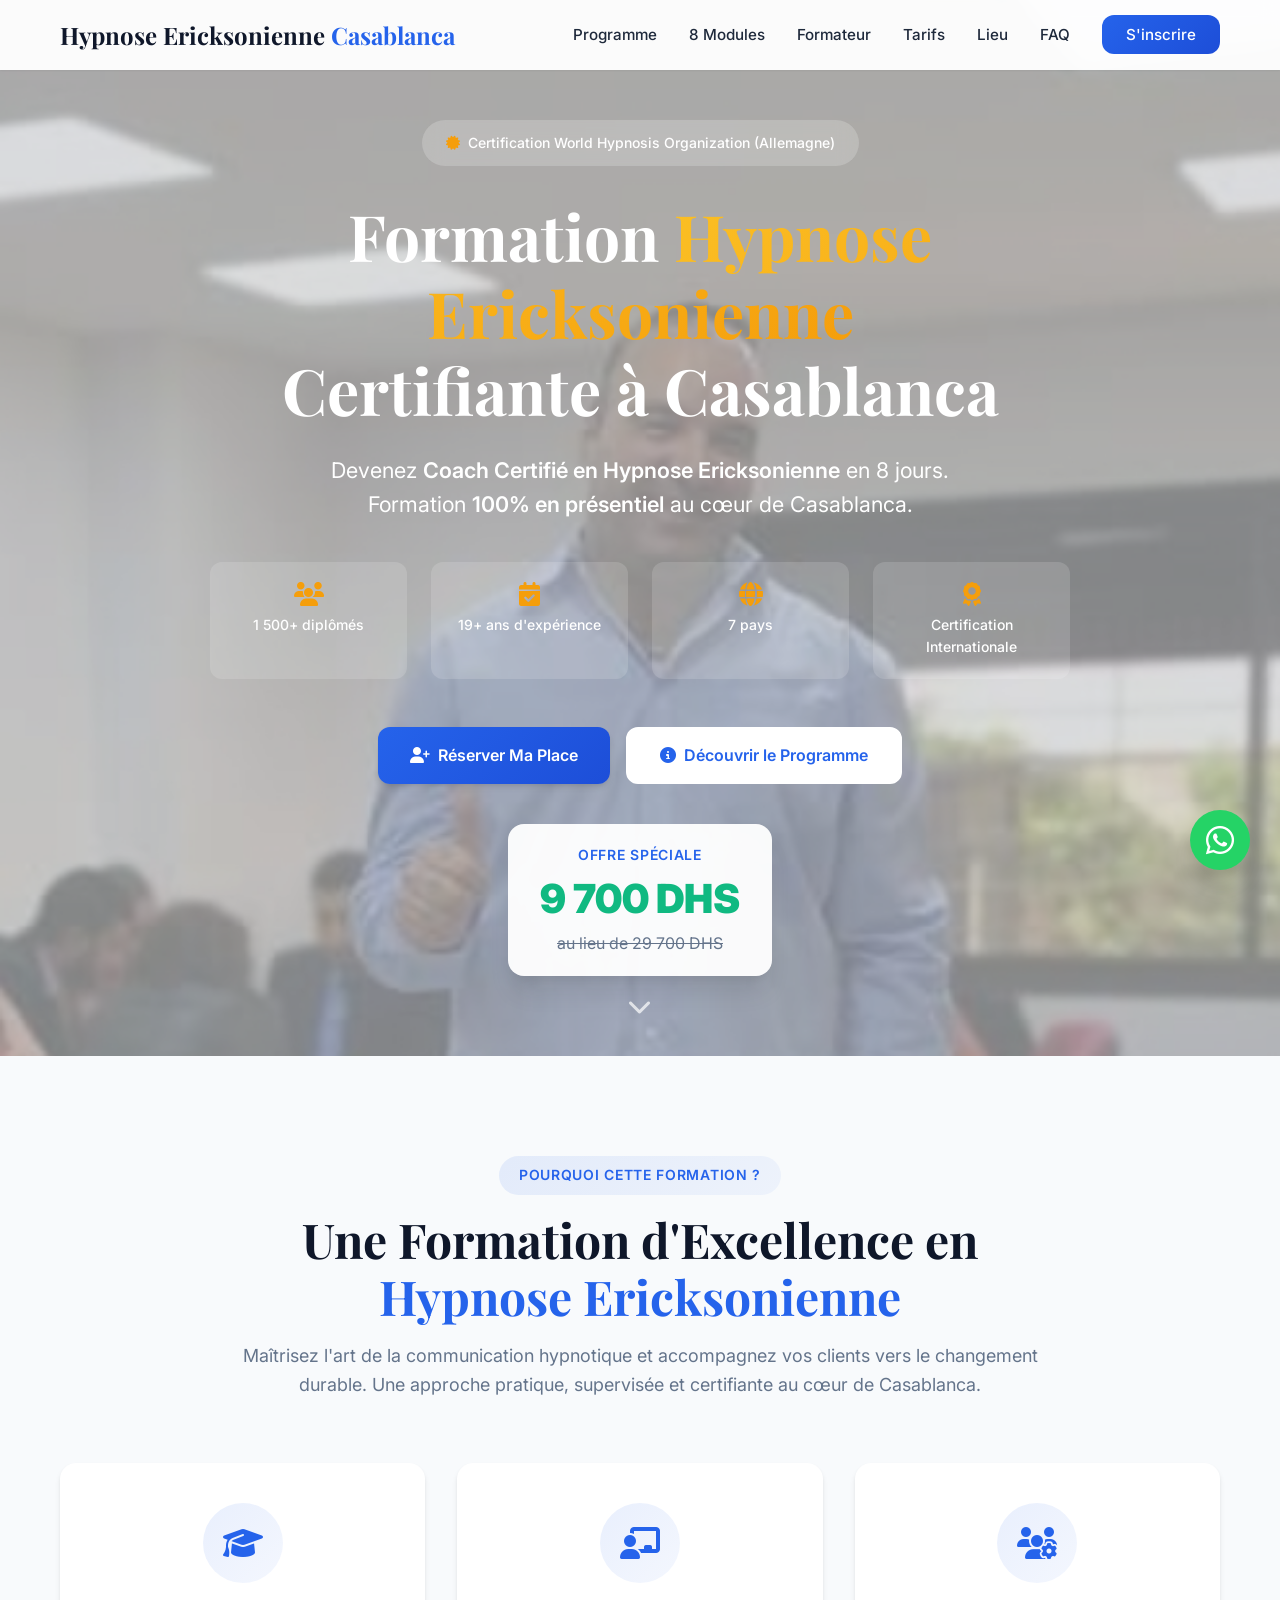
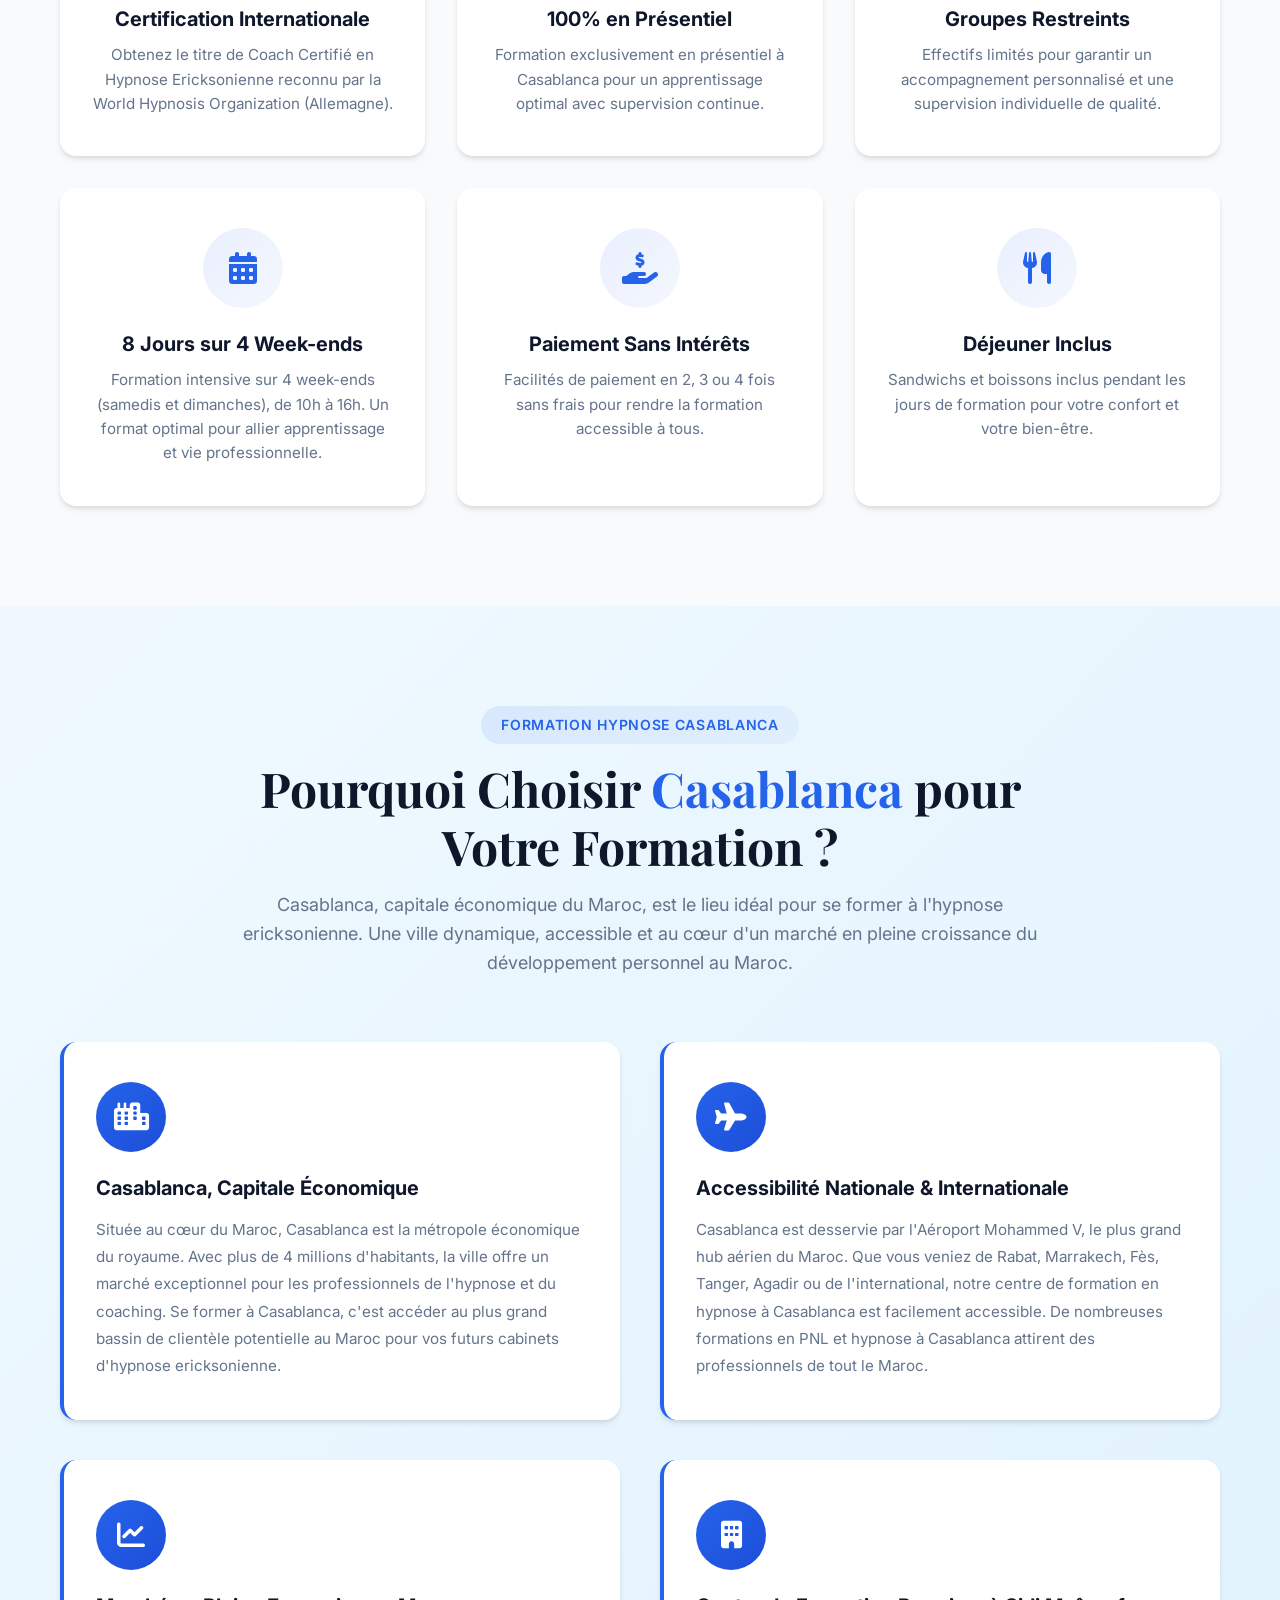
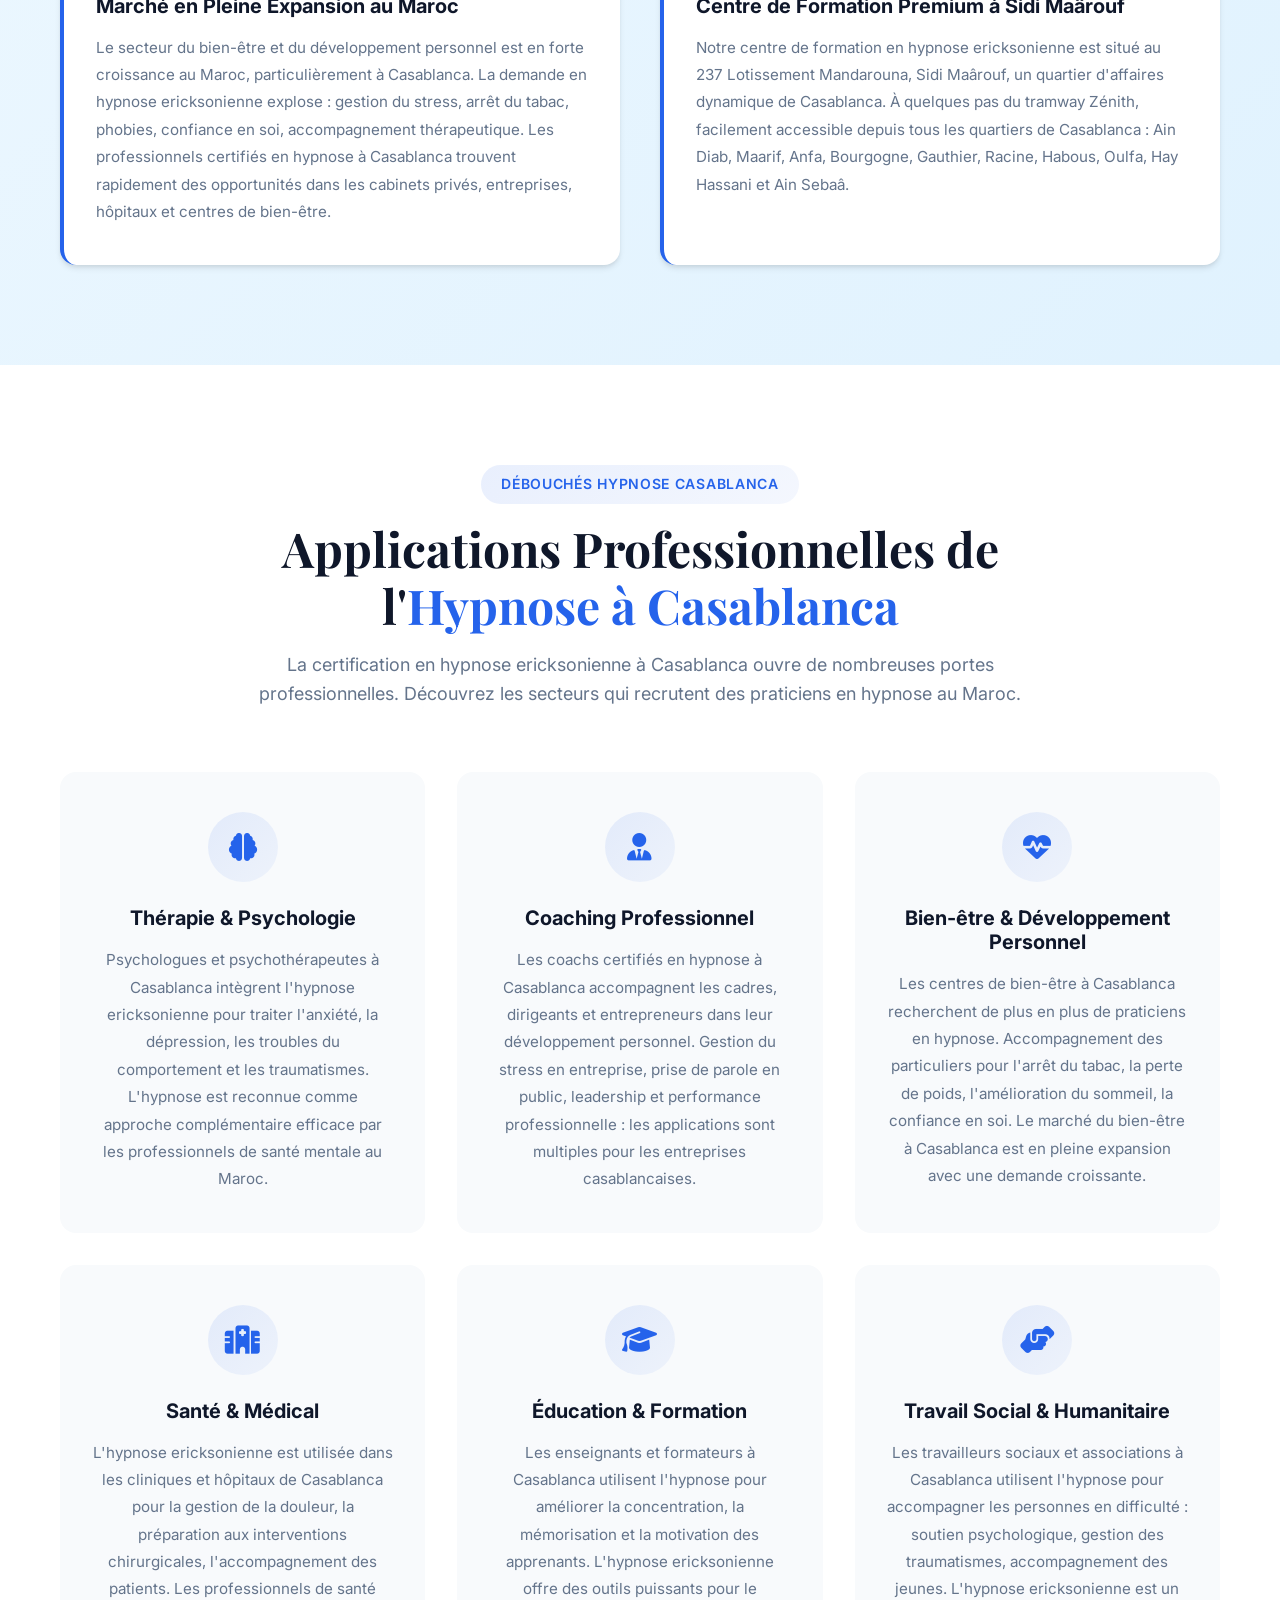
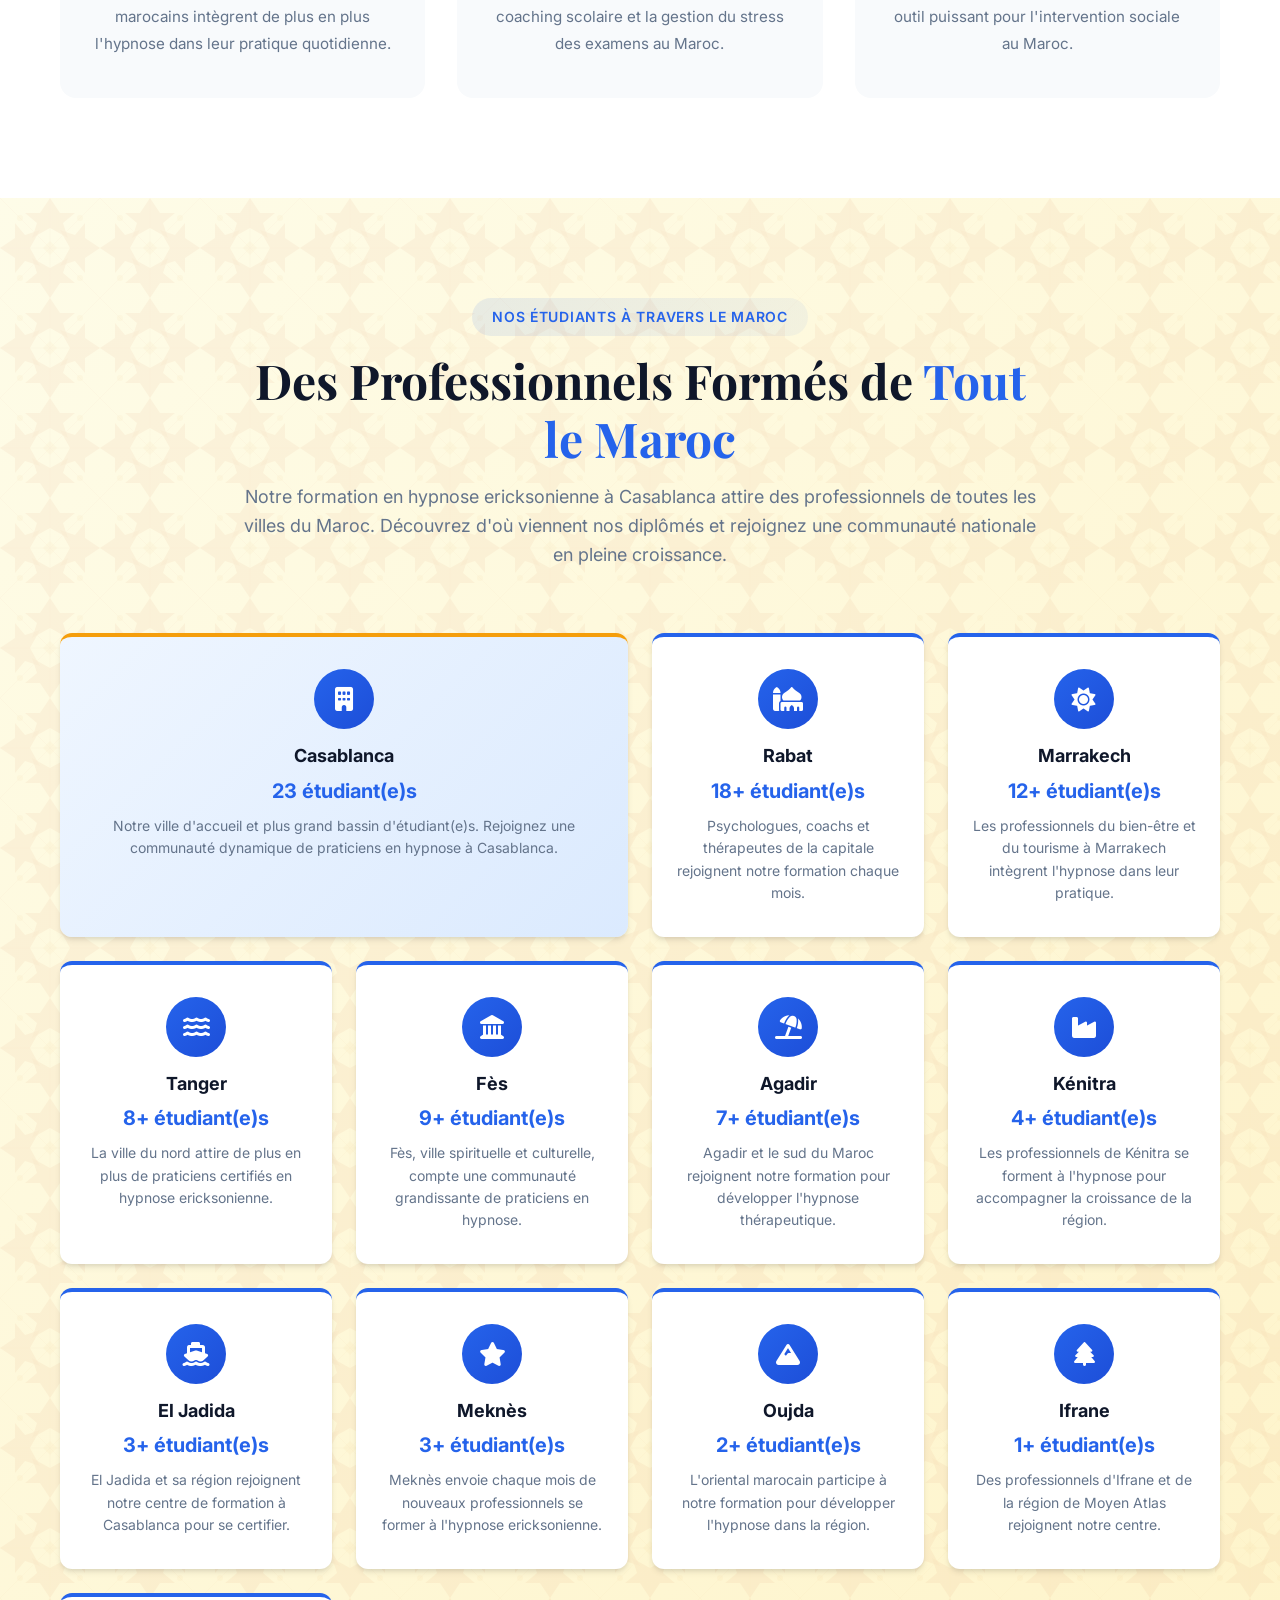
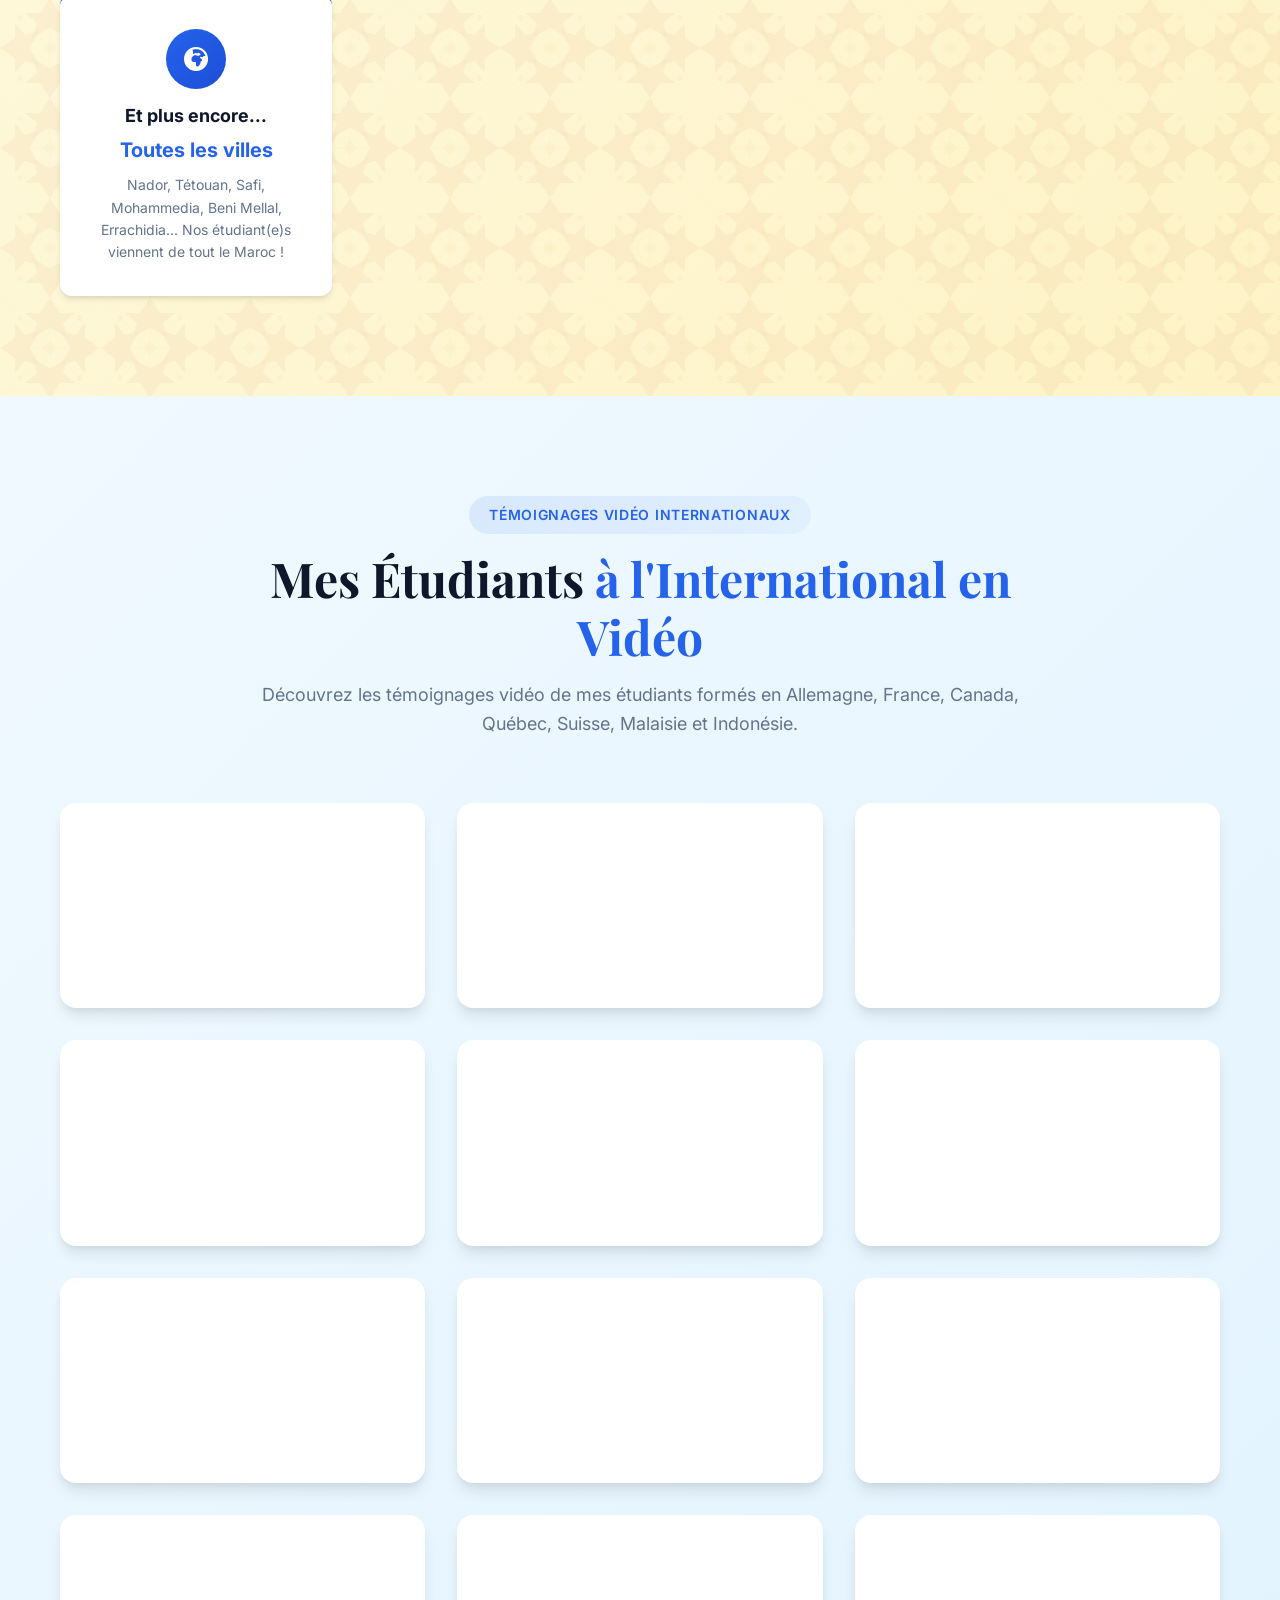
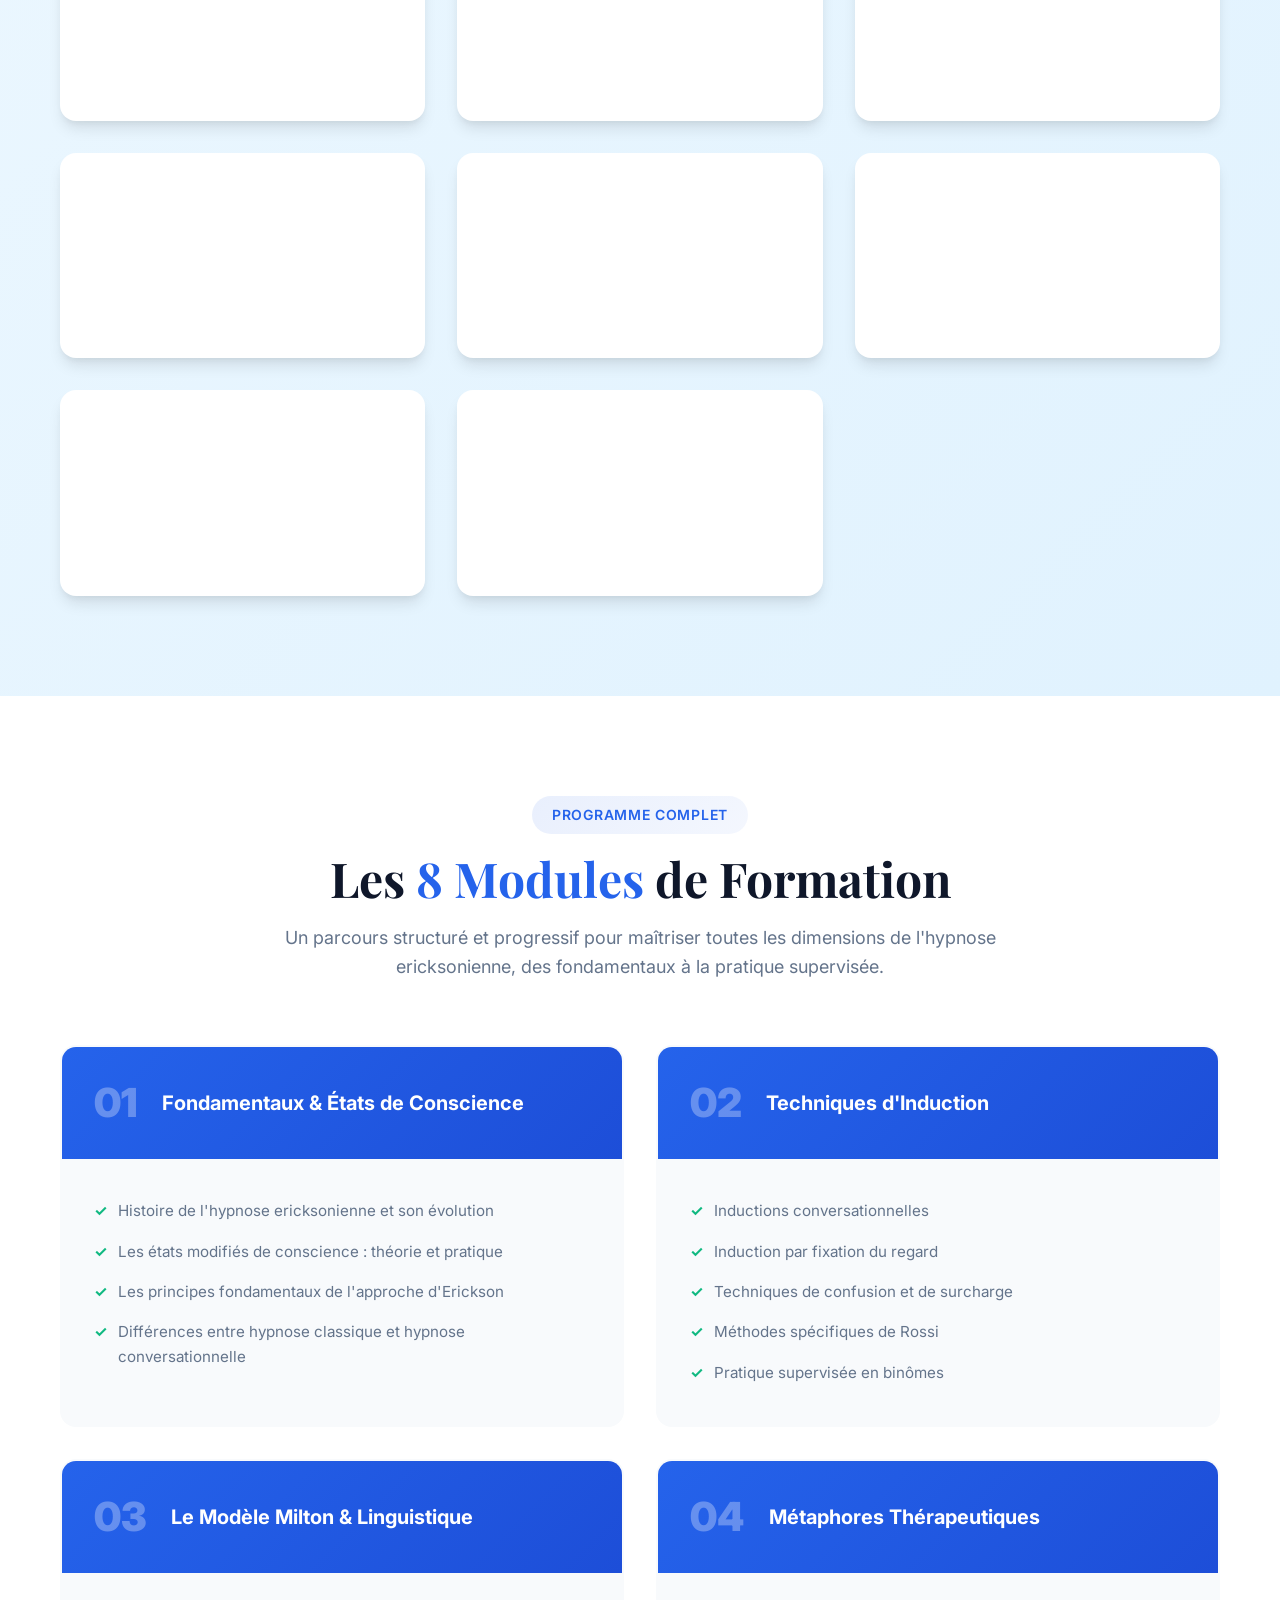
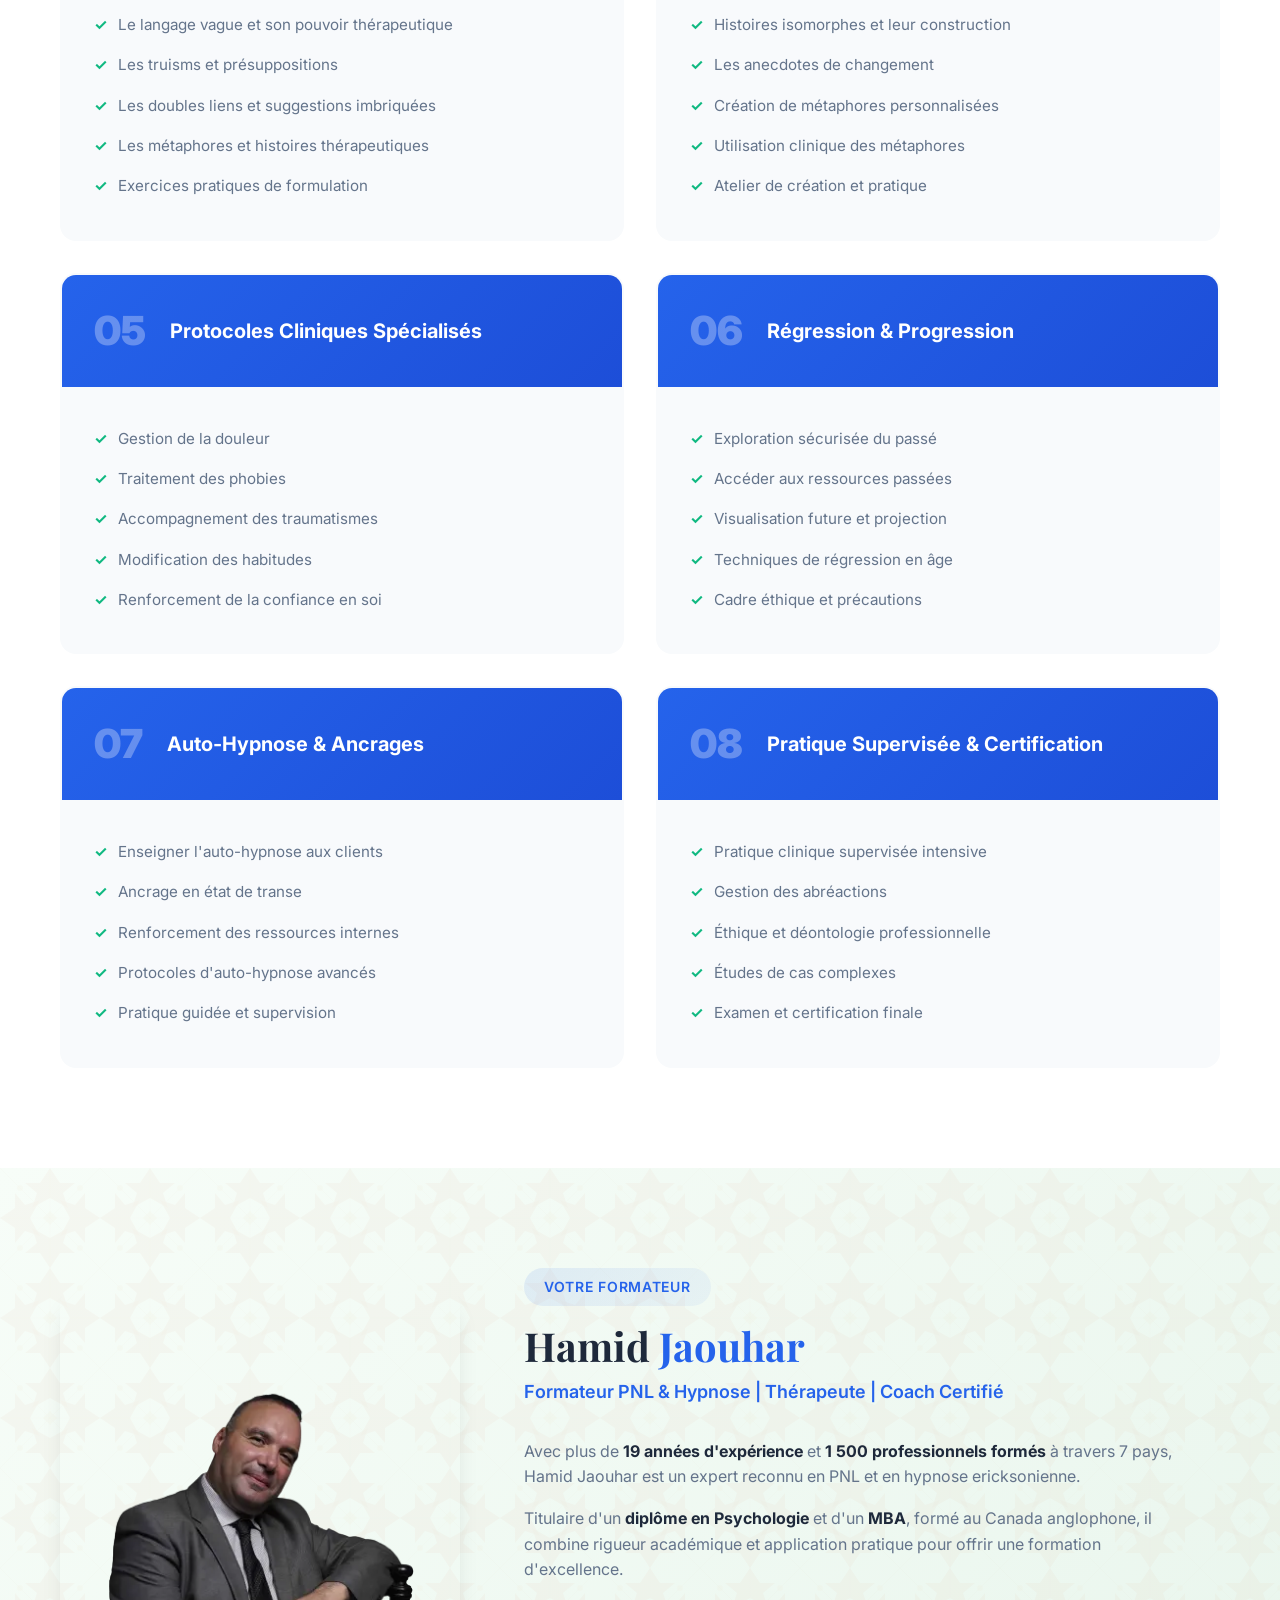
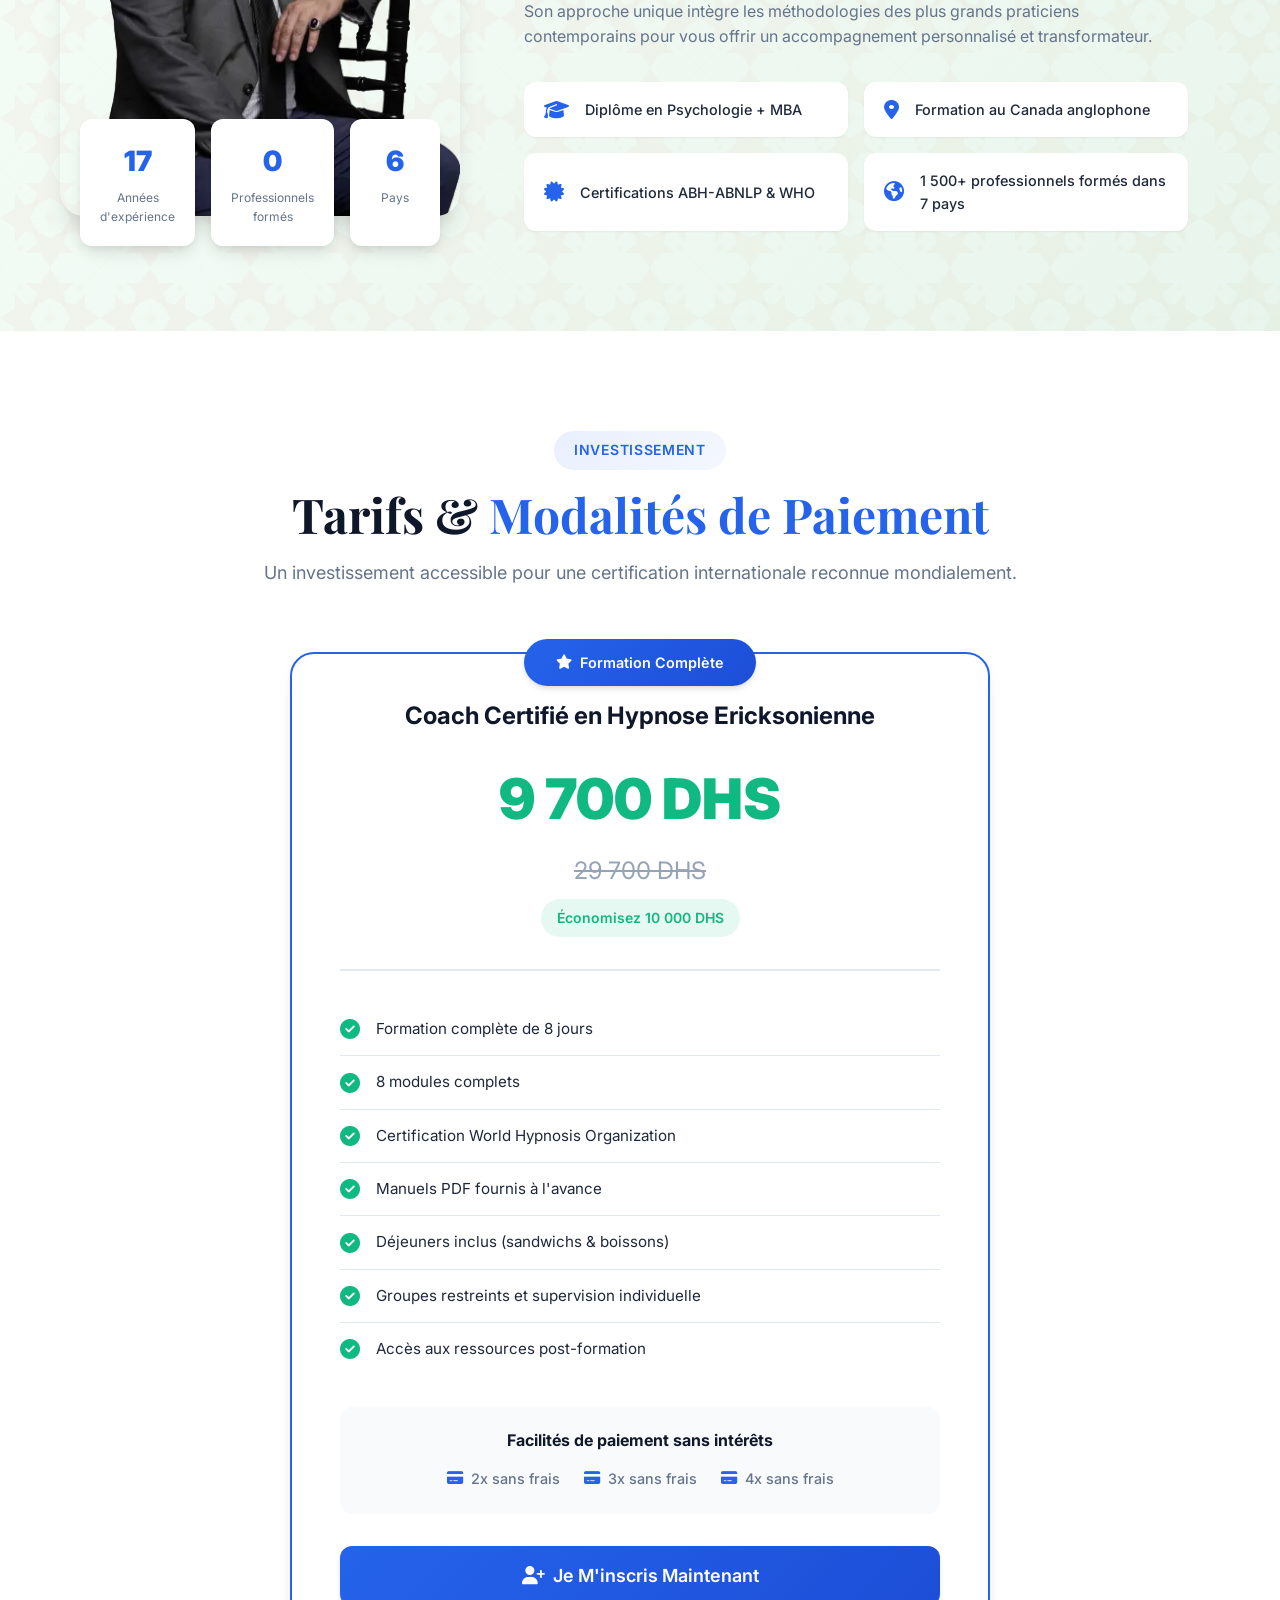
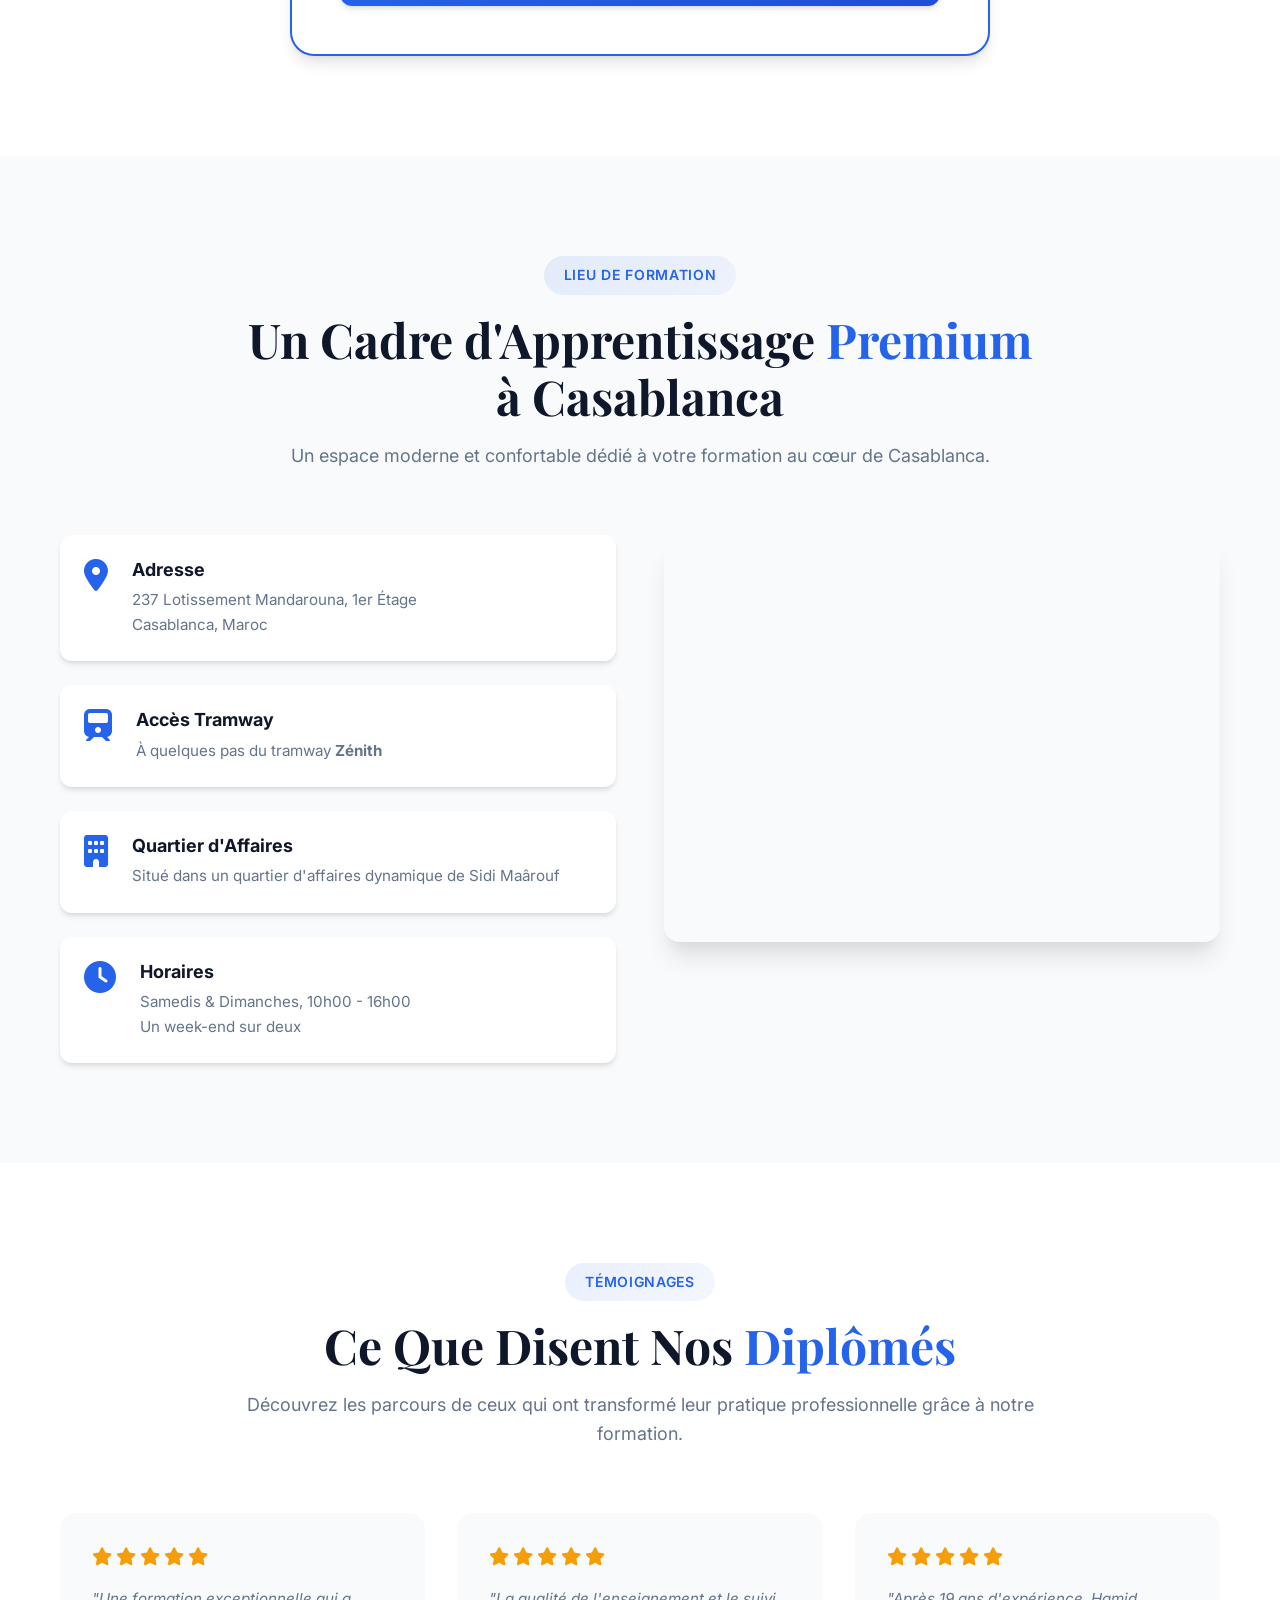
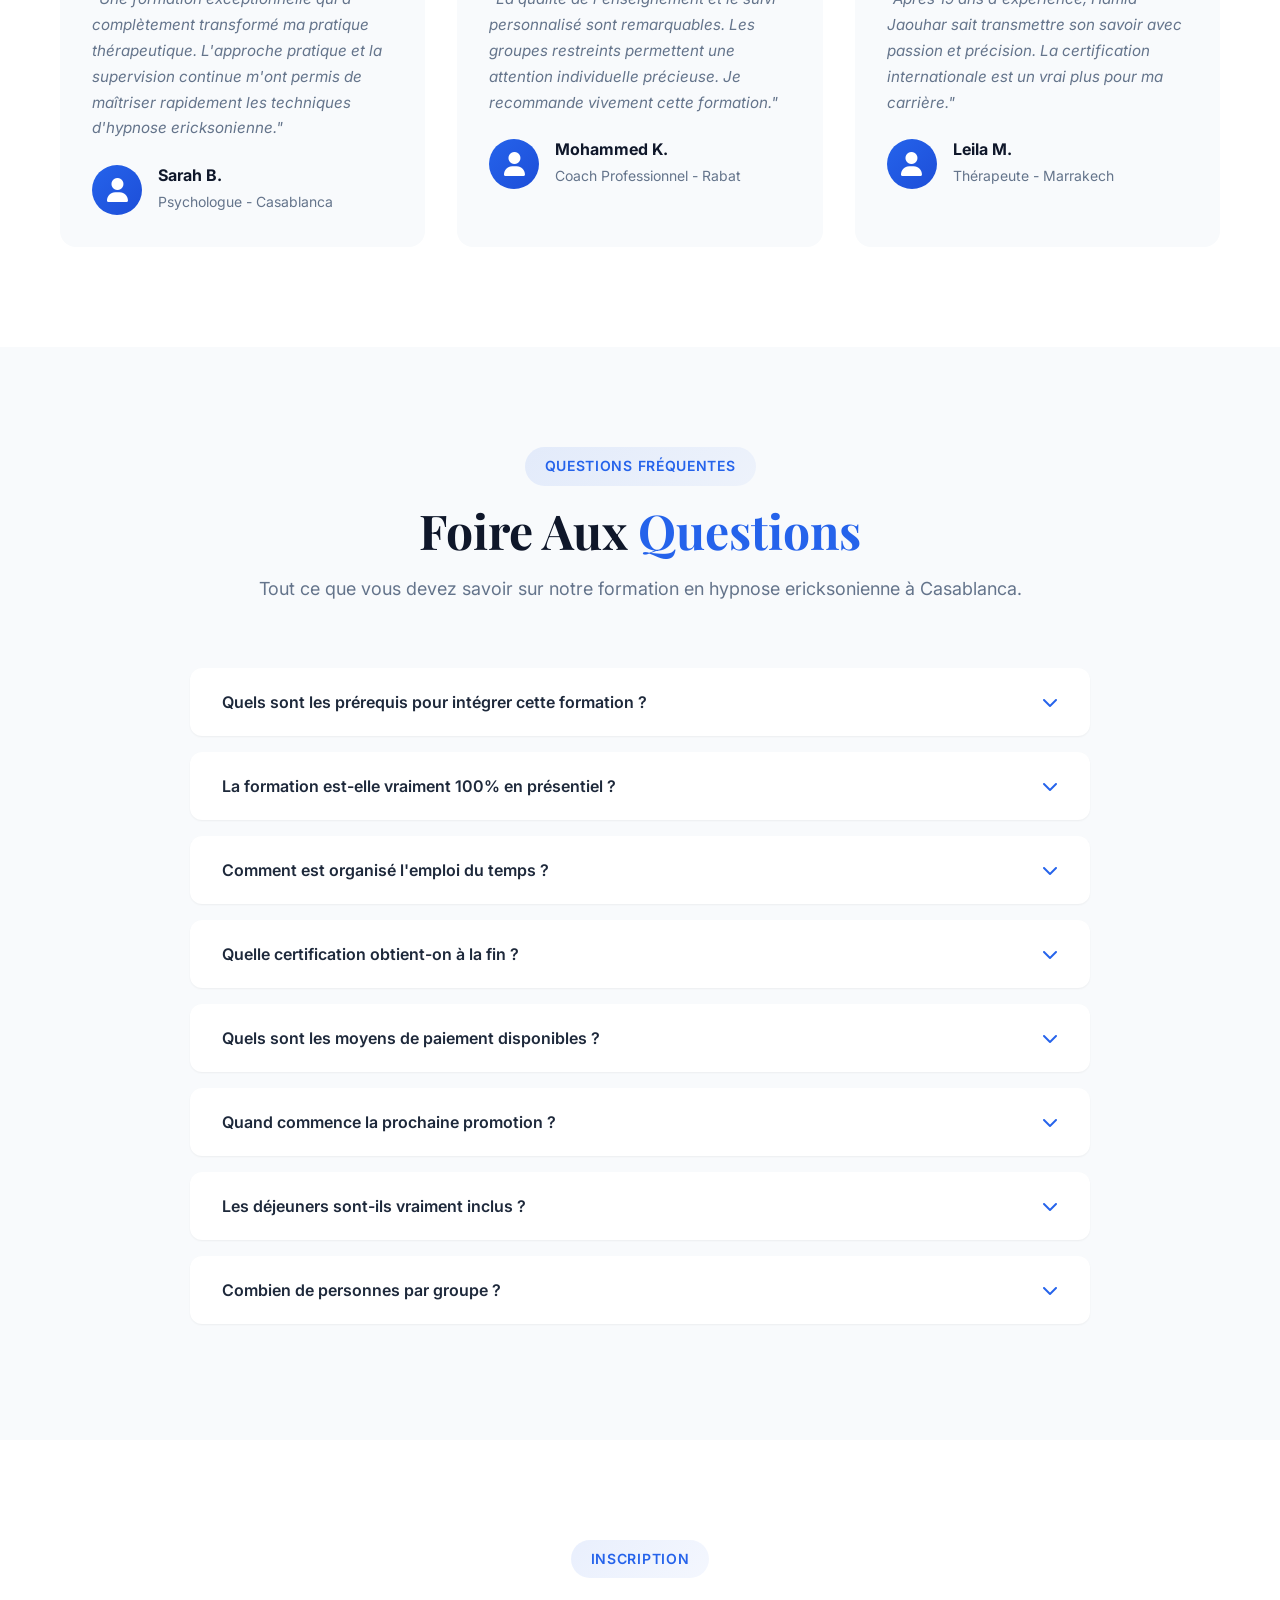
<file: index.html>
<!DOCTYPE html>
<html lang="fr" dir="ltr">
<head>
    <meta charset="UTF-8">
    <meta name="viewport" content="width=device-width, initial-scale=1.0">
    <meta name="description" content="Formation Certifiante en Hypnose Ericksonienne à Casablanca - 8 jours en présentiel. Certification World Hypnosis Organization. 9 700 DHS au lieu de 29 700 DHS. Inscription ouverte.">
    <meta name="keywords" content="formation hypnose ericksonienne casablanca, certification hypnose maroc, formation hypnose présentiel casablanca, hypnose ericksonienne formation certifiante, centre pnl casablanca, hamid jaouhar">
    <meta name="author" content="Hamid Jaouhar - Centre PNL Casablanca">
    <meta name="robots" content="index, follow">
    <meta name="geo.region" content="MA-06">
    <meta name="geo.placename" content="Casablanca">
    <meta name="geo.position" content="33.5138;-7.6653">
    <meta property="og:title" content="Formation Hypnose Ericksonienne Certifiante à Casablanca | 100% Présentiel">
    <meta property="og:description" content="Devenez Coach Certifié en Hypnose Ericksonienne en 8 jours. Formation en présentiel à Casablanca - Certification Internationale World Hypnosis Organization.">
    <meta property="og:type" content="website">
    <meta property="og:url" content="https://formationpnlcasablanca.com/hypnose-ericksonienne">
    <meta property="og:locale" content="fr_MA">
    <title>Formation Hypnose Ericksonienne Certifiante à Casablanca | 100% Présentiel</title>
    <link rel="canonical" href="https://formationpnlcasablanca.com/hypnose-ericksonienne">
    <link rel="preconnect" href="https://fonts.googleapis.com">
    <link rel="preconnect" href="https://fonts.gstatic.com" crossorigin>
    <link href="https://fonts.googleapis.com/css2?family=Inter:wght@300;400;500;600;700;800;900&family=Playfair+Display:wght@400;500;600;700&display=swap" rel="stylesheet">
    <link rel="stylesheet" href="https://cdnjs.cloudflare.com/ajax/libs/font-awesome/6.5.1/css/all.min.css">
    <link rel="stylesheet" href="style.css">
    
    <!-- Schema.org Structured Data -->
    <script type="application/ld+json">
    {
      "@context": "https://schema.org",
      "@type": "Course",
      "name": "Formation Hypnose Ericksonienne Certifiante",
      "description": "Formation complète de 8 jours en Hypnose Ericksonienne menant au titre de Coach Certifié en Hypnose Ericksonienne. Formation 100% en présentiel à Casablanca.",
      "provider": {
        "@type": "Organization",
        "name": "Centre PNL Casablanca - Hamid Jaouhar",
        "address": {
          "@type": "PostalAddress",
          "streetAddress": "237 Lotissement Mandarouna, 1er Étage",
          "addressLocality": "Casablanca",
          "addressCountry": "MA"
        },
        "telephone": "+212600601878"
      },
      "courseMode": "Présentiel",
      "educationalLevel": "Certification Professionnelle",
      "inLanguage": "fr",
      "offers": {
        "@type": "Offer",
        "category": "Formation Hypnose Ericksonienne",
        "price": "9700",
        "priceCurrency": "MAD",
        "availability": "https://schema.org/InStock",
        "validFrom": "2026-04-01"
      }
    }
    </script>
    <script type="application/ld+json">
    {
      "@context": "https://schema.org",
      "@type": "LocalBusiness",
      "name": "Centre PNL Casablanca - Formation Hypnose Ericksonienne",
      "image": "https://formationpnlcasablanca.com/logo.png",
      "address": {
        "@type": "PostalAddress",
        "streetAddress": "237 Lotissement Mandarouna, 1er Étage",
        "addressLocality": "Casablanca",
        "addressCountry": "MA"
      },
      "geo": {
        "@type": "GeoCoordinates",
        "latitude": 33.5138,
        "longitude": -7.6653
      },
      "url": "https://formationpnlcasablanca.com",
      "telephone": "+212600601878",
      "openingHoursSpecification": {
        "@type": "OpeningHoursSpecification",
        "dayOfWeek": ["Saturday", "Sunday"],
        "opens": "10:00",
        "closes": "16:00"
      },
      "eventSchedule": [
        {
          "@type": "Schedule",
          "name": "Session Janvier 2026",
          "startDate": "2026-01-03",
          "endDate": "2026-01-25",
          "scheduleTimezone": "Africa/Casablanca",
          "repeatFrequency": "weekly",
          "byDay": ["Saturday", "Sunday"]
        },
        {
          "@type": "Schedule",
          "name": "Session Février 2026",
          "startDate": "2026-02-07",
          "endDate": "2026-03-01",
          "scheduleTimezone": "Africa/Casablanca"
        },
        {
          "@type": "Schedule",
          "name": "Session Mars 2026",
          "startDate": "2026-03-07",
          "endDate": "2026-03-29",
          "scheduleTimezone": "Africa/Casablanca"
        }
      ],
      "aggregateRating": {
        "@type": "AggregateRating",
        "ratingValue": "4.9",
        "reviewCount": "38",
        "bestRating": "5"
      },
      "priceRange": "9700 MAD"
    }
    </script>
    <script type="application/ld+json">
    {
      "@context": "https://schema.org",
      "@type": "FAQPage",
      "mainEntity": [
        {
          "@type": "Question",
          "name": "Quels sont les prérequis pour intégrer cette formation hypnose à Casablanca ?",
          "acceptedAnswer": {
            "@type": "Answer",
            "text": "Aucun prérequis spécifique n'est nécessaire. Cette formation en hypnose ericksonienne à Casablanca est ouverte à tous les professionnels souhaitant développer leurs compétences."
          }
        },
        {
          "@type": "Question",
          "name": "La formation est-elle vraiment 100% en présentiel à Casablanca ?",
          "acceptedAnswer": {
            "@type": "Answer",
            "text": "Oui, absolument. La formation se déroule entièrement en présentiel au cœur de Casablanca, au 237 Lotissement Mandarouna, 1er Étage, Sidi Maârouf."
          }
        },
        {
          "@type": "Question",
          "name": "Comment est organisé l'emploi du temps de la formation hypnose ?",
          "acceptedAnswer": {
            "@type": "Answer",
            "text": "La formation de 8 jours est organisée sur 4 week-ends consécutifs (samedis et dimanches), de 10h00 à 16h00 à Casablanca."
          }
        }
      ]
    }
    </script>
</head>
<body>
    <!-- Navigation -->
    <nav class="navbar" id="navbar">
        <div class="container nav-container">
            <div class="nav-brand">
                <a href="#">Hypnose Ericksonienne <span>Casablanca</span></a>
            </div>
            <button class="mobile-menu-btn" aria-label="Menu">
                <span></span>
                <span></span>
                <span></span>
            </button>
            <ul class="nav-menu">
                <li><a href="#programme">Programme</a></li>
                <li><a href="#modules">8 Modules</a></li>
                <li><a href="#formateur">Formateur</a></li>
                <li><a href="#tarifs">Tarifs</a></li>
                <li><a href="#lieu">Lieu</a></li>
                <li><a href="#faq">FAQ</a></li>
                <li><a href="#contact" class="btn-nav">S'inscrire</a></li>
            </ul>
        </div>
    </nav>

    <!-- Hero Section -->
    <section class="hero" id="hero">
        <div class="hero-bg">
            <div class="hero-gradient"></div>
            <div class="hero-pattern"></div>
        </div>
        <div class="container hero-content">
            <div class="hero-badge">
                <i class="fas fa-certificate"></i>
                <span>Certification World Hypnosis Organization (Allemagne)</span>
            </div>
            <h1>
                Formation <span class="highlight">Hypnose Ericksonienne</span><br>
                Certifiante à Casablanca
            </h1>
            <p class="hero-subtitle">
                Devenez <strong>Coach Certifié en Hypnose Ericksonienne</strong> en 8 jours.<br>
                Formation <strong>100% en présentiel</strong> au cœur de Casablanca.
            </p>
            <div class="hero-features">
                <div class="hero-feature">
                    <i class="fas fa-users"></i>
                    <span>1 500+ diplômés</span>
                </div>
                <div class="hero-feature">
                    <i class="fas fa-calendar-check"></i>
                    <span>19+ ans d'expérience</span>
                </div>
                <div class="hero-feature">
                    <i class="fas fa-globe"></i>
                    <span>7 pays</span>
                </div>
                <div class="hero-feature">
                    <i class="fas fa-award"></i>
                    <span>Certification Internationale</span>
                </div>
            </div>
            <div class="hero-cta">
                <a href="#contact" class="btn btn-primary">
                    <i class="fas fa-user-plus"></i>
                    Réserver Ma Place
                </a>
                <a href="#programme" class="btn btn-secondary">
                    <i class="fas fa-info-circle"></i>
                    Découvrir le Programme
                </a>
            </div>
            <div class="hero-promo">
                <div class="promo-badge">
                    <span class="promo-label">Offre Spéciale</span>
                    <span class="promo-price">9 700 DHS</span>
                    <span class="promo-original">au lieu de 29 700 DHS</span>
                </div>
            </div>
        </div>
        <div class="hero-scroll">
            <a href="#programme">
                <i class="fas fa-chevron-down"></i>
            </a>
        </div>
    </section>

    <!-- Programme Overview -->
    <section class="programme" id="programme">
        <div class="container">
            <div class="section-header">
                <span class="section-tag">Pourquoi Cette Formation ?</span>
                <h2>Une Formation d'Excellence en <span>Hypnose Ericksonienne</span></h2>
                <p>
                    Maîtrisez l'art de la communication hypnotique et accompagnez vos clients vers le changement durable.
                    Une approche pratique, supervisée et certifiante au cœur de Casablanca.
                </p>
            </div>
            <div class="programme-grid">
                <div class="programme-card">
                    <div class="programme-icon">
                        <i class="fas fa-graduation-cap"></i>
                    </div>
                    <h3>Certification Internationale</h3>
                    <p>Obtenez le titre de Coach Certifié en Hypnose Ericksonienne reconnu par la World Hypnosis Organization (Allemagne).</p>
                </div>
                <div class="programme-card">
                    <div class="programme-icon">
                        <i class="fas fa-chalkboard-teacher"></i>
                    </div>
                    <h3>100% en Présentiel</h3>
                    <p>Formation exclusivement en présentiel à Casablanca pour un apprentissage optimal avec supervision continue.</p>
                </div>
                <div class="programme-card">
                    <div class="programme-icon">
                        <i class="fas fa-users-cog"></i>
                    </div>
                    <h3>Groupes Restreints</h3>
                    <p>Effectifs limités pour garantir un accompagnement personnalisé et une supervision individuelle de qualité.</p>
                </div>
                <div class="programme-card">
                    <div class="programme-icon">
                        <i class="fas fa-calendar-alt"></i>
                    </div>
                    <h3>8 Jours sur 4 Week-ends</h3>
                    <p>Formation intensive sur 4 week-ends (samedis et dimanches), de 10h à 16h. Un format optimal pour allier apprentissage et vie professionnelle.</p>
                </div>
                <div class="programme-card">
                    <div class="programme-icon">
                        <i class="fas fa-hand-holding-usd"></i>
                    </div>
                    <h3>Paiement Sans Intérêts</h3>
                    <p>Facilités de paiement en 2, 3 ou 4 fois sans frais pour rendre la formation accessible à tous.</p>
                </div>
                <div class="programme-card">
                    <div class="programme-icon">
                        <i class="fas fa-utensils"></i>
                    </div>
                    <h3>Déjeuner Inclus</h3>
                    <p>Sandwichs et boissons inclus pendant les jours de formation pour votre confort et votre bien-être.</p>
                </div>
            </div>
        </div>
    </section>

    <!-- Pourquoi Casablanca Section -->
    <section class="pourquoi-casablanca" id="pourquoi-casablanca">
        <div class="container">
            <div class="section-header">
                <span class="section-tag">Formation Hypnose Casablanca</span>
                <h2>Pourquoi Choisir <span>Casablanca</span> pour Votre Formation ?</h2>
                <p>
                    Casablanca, capitale économique du Maroc, est le lieu idéal pour se former à l'hypnose ericksonienne. 
                    Une ville dynamique, accessible et au cœur d'un marché en pleine croissance du développement personnel au Maroc.
                </p>
            </div>
            <div class="avantages-grid">
                <div class="avantage-card">
                    <div class="avantage-icon">
                        <i class="fas fa-city"></i>
                    </div>
                    <h3>Casablanca, Capitale Économique</h3>
                    <p>
                        Située au cœur du Maroc, Casablanca est la métropole économique du royaume. 
                        Avec plus de 4 millions d'habitants, la ville offre un marché exceptionnel pour les professionnels 
                        de l'hypnose et du coaching. Se former à Casablanca, c'est accéder au plus grand bassin de clientèle 
                        potentielle au Maroc pour vos futurs cabinets d'hypnose ericksonienne.
                    </p>
                </div>
                <div class="avantage-card">
                    <div class="avantage-icon">
                        <i class="fas fa-plane"></i>
                    </div>
                    <h3>Accessibilité Nationale & Internationale</h3>
                    <p>
                        Casablanca est desservie par l'Aéroport Mohammed V, le plus grand hub aérien du Maroc. 
                        Que vous veniez de Rabat, Marrakech, Fès, Tanger, Agadir ou de l'international, 
                        notre centre de formation en hypnose à Casablanca est facilement accessible. 
                        De nombreuses formations en PNL et hypnose à Casablanca attirent des professionnels de tout le Maroc.
                    </p>
                </div>
                <div class="avantage-card">
                    <div class="avantage-icon">
                        <i class="fas fa-chart-line"></i>
                    </div>
                    <h3>Marché en Pleine Expansion au Maroc</h3>
                    <p>
                        Le secteur du bien-être et du développement personnel est en forte croissance au Maroc, 
                        particulièrement à Casablanca. La demande en hypnose ericksonienne explose : gestion du stress, 
                        arrêt du tabac, phobies, confiance en soi, accompagnement thérapeutique. 
                        Les professionnels certifiés en hypnose à Casablanca trouvent rapidement des opportunités 
                        dans les cabinets privés, entreprises, hôpitaux et centres de bien-être.
                    </p>
                </div>
                <div class="avantage-card">
                    <div class="avantage-icon">
                        <i class="fas fa-building"></i>
                    </div>
                    <h3>Centre de Formation Premium à Sidi Maârouf</h3>
                    <p>
                        Notre centre de formation en hypnose ericksonienne est situé au 237 Lotissement Mandarouna, 
                        Sidi Maârouf, un quartier d'affaires dynamique de Casablanca. À quelques pas du tramway Zénith, 
                        facilement accessible depuis tous les quartiers de Casablanca : Ain Diab, Maarif, Anfa, 
                        Bourgogne, Gauthier, Racine, Habous, Oulfa, Hay Hassani et Ain Sebaâ.
                    </p>
                </div>
            </div>
        </div>
    </section>

    <!-- Applications Professionnelles Section -->
    <section class="applications" id="applications">
        <div class="container">
            <div class="section-header">
                <span class="section-tag">Débouchés Hypnose Casablanca</span>
                <h2>Applications Professionnelles de l'<span>Hypnose à Casablanca</span></h2>
                <p>
                    La certification en hypnose ericksonienne à Casablanca ouvre de nombreuses portes professionnelles. 
                    Découvrez les secteurs qui recrutent des praticiens en hypnose au Maroc.
                </p>
            </div>
            <div class="applications-grid">
                <div class="application-item">
                    <div class="application-icon">
                        <i class="fas fa-brain"></i>
                    </div>
                    <h3>Thérapie & Psychologie</h3>
                    <p>
                        Psychologues et psychothérapeutes à Casablanca intègrent l'hypnose ericksonienne pour traiter 
                        l'anxiété, la dépression, les troubles du comportement et les traumatismes. 
                        L'hypnose est reconnue comme approche complémentaire efficace par les professionnels 
                        de santé mentale au Maroc.
                    </p>
                </div>
                <div class="application-item">
                    <div class="application-icon">
                        <i class="fas fa-user-tie"></i>
                    </div>
                    <h3>Coaching Professionnel</h3>
                    <p>
                        Les coachs certifiés en hypnose à Casablanca accompagnent les cadres, dirigeants et entrepreneurs 
                        dans leur développement personnel. Gestion du stress en entreprise, prise de parole en public, 
                        leadership et performance professionnelle : les applications sont multiples pour les entreprises 
                        casablancaises.
                    </p>
                </div>
                <div class="application-item">
                    <div class="application-icon">
                        <i class="fas fa-heartbeat"></i>
                    </div>
                    <h3>Bien-être & Développement Personnel</h3>
                    <p>
                        Les centres de bien-être à Casablanca recherchent de plus en plus de praticiens en hypnose. 
                        Accompagnement des particuliers pour l'arrêt du tabac, la perte de poids, 
                        l'amélioration du sommeil, la confiance en soi. Le marché du bien-être à Casablanca 
                        est en pleine expansion avec une demande croissante.
                    </p>
                </div>
                <div class="application-item">
                    <div class="application-icon">
                        <i class="fas fa-hospital"></i>
                    </div>
                    <h3>Santé & Médical</h3>
                    <p>
                        L'hypnose ericksonienne est utilisée dans les cliniques et hôpitaux de Casablanca pour la gestion 
                        de la douleur, la préparation aux interventions chirurgicales, l'accompagnement des patients. 
                        Les professionnels de santé marocains intègrent de plus en plus l'hypnose dans leur pratique 
                        quotidienne.
                    </p>
                </div>
                <div class="application-item">
                    <div class="application-icon">
                        <i class="fas fa-graduation-cap"></i>
                    </div>
                    <h3>Éducation & Formation</h3>
                    <p>
                        Les enseignants et formateurs à Casablanca utilisent l'hypnose pour améliorer la concentration, 
                        la mémorisation et la motivation des apprenants. L'hypnose ericksonienne offre des outils 
                        puissants pour le coaching scolaire et la gestion du stress des examens au Maroc.
                    </p>
                </div>
                <div class="application-item">
                    <div class="application-icon">
                        <i class="fas fa-hands-helping"></i>
                    </div>
                    <h3>Travail Social & Humanitaire</h3>
                    <p>
                        Les travailleurs sociaux et associations à Casablanca utilisent l'hypnose pour accompagner 
                        les personnes en difficulté : soutien psychologique, gestion des traumatismes, 
                        accompagnement des jeunes. L'hypnose ericksonienne est un outil puissant 
                        pour l'intervention sociale au Maroc.
                    </p>
                </div>
            </div>
        </div>
    </section>

    <!-- Villes du Maroc Section -->
    <section class="villes-maroc" id="villes">
        <div class="villes-bg-overlay"></div>
        <div class="container">
            <div class="section-header">
                <span class="section-tag">Nos Étudiants à Travers le Maroc</span>
                <h2>Des Professionnels Formés de <span>Tout le Maroc</span></h2>
                <p>
                    Notre formation en hypnose ericksonienne à Casablanca attire des professionnels de toutes les villes du Maroc. 
                    Découvrez d'où viennent nos diplômés et rejoignez une communauté nationale en pleine croissance.
                </p>
            </div>
            <div class="villes-grid">
                <div class="ville-card featured">
                    <div class="ville-icon">
                        <i class="fas fa-building"></i>
                    </div>
                    <h3>Casablanca</h3>
                    <p class="ville-count">23 étudiant(e)s</p>
                    <p class="ville-desc">Notre ville d'accueil et plus grand bassin d'étudiant(e)s. Rejoignez une communauté dynamique de praticiens en hypnose à Casablanca.</p>
                </div>
                <div class="ville-card">
                    <div class="ville-icon">
                        <i class="fas fa-mosque"></i>
                    </div>
                    <h3>Rabat</h3>
                    <p class="ville-count">18+ étudiant(e)s</p>
                    <p class="ville-desc">Psychologues, coachs et thérapeutes de la capitale rejoignent notre formation chaque mois.</p>
                </div>
                <div class="ville-card">
                    <div class="ville-icon">
                        <i class="fas fa-sun"></i>
                    </div>
                    <h3>Marrakech</h3>
                    <p class="ville-count">12+ étudiant(e)s</p>
                    <p class="ville-desc">Les professionnels du bien-être et du tourisme à Marrakech intègrent l'hypnose dans leur pratique.</p>
                </div>
                <div class="ville-card">
                    <div class="ville-icon">
                        <i class="fas fa-water"></i>
                    </div>
                    <h3>Tanger</h3>
                    <p class="ville-count">8+ étudiant(e)s</p>
                    <p class="ville-desc">La ville du nord attire de plus en plus de praticiens certifiés en hypnose ericksonienne.</p>
                </div>
                <div class="ville-card">
                    <div class="ville-icon">
                        <i class="fas fa-landmark"></i>
                    </div>
                    <h3>Fès</h3>
                    <p class="ville-count">9+ étudiant(e)s</p>
                    <p class="ville-desc">Fès, ville spirituelle et culturelle, compte une communauté grandissante de praticiens en hypnose.</p>
                </div>
                <div class="ville-card">
                    <div class="ville-icon">
                        <i class="fas fa-umbrella-beach"></i>
                    </div>
                    <h3>Agadir</h3>
                    <p class="ville-count">7+ étudiant(e)s</p>
                    <p class="ville-desc">Agadir et le sud du Maroc rejoignent notre formation pour développer l'hypnose thérapeutique.</p>
                </div>
                <div class="ville-card">
                    <div class="ville-icon">
                        <i class="fas fa-industry"></i>
                    </div>
                    <h3>Kénitra</h3>
                    <p class="ville-count">4+ étudiant(e)s</p>
                    <p class="ville-desc">Les professionnels de Kénitra se forment à l'hypnose pour accompagner la croissance de la région.</p>
                </div>
                <div class="ville-card">
                    <div class="ville-icon">
                        <i class="fas fa-ship"></i>
                    </div>
                    <h3>El Jadida</h3>
                    <p class="ville-count">3+ étudiant(e)s</p>
                    <p class="ville-desc">El Jadida et sa région rejoignent notre centre de formation à Casablanca pour se certifier.</p>
                </div>
                <div class="ville-card">
                    <div class="ville-icon">
                        <i class="fas fa-star"></i>
                    </div>
                    <h3>Meknès</h3>
                    <p class="ville-count">3+ étudiant(e)s</p>
                    <p class="ville-desc">Meknès envoie chaque mois de nouveaux professionnels se former à l'hypnose ericksonienne.</p>
                </div>
                <div class="ville-card">
                    <div class="ville-icon">
                        <i class="fas fa-mountain"></i>
                    </div>
                    <h3>Oujda</h3>
                    <p class="ville-count">2+ étudiant(e)s</p>
                    <p class="ville-desc">L'oriental marocain participe à notre formation pour développer l'hypnose dans la région.</p>
                </div>
                <div class="ville-card">
                    <div class="ville-icon">
                        <i class="fas fa-tree"></i>
                    </div>
                    <h3>Ifrane</h3>
                    <p class="ville-count">1+ étudiant(e)s</p>
                    <p class="ville-desc">Des professionnels d'Ifrane et de la région de Moyen Atlas rejoignent notre centre.</p>
                </div>
                <div class="ville-card">
                    <div class="ville-icon">
                        <i class="fas fa-globe-africa"></i>
                    </div>
                    <h3>Et plus encore...</h3>
                    <p class="ville-count">Toutes les villes</p>
                    <p class="ville-desc">Nador, Tétouan, Safi, Mohammedia, Beni Mellal, Errachidia... Nos étudiant(e)s viennent de tout le Maroc !</p>
                </div>
            </div>
        </div>
    </section>

    <!-- Video Testimonials Section -->
    <section class="video-testimonials" id="video-testimonials">
        <div class="container">
            <div class="section-header">
                <span class="section-tag">Témoignages Vidéo Internationaux</span>
                <h2>Mes Étudiants <span>à l'International en Vidéo</span></h2>
                <p>
                    Découvrez les témoignages vidéo de mes étudiants formés en Allemagne, France, Canada, Québec, Suisse, Malaisie et Indonésie.
                </p>
            </div>
            <div class="video-grid">
                <div class="video-card">
                    <div class="video-wrapper">
                        <iframe src="https://www.youtube.com/embed/vPYKyMyGriE" title="Témoignage 1" frameborder="0" allow="accelerometer; autoplay; clipboard-write; encrypted-media; gyroscope; picture-in-picture" allowfullscreen loading="lazy"></iframe>
                    </div>
                </div>
                <div class="video-card">
                    <div class="video-wrapper">
                        <iframe src="https://www.youtube.com/embed/opI9ad4N2IU" title="Témoignage 2" frameborder="0" allow="accelerometer; autoplay; clipboard-write; encrypted-media; gyroscope; picture-in-picture" allowfullscreen loading="lazy"></iframe>
                    </div>
                </div>
                <div class="video-card">
                    <div class="video-wrapper">
                        <iframe src="https://www.youtube.com/embed/MW0EKQz_O5w" title="Témoignage 3" frameborder="0" allow="accelerometer; autoplay; clipboard-write; encrypted-media; gyroscope; picture-in-picture" allowfullscreen loading="lazy"></iframe>
                    </div>
                </div>
                <div class="video-card">
                    <div class="video-wrapper">
                        <iframe src="https://www.youtube.com/embed/-FgFlmJxOrI" title="Témoignage 4" frameborder="0" allow="accelerometer; autoplay; clipboard-write; encrypted-media; gyroscope; picture-in-picture" allowfullscreen loading="lazy"></iframe>
                    </div>
                </div>
                <div class="video-card">
                    <div class="video-wrapper">
                        <iframe src="https://www.youtube.com/embed/2oMXvyr_JtU" title="Témoignage 5" frameborder="0" allow="accelerometer; autoplay; clipboard-write; encrypted-media; gyroscope; picture-in-picture" allowfullscreen loading="lazy"></iframe>
                    </div>
                </div>
                <div class="video-card">
                    <div class="video-wrapper">
                        <iframe src="https://www.youtube.com/embed/Hw59e7m0EgU" title="Témoignage 6" frameborder="0" allow="accelerometer; autoplay; clipboard-write; encrypted-media; gyroscope; picture-in-picture" allowfullscreen loading="lazy"></iframe>
                    </div>
                </div>
                <div class="video-card">
                    <div class="video-wrapper">
                        <iframe src="https://www.youtube.com/embed/FcEeb1U8Bck" title="Témoignage 7" frameborder="0" allow="accelerometer; autoplay; clipboard-write; encrypted-media; gyroscope; picture-in-picture" allowfullscreen loading="lazy"></iframe>
                    </div>
                </div>
                <div class="video-card">
                    <div class="video-wrapper">
                        <iframe src="https://www.youtube.com/embed/wi_W5SNUm8w" title="Témoignage 8" frameborder="0" allow="accelerometer; autoplay; clipboard-write; encrypted-media; gyroscope; picture-in-picture" allowfullscreen loading="lazy"></iframe>
                    </div>
                </div>
                <div class="video-card">
                    <div class="video-wrapper">
                        <iframe src="https://www.youtube.com/embed/1tluXkQLT98" title="Témoignage 9" frameborder="0" allow="accelerometer; autoplay; clipboard-write; encrypted-media; gyroscope; picture-in-picture" allowfullscreen loading="lazy"></iframe>
                    </div>
                </div>
                <div class="video-card">
                    <div class="video-wrapper">
                        <iframe src="https://www.youtube.com/embed/-LnKjvgPzCY" title="Témoignage 10" frameborder="0" allow="accelerometer; autoplay; clipboard-write; encrypted-media; gyroscope; picture-in-picture" allowfullscreen loading="lazy"></iframe>
                    </div>
                </div>
                <div class="video-card">
                    <div class="video-wrapper">
                        <iframe src="https://www.youtube.com/embed/tUNRmTyQ1OM" title="Témoignage 11" frameborder="0" allow="accelerometer; autoplay; clipboard-write; encrypted-media; gyroscope; picture-in-picture" allowfullscreen loading="lazy"></iframe>
                    </div>
                </div>
                <div class="video-card">
                    <div class="video-wrapper">
                        <iframe src="https://www.youtube.com/embed/BJrzNlBqXyQ" title="Témoignage 12" frameborder="0" allow="accelerometer; autoplay; clipboard-write; encrypted-media; gyroscope; picture-in-picture" allowfullscreen loading="lazy"></iframe>
                    </div>
                </div>
                <div class="video-card">
                    <div class="video-wrapper">
                        <iframe src="https://www.youtube.com/embed/DwCEYZN6EYg" title="Témoignage 13" frameborder="0" allow="accelerometer; autoplay; clipboard-write; encrypted-media; gyroscope; picture-in-picture" allowfullscreen loading="lazy"></iframe>
                    </div>
                </div>
                <div class="video-card">
                    <div class="video-wrapper">
                        <iframe src="https://www.youtube.com/embed/G3-fQFQ4Er8" title="Témoignage 14" frameborder="0" allow="accelerometer; autoplay; clipboard-write; encrypted-media; gyroscope; picture-in-picture" allowfullscreen loading="lazy"></iframe>
                    </div>
                </div>
                <div class="video-card">
                    <div class="video-wrapper">
                        <iframe src="https://www.youtube.com/embed/WteKaxR4fI0" title="Témoignage 15" frameborder="0" allow="accelerometer; autoplay; clipboard-write; encrypted-media; gyroscope; picture-in-picture" allowfullscreen loading="lazy"></iframe>
                    </div>
                </div>
                <div class="video-card">
                    <div class="video-wrapper">
                        <iframe src="https://www.youtube.com/embed/prcL0M6v1Tk" title="Témoignage 16" frameborder="0" allow="accelerometer; autoplay; clipboard-write; encrypted-media; gyroscope; picture-in-picture" allowfullscreen loading="lazy"></iframe>
                    </div>
                </div>
                <div class="video-card">
                    <div class="video-wrapper">
                        <iframe src="https://www.youtube.com/embed/UPo8GZUgpA8" title="Témoignage 17" frameborder="0" allow="accelerometer; autoplay; clipboard-write; encrypted-media; gyroscope; picture-in-picture" allowfullscreen loading="lazy"></iframe>
                    </div>
                </div>
            </div>
        </div>
    </section>

    <!-- Modules Section -->
    <section class="modules" id="modules">
        <div class="container">
            <div class="section-header">
                <span class="section-tag">Programme Complet</span>
                <h2>Les <span>8 Modules</span> de Formation</h2>
                <p>
                    Un parcours structuré et progressif pour maîtriser toutes les dimensions de l'hypnose ericksonienne,
                    des fondamentaux à la pratique supervisée.
                </p>
            </div>
            <div class="modules-grid">
                <div class="module-card" data-module="1">
                    <div class="module-header">
                        <div class="module-number">01</div>
                        <h3>Fondamentaux & États de Conscience</h3>
                    </div>
                    <div class="module-content">
                        <ul>
                            <li> Histoire de l'hypnose ericksonienne et son évolution</li>
                            <li> Les états modifiés de conscience : théorie et pratique</li>
                            <li> Les principes fondamentaux de l'approche d'Erickson</li>
                            <li> Différences entre hypnose classique et hypnose conversationnelle</li>
                        </ul>
                    </div>
                </div>
                <div class="module-card" data-module="2">
                    <div class="module-header">
                        <div class="module-number">02</div>
                        <h3>Techniques d'Induction</h3>
                    </div>
                    <div class="module-content">
                        <ul>
                            <li> Inductions conversationnelles</li>
                            <li> Induction par fixation du regard</li>
                            <li> Techniques de confusion et de surcharge</li>
                            <li> Méthodes spécifiques de Rossi</li>
                            <li> Pratique supervisée en binômes</li>
                        </ul>
                    </div>
                </div>
                <div class="module-card" data-module="3">
                    <div class="module-header">
                        <div class="module-number">03</div>
                        <h3>Le Modèle Milton & Linguistique</h3>
                    </div>
                    <div class="module-content">
                        <ul>
                            <li> Le langage vague et son pouvoir thérapeutique</li>
                            <li> Les truisms et présuppositions</li>
                            <li> Les doubles liens et suggestions imbriquées</li>
                            <li> Les métaphores et histoires thérapeutiques</li>
                            <li> Exercices pratiques de formulation</li>
                        </ul>
                    </div>
                </div>
                <div class="module-card" data-module="4">
                    <div class="module-header">
                        <div class="module-number">04</div>
                        <h3>Métaphores Thérapeutiques</h3>
                    </div>
                    <div class="module-content">
                        <ul>
                            <li> Histoires isomorphes et leur construction</li>
                            <li> Les anecdotes de changement</li>
                            <li> Création de métaphores personnalisées</li>
                            <li> Utilisation clinique des métaphores</li>
                            <li> Atelier de création et pratique</li>
                        </ul>
                    </div>
                </div>
                <div class="module-card" data-module="5">
                    <div class="module-header">
                        <div class="module-number">05</div>
                        <h3>Protocoles Cliniques Spécialisés</h3>
                    </div>
                    <div class="module-content">
                        <ul>
                            <li> Gestion de la douleur</li>
                            <li> Traitement des phobies</li>
                            <li> Accompagnement des traumatismes</li>
                            <li> Modification des habitudes</li>
                            <li> Renforcement de la confiance en soi</li>
                        </ul>
                    </div>
                </div>
                <div class="module-card" data-module="6">
                    <div class="module-header">
                        <div class="module-number">06</div>
                        <h3>Régression & Progression</h3>
                    </div>
                    <div class="module-content">
                        <ul>
                            <li> Exploration sécurisée du passé</li>
                            <li> Accéder aux ressources passées</li>
                            <li> Visualisation future et projection</li>
                            <li> Techniques de régression en âge</li>
                            <li> Cadre éthique et précautions</li>
                        </ul>
                    </div>
                </div>
                <div class="module-card" data-module="7">
                    <div class="module-header">
                        <div class="module-number">07</div>
                        <h3>Auto-Hypnose & Ancrages</h3>
                    </div>
                    <div class="module-content">
                        <ul>
                            <li> Enseigner l'auto-hypnose aux clients</li>
                            <li> Ancrage en état de transe</li>
                            <li> Renforcement des ressources internes</li>
                            <li> Protocoles d'auto-hypnose avancés</li>
                            <li> Pratique guidée et supervision</li>
                        </ul>
                    </div>
                </div>
                <div class="module-card" data-module="8">
                    <div class="module-header">
                        <div class="module-number">08</div>
                        <h3>Pratique Supervisée & Certification</h3>
                    </div>
                    <div class="module-content">
                        <ul>
                            <li> Pratique clinique supervisée intensive</li>
                            <li> Gestion des abréactions</li>
                            <li> Éthique et déontologie professionnelle</li>
                            <li> Études de cas complexes</li>
                            <li> Examen et certification finale</li>
                        </ul>
                    </div>
                </div>
            </div>
        </div>
    </section>

    <!-- Formateur Section -->
    <section class="formateur" id="formateur">
        <div class="formateur-bg-overlay"></div>
        <div class="container">
            <div class="formateur-wrapper">
                <div class="formateur-image">
                    <div class="image-frame">
                        <img src="photo-hamid-jaouhar.webp" alt="Hamid Jaouhar - Formateur en Hypnose Ericksonienne à Casablanca" loading="lazy">
                    </div>
                    <div class="formateur-stats">
                        <div class="stat">
                            <span class="stat-number">19+</span>
                            <span class="stat-label">Années d'expérience</span>
                        </div>
                        <div class="stat">
                            <span class="stat-number">1 500+</span>
                            <span class="stat-label">Professionnels formés</span>
                        </div>
                        <div class="stat">
                            <span class="stat-number">7</span>
                            <span class="stat-label">Pays</span>
                        </div>
                    </div>
                </div>
                <div class="formateur-content">
                    <span class="section-tag">Votre Formateur</span>
                    <h2>Hamid <span>Jaouhar</span></h2>
                    <p class="formateur-title">
                        Formateur PNL & Hypnose | Thérapeute | Coach Certifié
                    </p>
                    <div class="formateur-bio">
                        <p>
                            Avec plus de <strong>19 années d'expérience</strong> et <strong>1 500 professionnels formés</strong> 
                            à travers 7 pays, Hamid Jaouhar est un expert reconnu en PNL et en hypnose ericksonienne.
                        </p>
                        <p>
                            Titulaire d'un <strong>diplôme en Psychologie</strong> et d'un <strong>MBA</strong>, formé au Canada anglophone, 
                            il combine rigueur académique et application pratique pour offrir une formation d'excellence.
                        </p>
                        <p>
                            Son approche unique intègre les méthodologies des plus grands praticiens contemporains 
                            pour vous offrir un accompagnement personnalisé et transformateur.
                        </p>
                    </div>
                    <div class="formateur-credentials">
                        <div class="credential">
                            <i class="fas fa-graduation-cap"></i>
                            <span>Diplôme en Psychologie + MBA</span>
                        </div>
                        <div class="credential">
                            <i class="fas fa-map-marker-alt"></i>
                            <span>Formation au Canada anglophone</span>
                        </div>
                        <div class="credential">
                            <i class="fas fa-certificate"></i>
                            <span>Certifications ABH-ABNLP & WHO</span>
                        </div>
                        <div class="credential">
                            <i class="fas fa-globe-americas"></i>
                            <span>1 500+ professionnels formés dans 7 pays</span>
                        </div>
                    </div>
                </div>
            </div>
        </div>
    </section>

    <!-- Tarifs Section -->
    <section class="tarifs" id="tarifs">
        <div class="container">
            <div class="section-header">
                <span class="section-tag">Investissement</span>
                <h2>Tarifs & <span>Modalités de Paiement</span></h2>
                <p>
                    Un investissement accessible pour une certification internationale reconnue mondialement.
                </p>
            </div>
            <div class="tarifs-wrapper">
                <div class="tarif-card featured">
                    <div class="tarif-badge">
                        <i class="fas fa-star"></i>
                        <span>Formation Complète</span>
                    </div>
                    <div class="tarif-header">
                        <h3>Coach Certifié en Hypnose Ericksonienne</h3>
                        <div class="tarif-price">
                            <span class="prix-reduit">9 700 DHS</span>
                            <span class="prix-original">29 700 DHS</span>
                            <span class="economie">Économisez 10 000 DHS</span>
                        </div>
                    </div>
                    <div class="tarif-features">
                        <div class="feature-item">
                            <i class="fas fa-check-circle"></i>
                            <span>Formation complète de 8 jours</span>
                        </div>
                        <div class="feature-item">
                            <i class="fas fa-check-circle"></i>
                            <span>8 modules complets</span>
                        </div>
                        <div class="feature-item">
                            <i class="fas fa-check-circle"></i>
                            <span>Certification World Hypnosis Organization</span>
                        </div>
                        <div class="feature-item">
                            <i class="fas fa-check-circle"></i>
                            <span>Manuels PDF fournis à l'avance</span>
                        </div>
                        <div class="feature-item">
                            <i class="fas fa-check-circle"></i>
                            <span>Déjeuners inclus (sandwichs & boissons)</span>
                        </div>
                        <div class="feature-item">
                            <i class="fas fa-check-circle"></i>
                            <span>Groupes restreints et supervision individuelle</span>
                        </div>
                        <div class="feature-item">
                            <i class="fas fa-check-circle"></i>
                            <span>Accès aux ressources post-formation</span>
                        </div>
                    </div>
                    <div class="tarif-payment">
                        <h4>Facilités de paiement sans intérêts</h4>
                        <div class="payment-options">
                            <div class="payment-option">
                                <i class="fas fa-credit-card"></i>
                                <span>2x sans frais</span>
                            </div>
                            <div class="payment-option">
                                <i class="fas fa-credit-card"></i>
                                <span>3x sans frais</span>
                            </div>
                            <div class="payment-option">
                                <i class="fas fa-credit-card"></i>
                                <span>4x sans frais</span>
                            </div>
                        </div>
                    </div>
                    <a href="#contact" class="btn btn-primary btn-large">
                        <i class="fas fa-user-plus"></i>
                        Je M'inscris Maintenant
                    </a>
                </div>
            </div>
        </div>
    </section>

    <!-- Lieu Section -->
    <section class="lieu" id="lieu">
        <div class="container">
            <div class="section-header">
                <span class="section-tag">Lieu de Formation</span>
                <h2>Un Cadre d'Apprentissage <span>Premium</span> à Casablanca</h2>
                <p>
                    Un espace moderne et confortable dédié à votre formation au cœur de Casablanca.
                </p>
            </div>
            <div class="lieu-wrapper">
                <div class="lieu-details">
                    <div class="lieu-address">
                        <i class="fas fa-map-marker-alt"></i>
                        <div>
                            <h3>Adresse</h3>
                            <p>237 Lotissement Mandarouna, 1er Étage<br>Casablanca, Maroc</p>
                        </div>
                    </div>
                    <div class="lieu-tram">
                        <i class="fas fa-train"></i>
                        <div>
                            <h3>Accès Tramway</h3>
                            <p>À quelques pas du tramway <strong>Zénith</strong></p>
                        </div>
                    </div>
                    <div class="lieu-quartier">
                        <i class="fas fa-building"></i>
                        <div>
                            <h3>Quartier d'Affaires</h3>
                            <p>Situé dans un quartier d'affaires dynamique de Sidi Maârouf</p>
                        </div>
                    </div>
                    <div class="lieu-horaires">
                        <i class="fas fa-clock"></i>
                        <div>
                            <h3>Horaires</h3>
                            <p>Samedis & Dimanches, 10h00 - 16h00<br>Un week-end sur deux</p>
                        </div>
                    </div>
                </div>
                <div class="lieu-map">
                    <iframe 
                        src="https://www.google.com/maps/embed?pb=!1m18!1m12!1m3!1d3323.846!2d-7.6653!3d33.5138!2m3!1f0!2f0!3f0!3m2!1i1024!2i768!4f13.1!3m3!1m2!1s0x0%3A0x0!2zMzPCsDMwJzQ5LjciTiA3wrAzOSc1NS4xIlc!5e0!3m2!1sfr!2sma!4v1234567890" 
                        width="100%" 
                        height="100%" 
                        style="border:0;" 
                        allowfullscreen="" 
                        loading="lazy" 
                        referrerpolicy="no-referrer-when-downgrade">
                    </iframe>
                </div>
            </div>
        </div>
    </section>

    <!-- Testimonials -->
    <section class="testimonials" id="temoignages">
        <div class="container">
            <div class="section-header">
                <span class="section-tag">Témoignages</span>
                <h2>Ce Que Disent Nos <span>Diplômés</span></h2>
                <p>
                    Découvrez les parcours de ceux qui ont transformé leur pratique professionnelle grâce à notre formation.
                </p>
            </div>
            <div class="testimonials-grid">
                <div class="testimonial-card">
                    <div class="testimonial-stars">
                        <i class="fas fa-star"></i>
                        <i class="fas fa-star"></i>
                        <i class="fas fa-star"></i>
                        <i class="fas fa-star"></i>
                        <i class="fas fa-star"></i>
                    </div>
                    <p class="testimonial-text">
                        "Une formation exceptionnelle qui a complètement transformé ma pratique thérapeutique. 
                        L'approche pratique et la supervision continue m'ont permis de maîtriser rapidement les techniques d'hypnose ericksonienne."
                    </p>
                    <div class="testimonial-author">
                        <div class="author-avatar">
                            <i class="fas fa-user"></i>
                        </div>
                        <div class="author-info">
                            <h4>Sarah B.</h4>
                            <span>Psychologue - Casablanca</span>
                        </div>
                    </div>
                </div>
                <div class="testimonial-card">
                    <div class="testimonial-stars">
                        <i class="fas fa-star"></i>
                        <i class="fas fa-star"></i>
                        <i class="fas fa-star"></i>
                        <i class="fas fa-star"></i>
                        <i class="fas fa-star"></i>
                    </div>
                    <p class="testimonial-text">
                        "La qualité de l'enseignement et le suivi personnalisé sont remarquables. 
                        Les groupes restreints permettent une attention individuelle précieuse. Je recommande vivement cette formation."
                    </p>
                    <div class="testimonial-author">
                        <div class="author-avatar">
                            <i class="fas fa-user"></i>
                        </div>
                        <div class="author-info">
                            <h4>Mohammed K.</h4>
                            <span>Coach Professionnel - Rabat</span>
                        </div>
                    </div>
                </div>
                <div class="testimonial-card">
                    <div class="testimonial-stars">
                        <i class="fas fa-star"></i>
                        <i class="fas fa-star"></i>
                        <i class="fas fa-star"></i>
                        <i class="fas fa-star"></i>
                        <i class="fas fa-star"></i>
                    </div>
                    <p class="testimonial-text">
                        "Après 19 ans d'expérience, Hamid Jaouhar sait transmettre son savoir avec passion et précision. 
                        La certification internationale est un vrai plus pour ma carrière."
                    </p>
                    <div class="testimonial-author">
                        <div class="author-avatar">
                            <i class="fas fa-user"></i>
                        </div>
                        <div class="author-info">
                            <h4>Leila M.</h4>
                            <span>Thérapeute - Marrakech</span>
                        </div>
                    </div>
                </div>
            </div>
        </div>
    </section>

    <!-- FAQ Section -->
    <section class="faq" id="faq">
        <div class="container">
            <div class="section-header">
                <span class="section-tag">Questions Fréquentes</span>
                <h2>Foire Aux <span>Questions</span></h2>
                <p>
                    Tout ce que vous devez savoir sur notre formation en hypnose ericksonienne à Casablanca.
                </p>
            </div>
            <div class="faq-list">
                <div class="faq-item">
                    <button class="faq-question">
                        <span>Quels sont les prérequis pour intégrer cette formation ?</span>
                        <i class="fas fa-chevron-down"></i>
                    </button>
                    <div class="faq-answer">
                        <p>Aucun prérequis spécifique n'est nécessaire. Cette formation est ouverte à tous les professionnels souhaitant développer leurs compétences en hypnose ericksonienne : coachs, psychologues, psychothérapeutes, professionnels de l'accompagnement, communicateurs, et toute personne intéressée par la dimension humaine du changement.</p>
                    </div>
                </div>
                <div class="faq-item">
                    <button class="faq-question">
                        <span>La formation est-elle vraiment 100% en présentiel ?</span>
                        <i class="fas fa-chevron-down"></i>
                    </button>
                    <div class="faq-answer">
                        <p>Oui, absolument. La formation se déroule entièrement en présentiel au cœur de Casablanca, au 237 Lotissement Mandarouna, 1er Étage, Sidi Maârouf. Cela permet une interaction directe, une supervision continue et un apprentissage optimal des techniques hypnotiques.</p>
                    </div>
                </div>
                <div class="faq-item">
                    <button class="faq-question">
                        <span>Comment est organisé l'emploi du temps ?</span>
                        <i class="fas fa-chevron-down"></i>
                    </button>
                    <div class="faq-answer">
                        <p>La formation de 8 jours est organisée sur 4 week-ends consécutifs (samedis et dimanches), de 10h00 à 16h00. Ce format intensif permet aux professionnels en activité de se former rapidement tout en ayant le temps d'assimiler les connaissances entre chaque session.</p>
                    </div>
                </div>
                <div class="faq-item">
                    <button class="faq-question">
                        <span>Quelle certification obtient-on à la fin ?</span>
                        <i class="fas fa-chevron-down"></i>
                    </button>
                    <div class="faq-answer">
                        <p>À l'issue de la formation et après validation des compétences, vous obtenez le titre de <strong>Coach Certifié en Hypnose Ericksonienne</strong> délivré par la <strong>World Hypnosis Organization</strong> (Allemagne), une certification reconnue internationalement.</p>
                    </div>
                </div>
                <div class="faq-item">
                    <button class="faq-question">
                        <span>Quels sont les moyens de paiement disponibles ?</span>
                        <i class="fas fa-chevron-down"></i>
                    </button>
                    <div class="faq-answer">
                        <p>Le tarif de la formation est de <strong>9 700 DHS</strong> (au lieu de 29 700 DHS). Nous proposons des facilités de paiement sans intérêts en 2, 3 ou 4 fois. Vous pouvez nous contacter pour discuter des modalités de paiement qui vous conviennent le mieux.</p>
                    </div>
                </div>
                <div class="faq-item">
                    <button class="faq-question">
                        <span>Quand commence la prochaine promotion ?</span>
                        <i class="fas fa-chevron-down"></i>
                    </button>
                    <div class="faq-answer">
                        <p>Les nouvelles promotions démarrent le <strong>premier samedi de chaque mois</strong>. Contactez-nous dès maintenant pour réserver votre place et bénéficier de l'offre spéciale à 9 700 DHS au lieu de 29 700 DHS.</p>
                    </div>
                </div>
                <div class="faq-item">
                    <button class="faq-question">
                        <span>Les déjeuners sont-ils vraiment inclus ?</span>
                        <i class="fas fa-chevron-down"></i>
                    </button>
                    <div class="faq-answer">
                        <p>Oui, les sandwichs et les boissons sont inclus pendant tous les jours de formation. Votre confort et votre bien-être sont notre priorité pour que vous puissiez vous concentrer pleinement sur votre apprentissage.</p>
                    </div>
                </div>
                <div class="faq-item">
                    <button class="faq-question">
                        <span>Combien de personnes par groupe ?</span>
                        <i class="fas fa-chevron-down"></i>
                    </button>
                    <div class="faq-answer">
                        <p>Nous maintenons des effectifs limités pour garantir un accompagnement personnalisé et une supervision continue de qualité. Cela permet à chaque participant de bénéficier d'une attention individuelle et de progresser à son rythme.</p>
                    </div>
                </div>
            </div>
        </div>
    </section>

    <!-- Contact Section -->
    <section class="contact" id="contact">
        <div class="container">
            <div class="section-header">
                <span class="section-tag">Inscription</span>
                <h2>Réservez Votre <span>Place Maintenant</span></h2>
                <p>
                    Ne manquez pas cette opportunité de devenir Coach Certifié en Hypnose Ericksonienne.
                    Les places sont limitées.
                </p>
            </div>
            <div class="contact-wrapper">
                <div class="contact-info">
                    <div class="contact-card">
                        <div class="contact-icon">
                            <i class="fab fa-whatsapp"></i>
                        </div>
                        <h3>WhatsApp</h3>
                        <p>Contactez-nous directement sur WhatsApp pour plus d'informations et inscription.</p>
                        <a href="https://wa.me/212600601878" class="contact-link" target="_blank">
                            <i class="fas fa-external-link-alt"></i>
                            Envoyer un message
                        </a>
                    </div>
                    <div class="contact-card">
                        <div class="contact-icon">
                            <i class="fas fa-phone-alt"></i>
                        </div>
                        <h3>Téléphone</h3>
                        <p>Appelez-nous pour discuter de la formation et des modalités d'inscription.</p>
                        <a href="tel:+212600601878" class="contact-link">
                            <i class="fas fa-phone"></i>
                            Appeler maintenant
                        </a>
                    </div>
                </div>
                <div class="contact-form-wrapper">
                    <h3>Envoyez-nous un message</h3>
                    <p>Remplissez le formulaire ci-dessous et nous vous répondrons rapidement.</p>
                    <form class="contact-form" action="https://formsubmit.co/h.jaouhar@gmail.com" method="POST">
                        <!-- FormSubmit Configuration -->
                        <input type="hidden" name="_subject" value="Nouvelle demande de contact - Formation Hypnose Ericksonienne">
                        <input type="hidden" name="_captcha" value="false">
                        <input type="hidden" name="_template" value="table">
                        <input type="text" name="_honey" style="display:none">
                        <input type="hidden" name="_next" value="https://hjaouhar.github.io/formation-hypnose-casablanca">
                        
                        <div class="form-group">
                            <label for="name">Nom complet</label>
                            <input type="text" id="name" name="name" placeholder="Votre nom" required>
                        </div>
                        <div class="form-group">
                            <label for="email">Email</label>
                            <input type="email" id="email" name="email" placeholder="votre@email.com" required>
                        </div>
                        <div class="form-group">
                            <label for="phone">Téléphone</label>
                            <input type="tel" id="phone" name="phone" placeholder="+212 6XX XXX XXX">
                        </div>
                        <div class="form-group">
                            <label for="message">Message</label>
                            <textarea id="message" name="message" rows="5" placeholder="Votre message..." required></textarea>
                        </div>
                        <button type="submit" class="btn btn-primary btn-large btn-full">
                            <i class="fas fa-paper-plane"></i>
                            Envoyer le message
                        </button>
                    </form>
                </div>
                <div class="contact-cta">
                    <div class="cta-content">
                        <h3>Offre Spéciale Limitée</h3>
                        <div class="cta-price">
                            <span class="price-current">9 700 DHS</span>
                            <span class="price-original">29 700 DHS</span>
                        </div>
                        <ul class="cta-benefits">
                            <li><i class="fas fa-check"></i> Formation complète 8 jours</li>
                            <li><i class="fas fa-check"></i> Certification internationale</li>
                            <li><i class="fas fa-check"></i> Groupes restreints</li>
                            <li><i class="fas fa-check"></i> Déjeuners inclus</li>
                            <li><i class="fas fa-check"></i> Paiement 2x, 3x, 4x sans frais</li>
                        </ul>
                        <a href="https://wa.me/212600601878" class="btn btn-primary btn-large" target="_blank">
                            <i class="fab fa-whatsapp"></i>
                            S'inscrire via WhatsApp
                        </a>
                        <p class="cta-note">
                            <i class="fas fa-info-circle"></i>
                            Prochaine promotion : Premier samedi du mois
                        </p>
                    </div>
                </div>
            </div>
        </div>
    </section>

    <!-- Footer -->
    <footer class="footer">
        <div class="container">
            <!-- Google Reviews Widget -->
            <div class="google-reviews-section">
                <div class="section-header">
                    <h2>Ce Que Disent Nos <span>Étudiants sur Google</span></h2>
                    <div class="google-rating">
                        <div class="rating-score">
                            <span class="score">4.9</span>
                            <div class="stars">
                                <i class="fas fa-star"></i>
                                <i class="fas fa-star"></i>
                                <i class="fas fa-star"></i>
                                <i class="fas fa-star"></i>
                                <i class="fas fa-star"></i>
                            </div>
                            <span class="review-count">38 avis Google</span>
                        </div>
                        <a href="https://g.page/r/your-review-link" target="_blank" rel="noopener" class="btn btn-secondary btn-small">
                            <i class="fab fa-google"></i>
                            Voir tous les avis
                        </a>
                    </div>
                </div>
                <div class="reviews-carousel">
                    <div class="review-item">
                        <div class="review-header">
                            <div class="reviewer-avatar">
                                <span>S</span>
                            </div>
                            <div class="reviewer-info">
                                <h4>Sara M.</h4>
                                <div class="review-stars">
                                    <i class="fas fa-star"></i><i class="fas fa-star"></i><i class="fas fa-star"></i><i class="fas fa-star"></i><i class="fas fa-star"></i>
                                </div>
                            </div>
                            <span class="review-date">il y a 2 semaines</span>
                        </div>
                        <p class="review-text">"Formation exceptionnelle à Casablanca ! Hamid Jaouhar est un formateur passionné. J'ai obtenu ma certification en hypnose ericksonienne et j'ai pu ouvrir mon cabinet à Rabat. Je recommande vivement !"</p>
                        <div class="review-source">
                            <i class="fab fa-google"></i>
                            <span>Avis Google vérifié</span>
                        </div>
                    </div>
                    <div class="review-item">
                        <div class="review-header">
                            <div class="reviewer-avatar">
                                <span>K</span>
                            </div>
                            <div class="reviewer-info">
                                <h4>Karim B.</h4>
                                <div class="review-stars">
                                    <i class="fas fa-star"></i><i class="fas fa-star"></i><i class="fas fa-star"></i><i class="fas fa-star"></i><i class="fas fa-star"></i>
                                </div>
                            </div>
                            <span class="review-date">il y a 1 mois</span>
                        </div>
                        <p class="review-text">"Excellent centre de formation à Casablanca. Les modules sont bien structurés, la pratique est supervisée. J'ai appris énormément en 8 jours. Merci pour cette certification en hypnose !"</p>
                        <div class="review-source">
                            <i class="fab fa-google"></i>
                            <span>Avis Google vérifié</span>
                        </div>
                    </div>
                    <div class="review-item">
                        <div class="review-header">
                            <div class="reviewer-avatar">
                                <span>L</span>
                            </div>
                            <div class="reviewer-info">
                                <h4>Leila T.</h4>
                                <div class="review-stars">
                                    <i class="fas fa-star"></i><i class="fas fa-star"></i><i class="fas fa-star"></i><i class="fas fa-star"></i><i class="fas fa-star"></i>
                                </div>
                            </div>
                            <span class="review-date">il y a 1 mois</span>
                        </div>
                        <p class="review-text">"Je viens de Marrakech pour cette formation et ça en valait vraiment la peine. Hamid Jaouhar est un expert reconnu. La certification World Hypnosis Organization est un vrai plus. Top !"</p>
                        <div class="review-source">
                            <i class="fab fa-google"></i>
                            <span>Avis Google vérifié</span>
                        </div>
                    </div>
                </div>
            </div>
        </div>
        <div class="container footer-container">
            <div class="footer-grid">
                <div class="footer-col">
                    <h4>Hypnose Ericksonienne Casablanca</h4>
                    <p>
                        Centre de formation certifiant en Hypnose Ericksonienne à Casablanca.
                        19+ ans d'expérience, 1 500+ diplômés, 7 pays.
                    </p>
                    <div class="footer-certifications">
                        <div class="certification">
                            <i class="fas fa-certificate"></i>
                            <span>ABH-ABNLP</span>
                        </div>
                        <div class="certification">
                            <i class="fas fa-certificate"></i>
                            <span>World Hypnosis Organization</span>
                        </div>
                    </div>
                </div>
                <div class="footer-col">
                    <h4>Formations</h4>
                    <ul>
                        <li><a href="#">Hypnose Ericksonienne</a></li>
                        <li><a href="#">PNL Practitioner</a></li>
                        <li><a href="#">PNL Master Practitioner</a></li>
                        <li><a href="#">Coaching Professionnel</a></li>
                    </ul>
                </div>
                <div class="footer-col">
                    <h4>Liens Utiles</h4>
                    <ul>
                        <li><a href="#programme">Programme</a></li>
                        <li><a href="#tarifs">Tarifs</a></li>
                        <li><a href="#faq">FAQ</a></li>
                        <li><a href="#contact">Contact</a></li>
                    </ul>
                </div>
                <div class="footer-col">
                    <h4>Contact</h4>
                    <ul class="footer-contact">
                        <li>
                            <i class="fas fa-map-marker-alt"></i>
                            <span>237 Lotissement Mandarouna, 1er Étage, Casablanca</span>
                        </li>
                        <li>
                            <i class="fas fa-phone"></i>
                            <a href="tel:+212600601878">+212 6 00 60 18 78</a>
                        </li>
                    </ul>
                    <div class="footer-social">
                        <a href="https://www.facebook.com/share/1CfU5HurgD/" target="_blank" rel="noopener noreferrer" aria-label="Facebook"><i class="fab fa-facebook-f"></i></a>
                    </div>
                </div>
            </div>
            <!-- Mentions Légales en Arabe -->
            <div class="footer-arabic" dir="rtl" lang="ar">
                <h4>الإشارات القانونية</h4>
                <div class="legal-grid">
                    <div class="legal-item">
                        <h5>معلومات الشركة</h5>
                        <p>مركز التكوين في التنويم بالإيحاء - الدار البيضاء<br>
                        237 حي المنارونة، الطابق الأول، سيدي معروف<br>
                        الدار البيضاء، المغرب</p>
                    </div>
                    <div class="legal-item">
                        <h5>المدير المسؤول</h5>
                        <p>حميد جوهر<br>
                        مدرب معتمد في التنويم بالإيحاء والبرمجة اللغوية العصبية<br>
                        شهادة في علم النفس + ماجستير إدارة الأعمال</p>
                    </div>
                    <div class="legal-item">
                        <h5>التكوين المعتمد</h5>
                        <p>تكوين معتمد من المنظمة العالمية للتنويم بالإيحاء (ألمانيا)<br>
                        شهادة مدرب معتمد في التنويم بالإيحاء الإريكسوني<br>
                        8 أيام على 4 عطل نهاية أسبوع</p>
                    </div>
                    <div class="legal-item">
                        <h5>اتصل بنا</h5>
                        <p>هاتف: 212600601878+<br>
                        واتساب: متاح 7/7<br>
                        أوقات العمل: السبت والأحد، 10:00 - 16:00</p>
                    </div>
                </div>
            </div>
            <div class="footer-bottom">
                <p>&copy; 2026 Hypnose Ericksonienne Casablanca - Hamid Jaouhar. Tous droits réservés. | Genseo</p>
            </div>
        </div>
    </footer>

    <!-- Floating WhatsApp Button -->
    <a href="https://wa.me/212600601878" class="whatsapp-float" target="_blank" aria-label="WhatsApp">
        <i class="fab fa-whatsapp"></i>
    </a>

    <script src="script.js"></script>
</body>
</html>
</file>
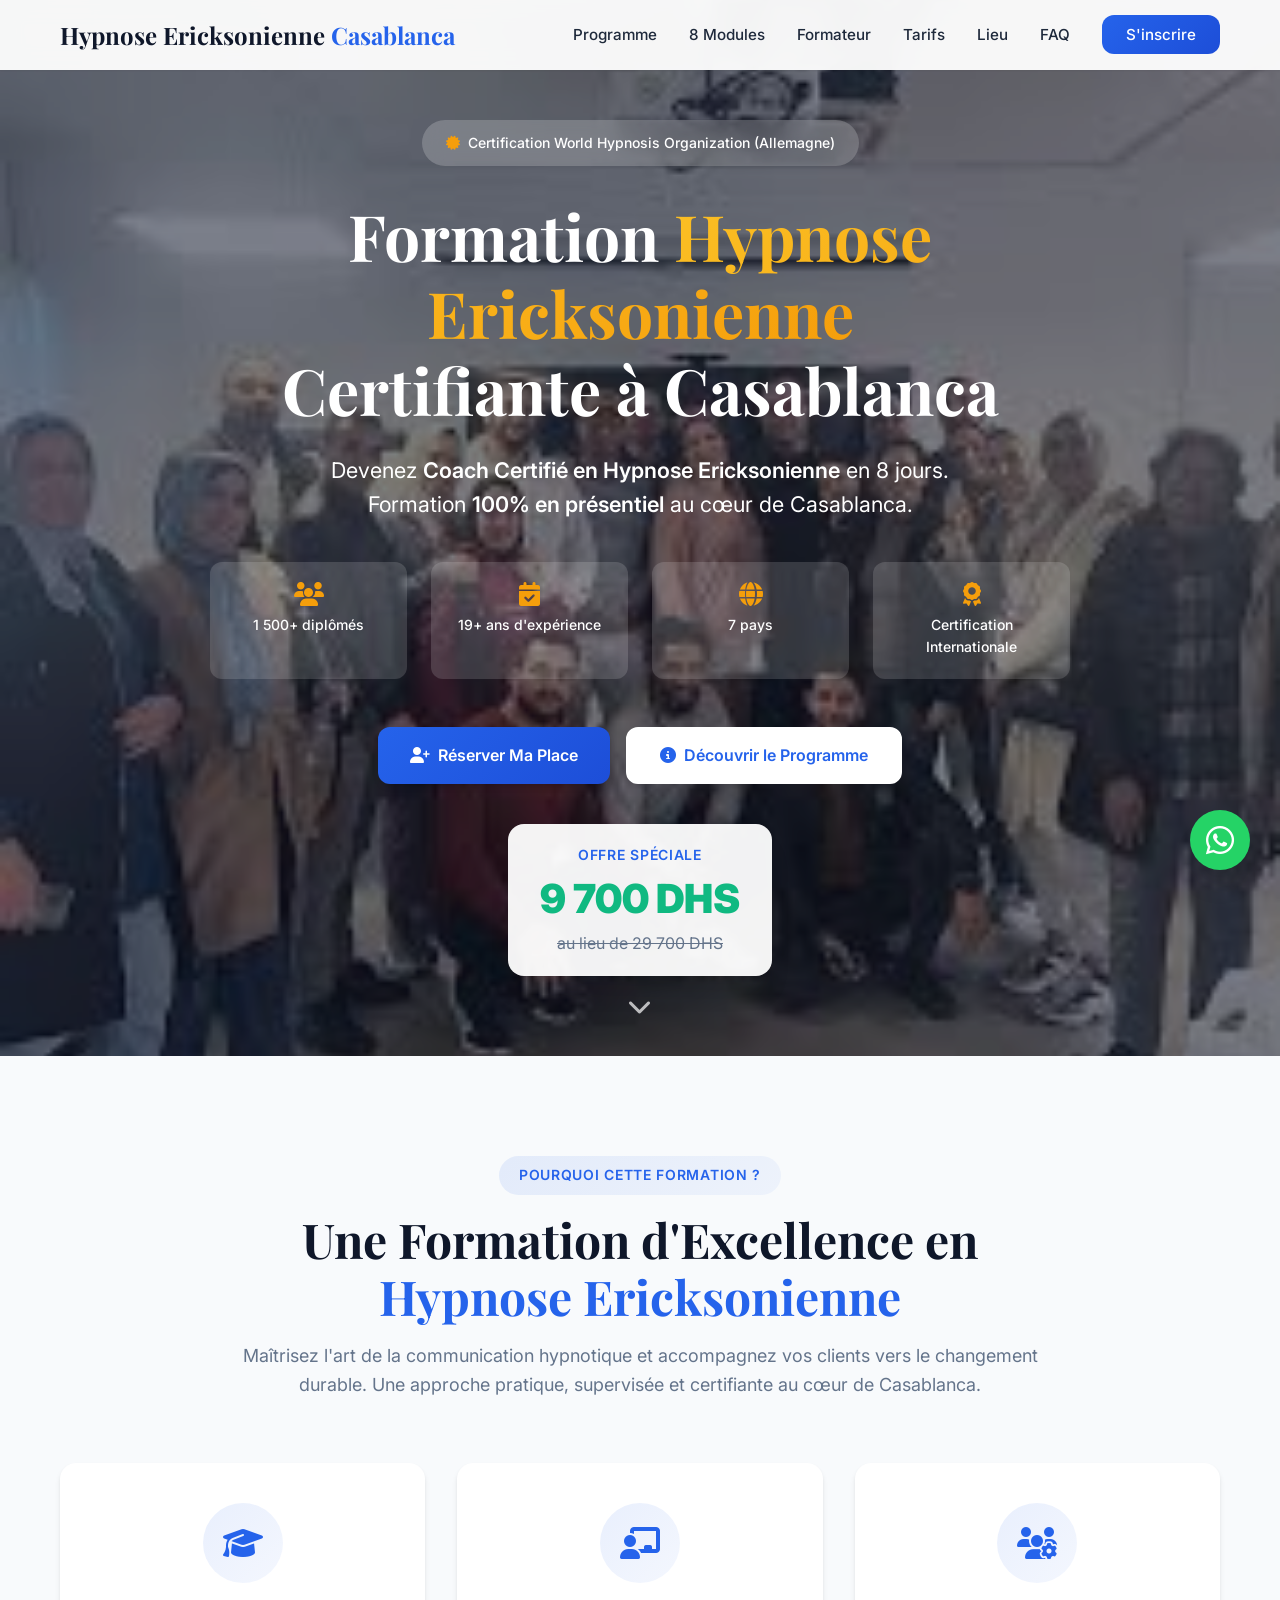
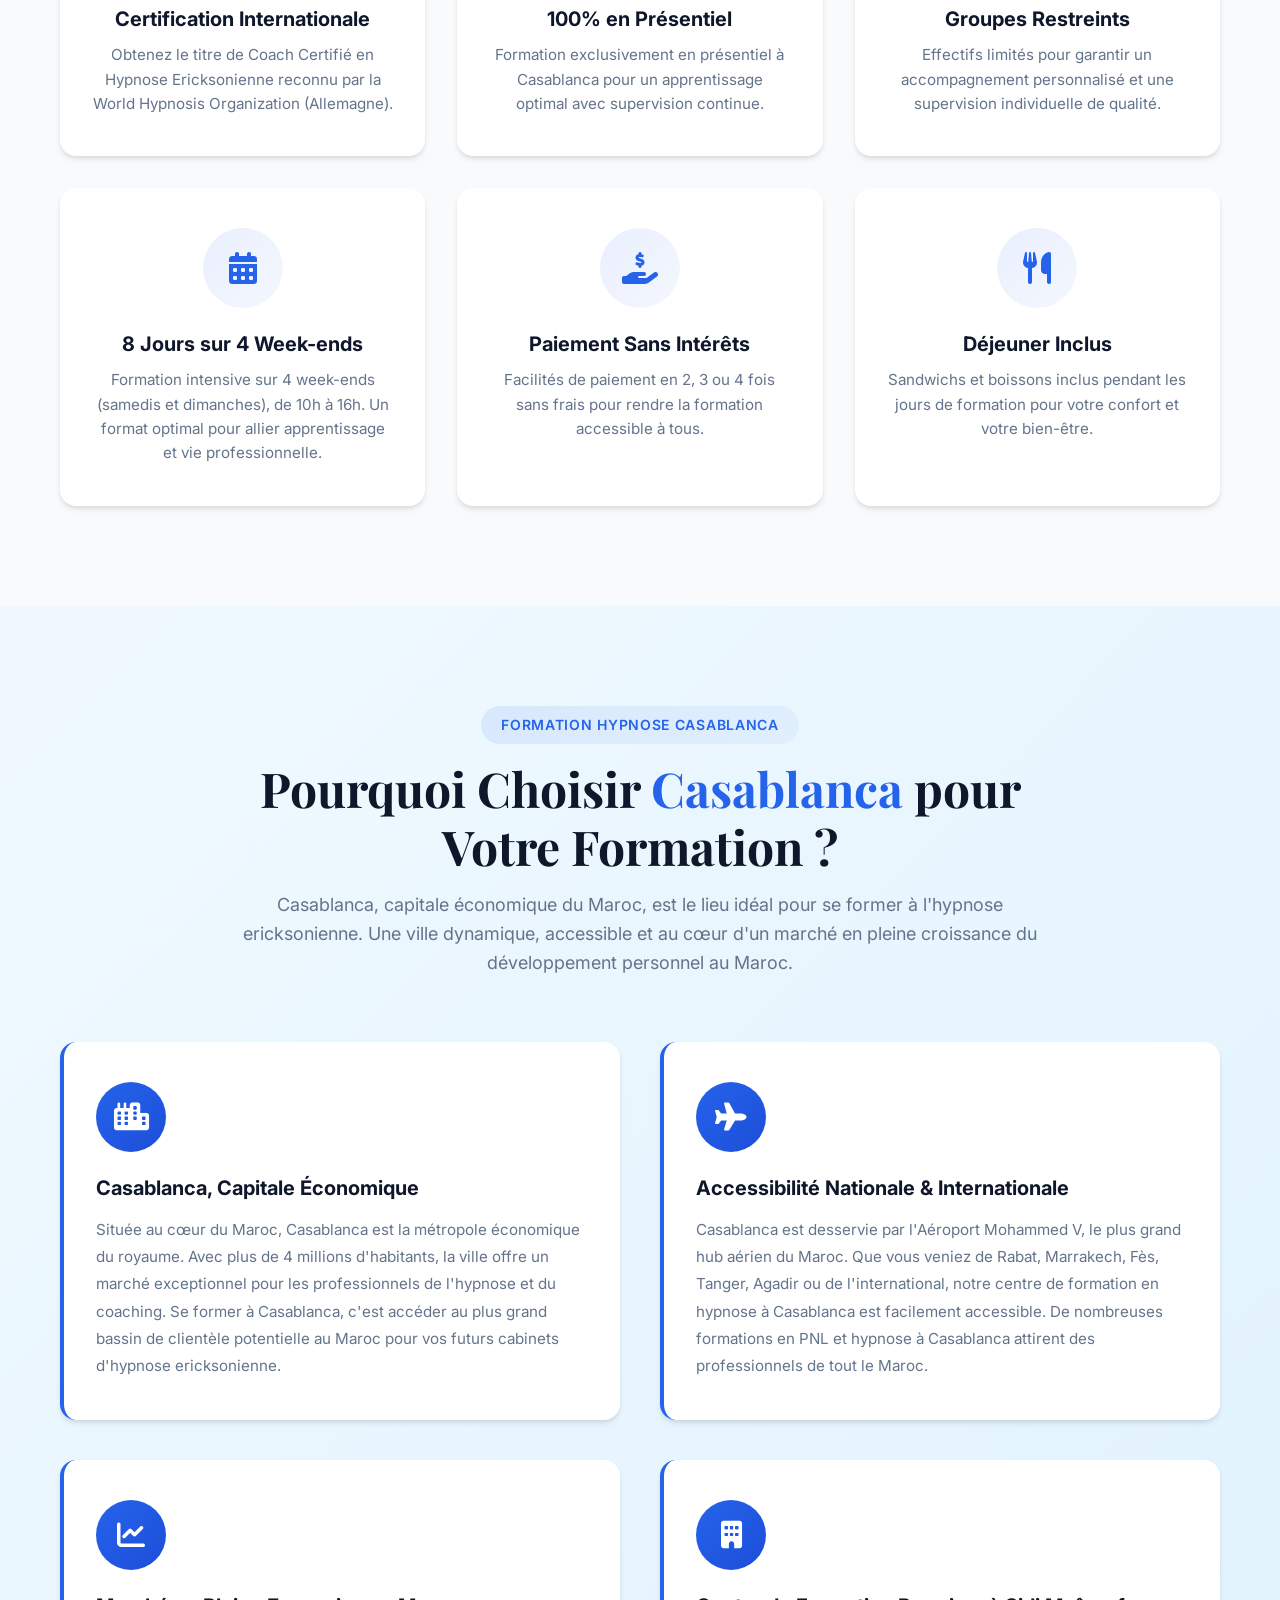
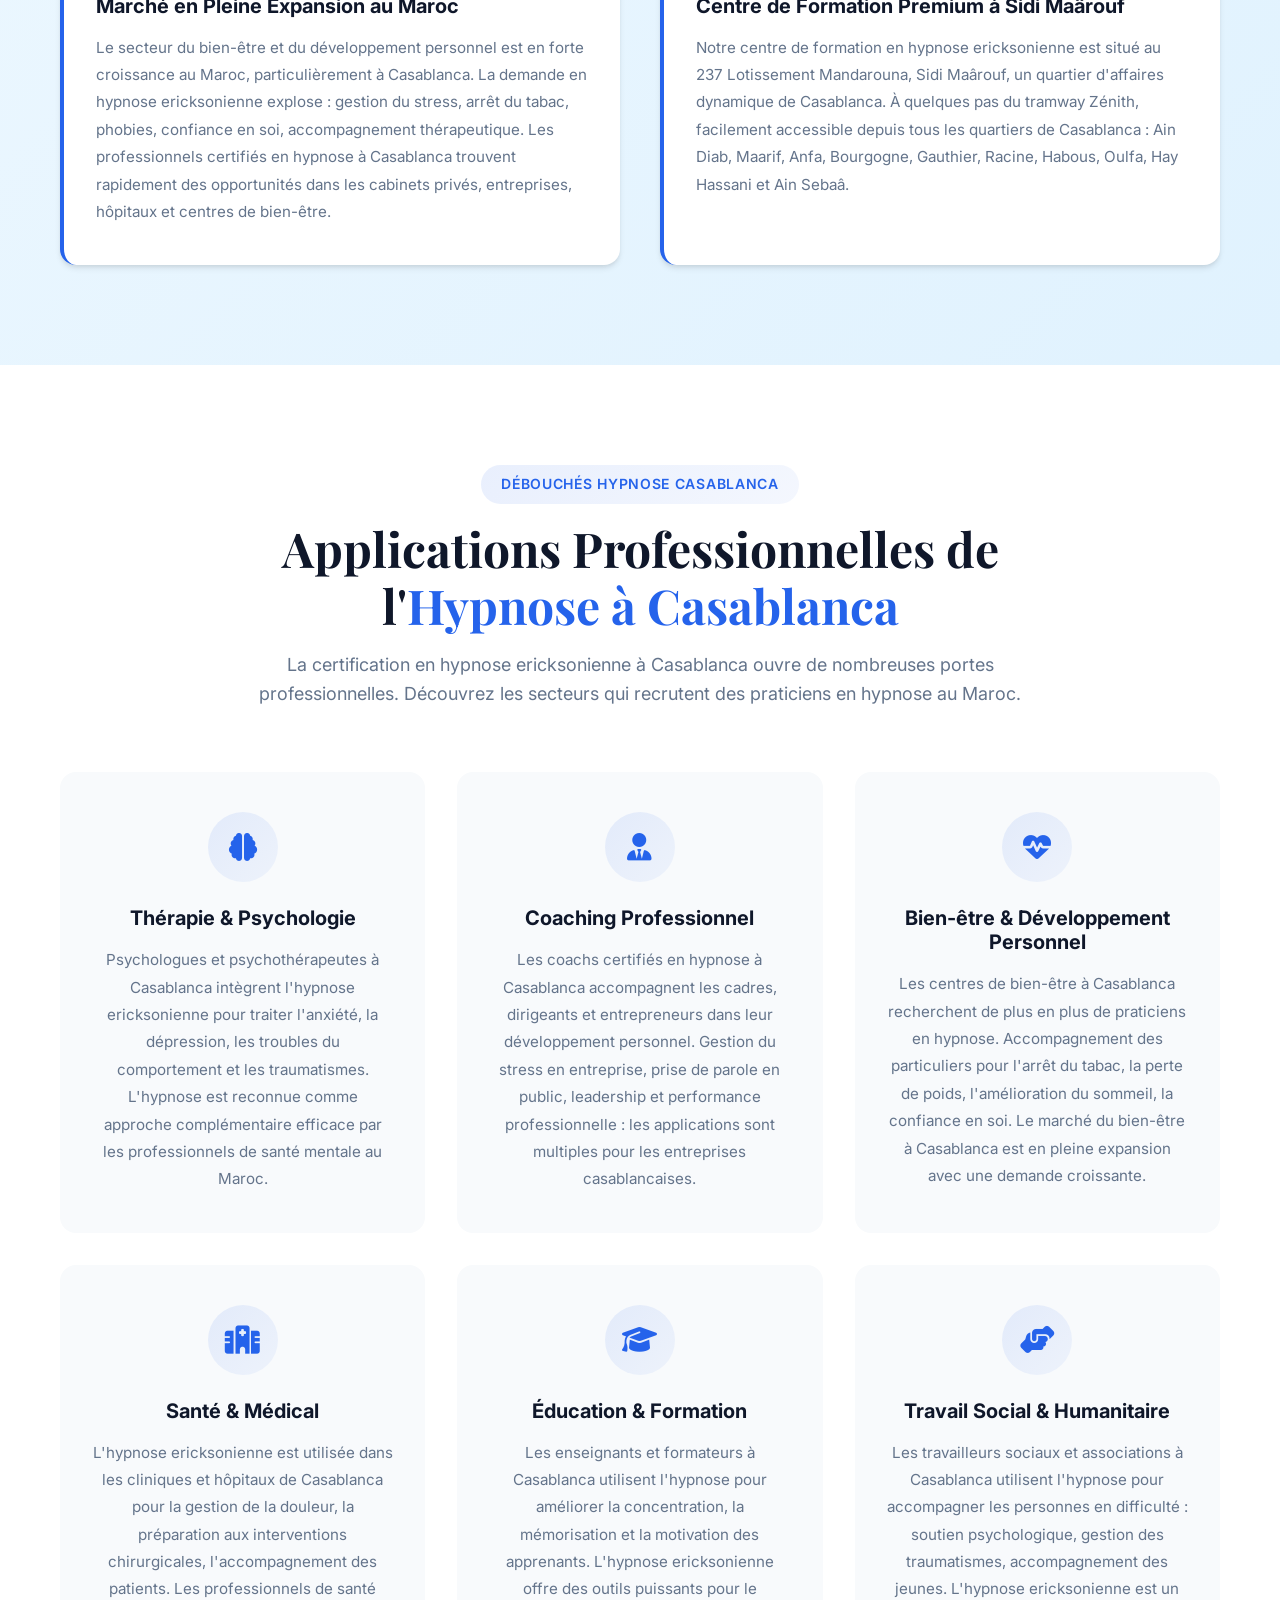
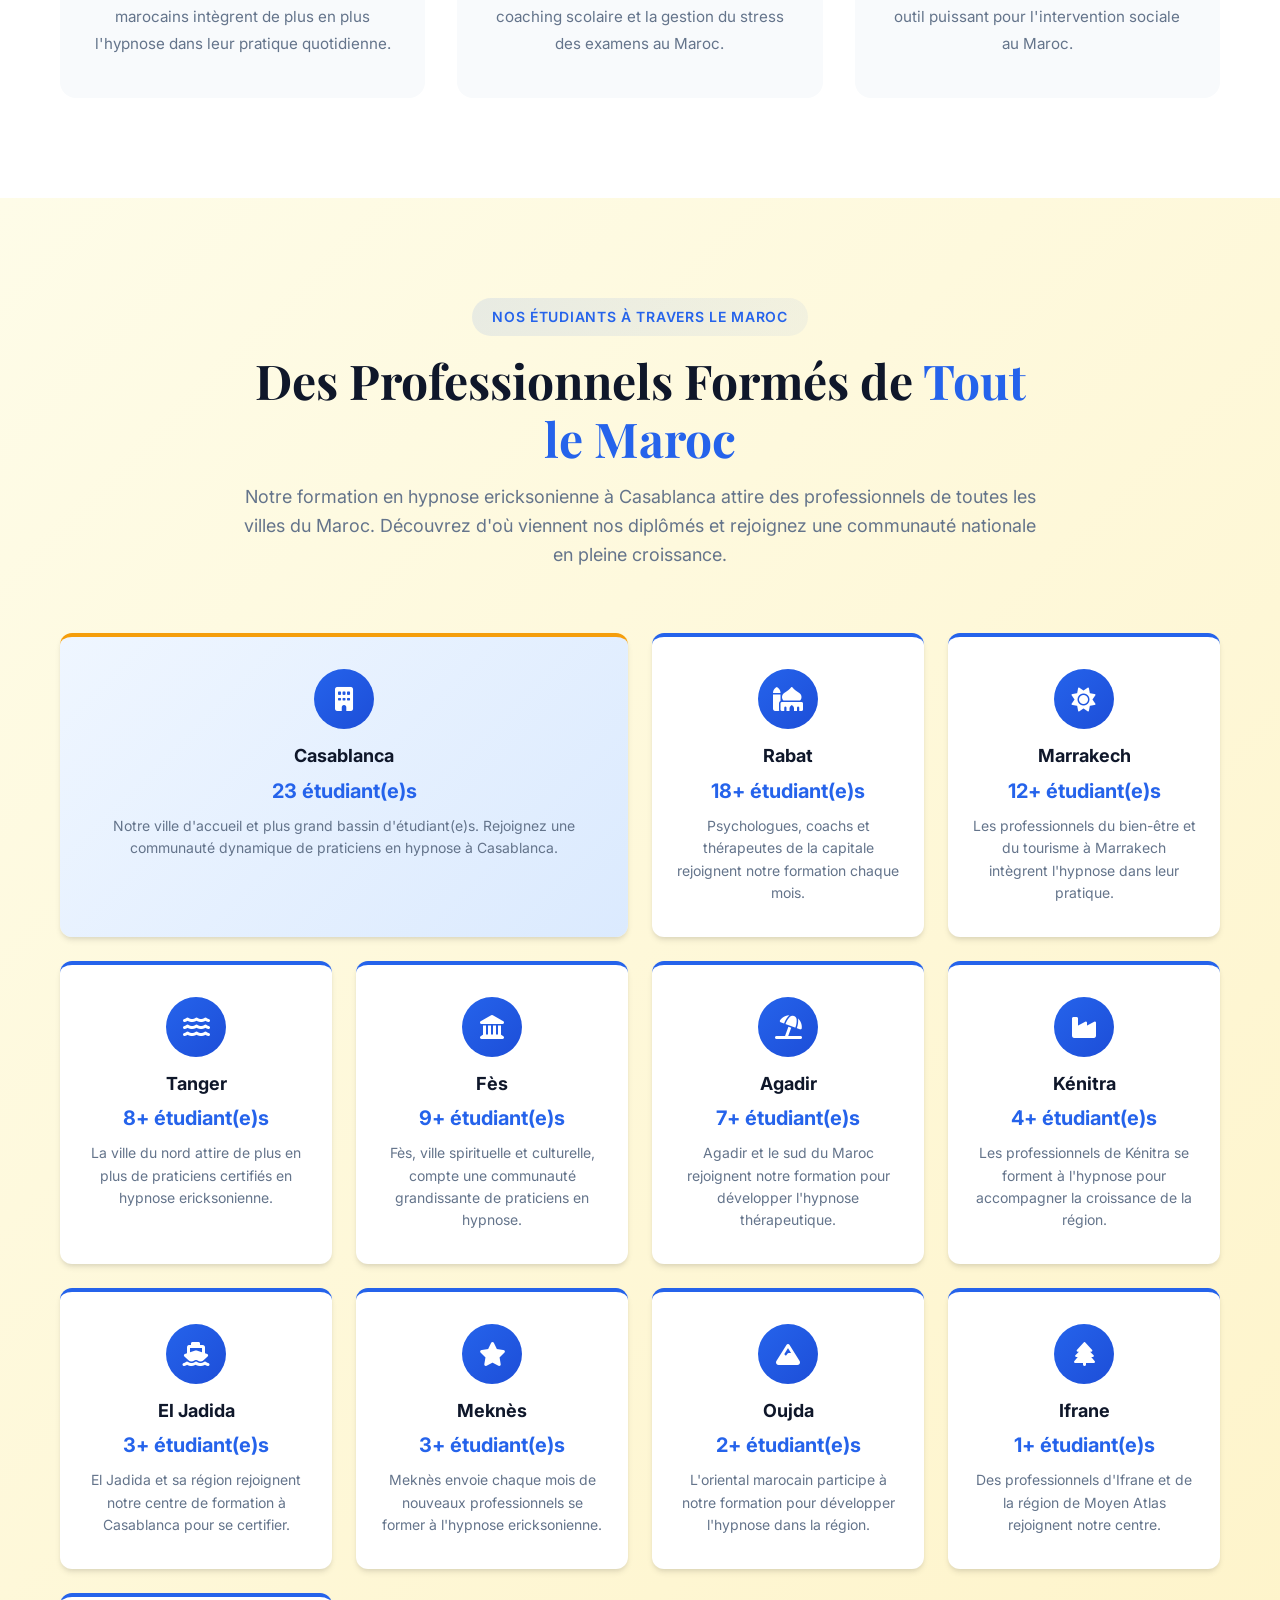
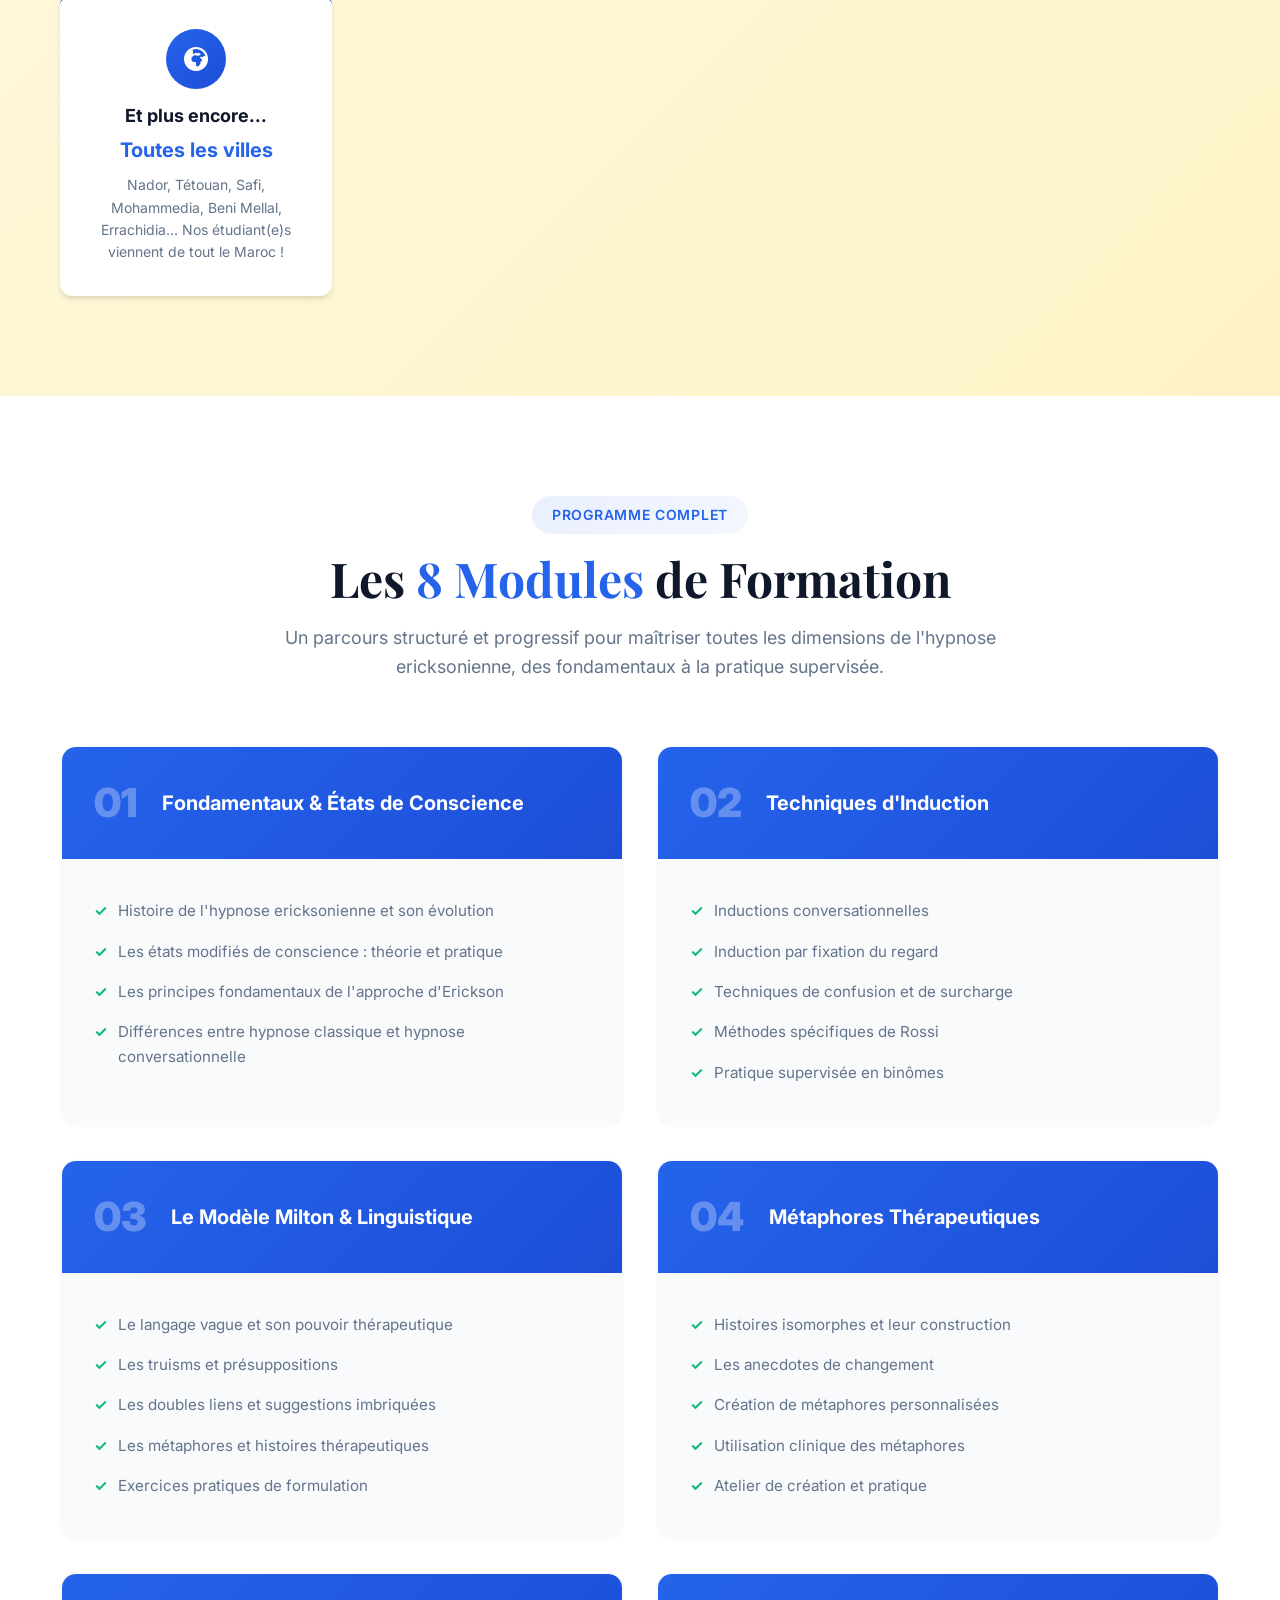
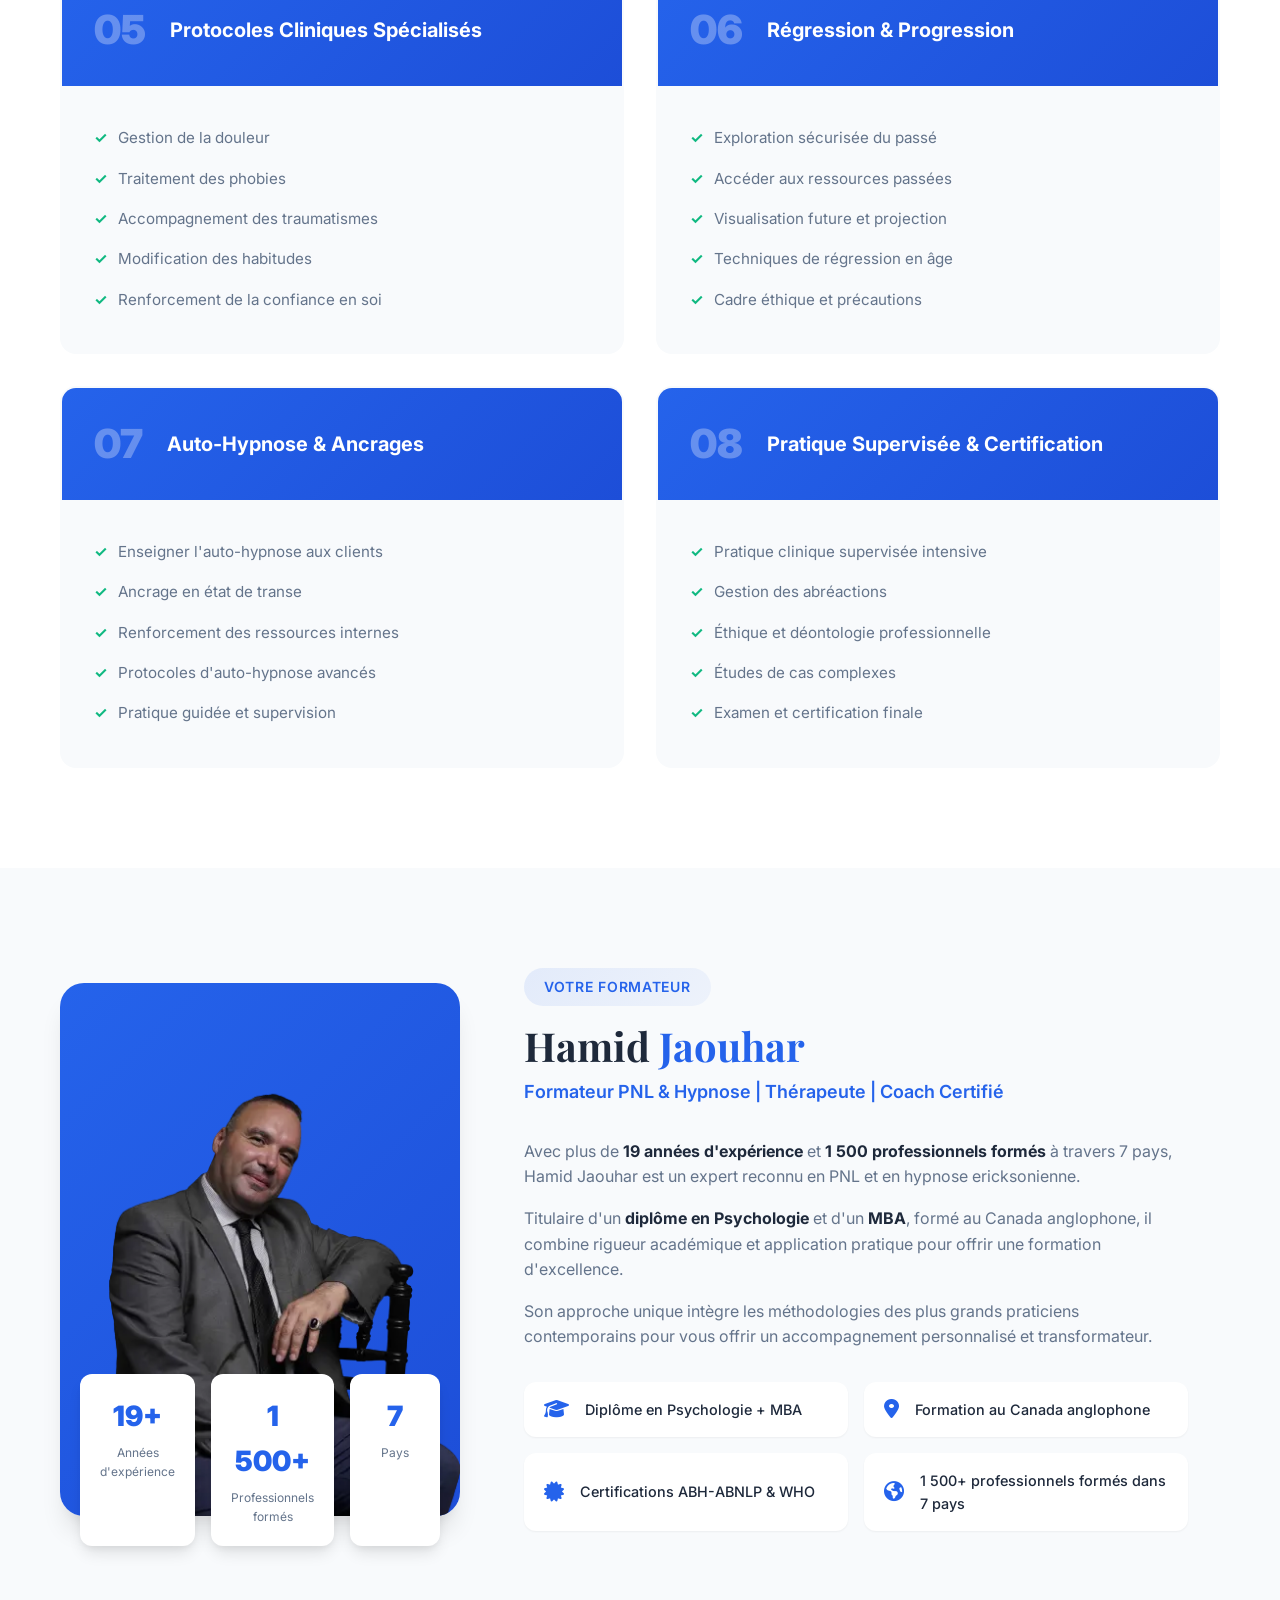
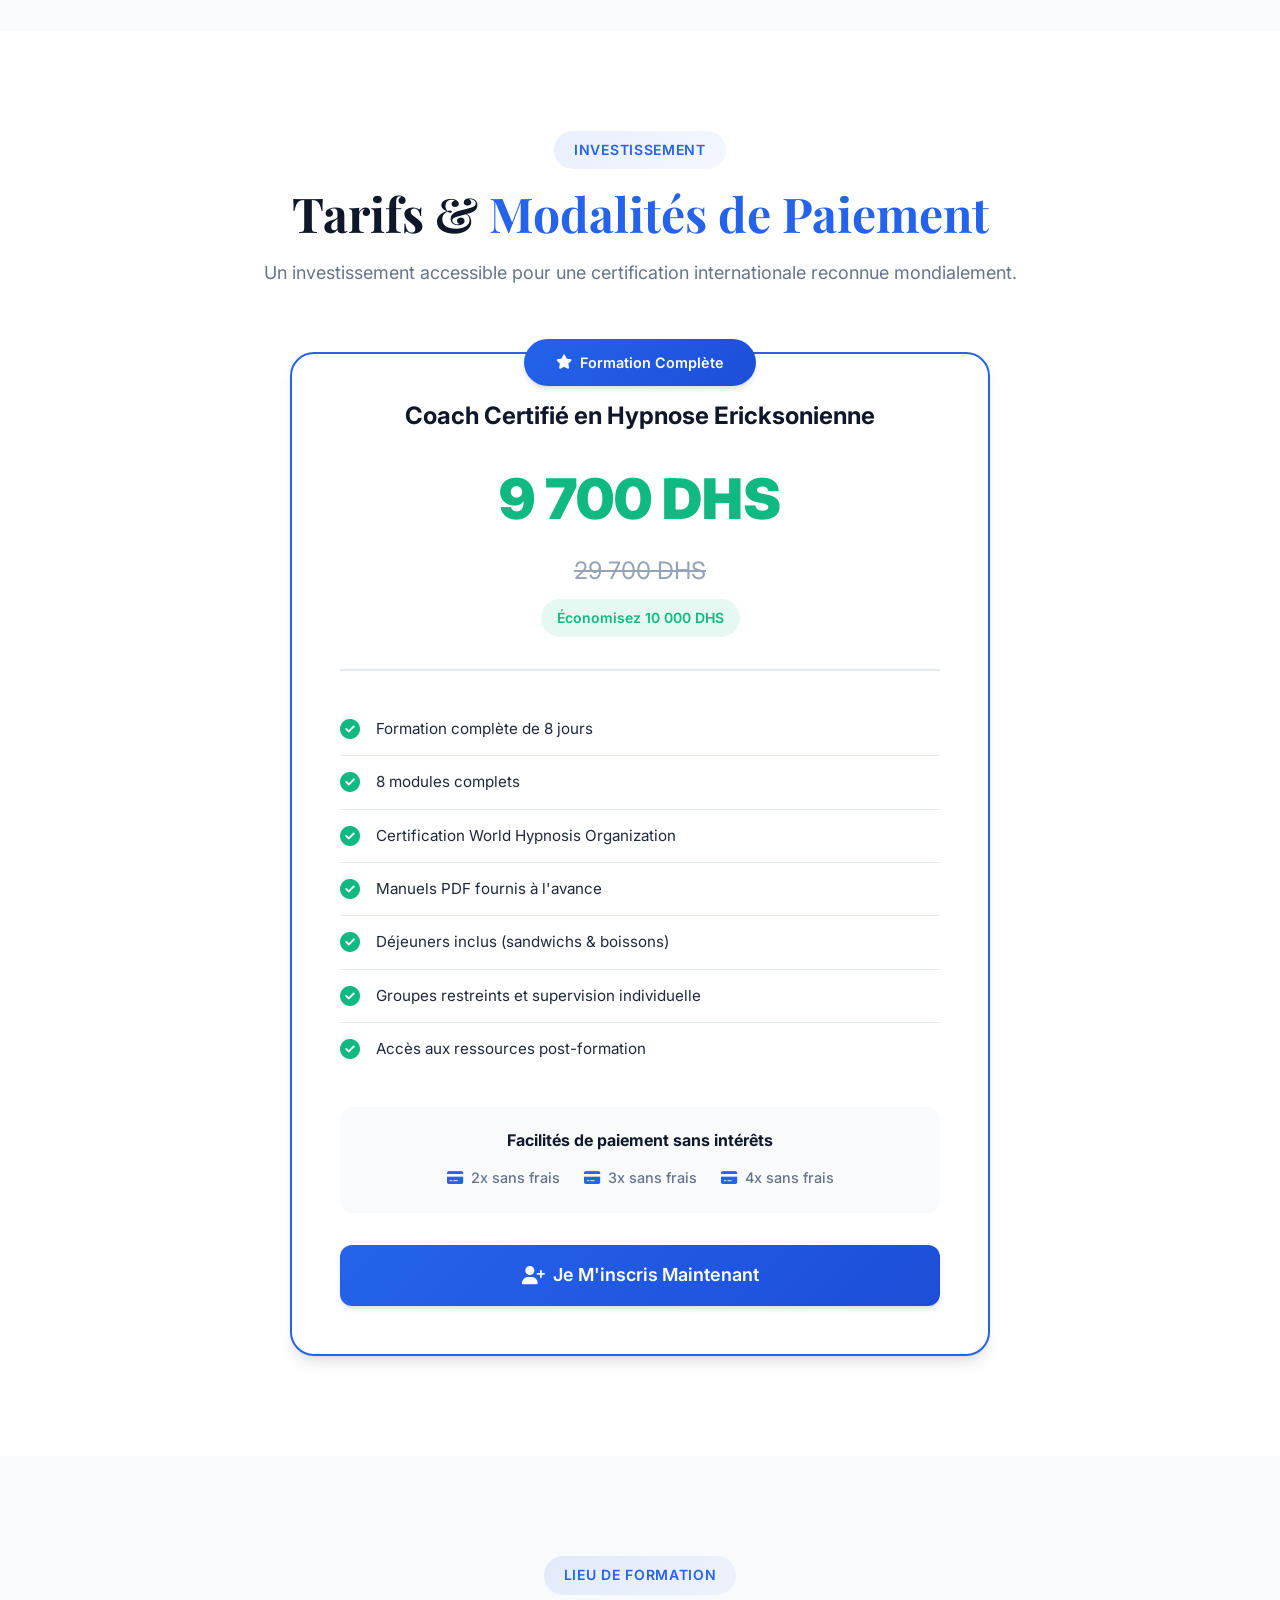
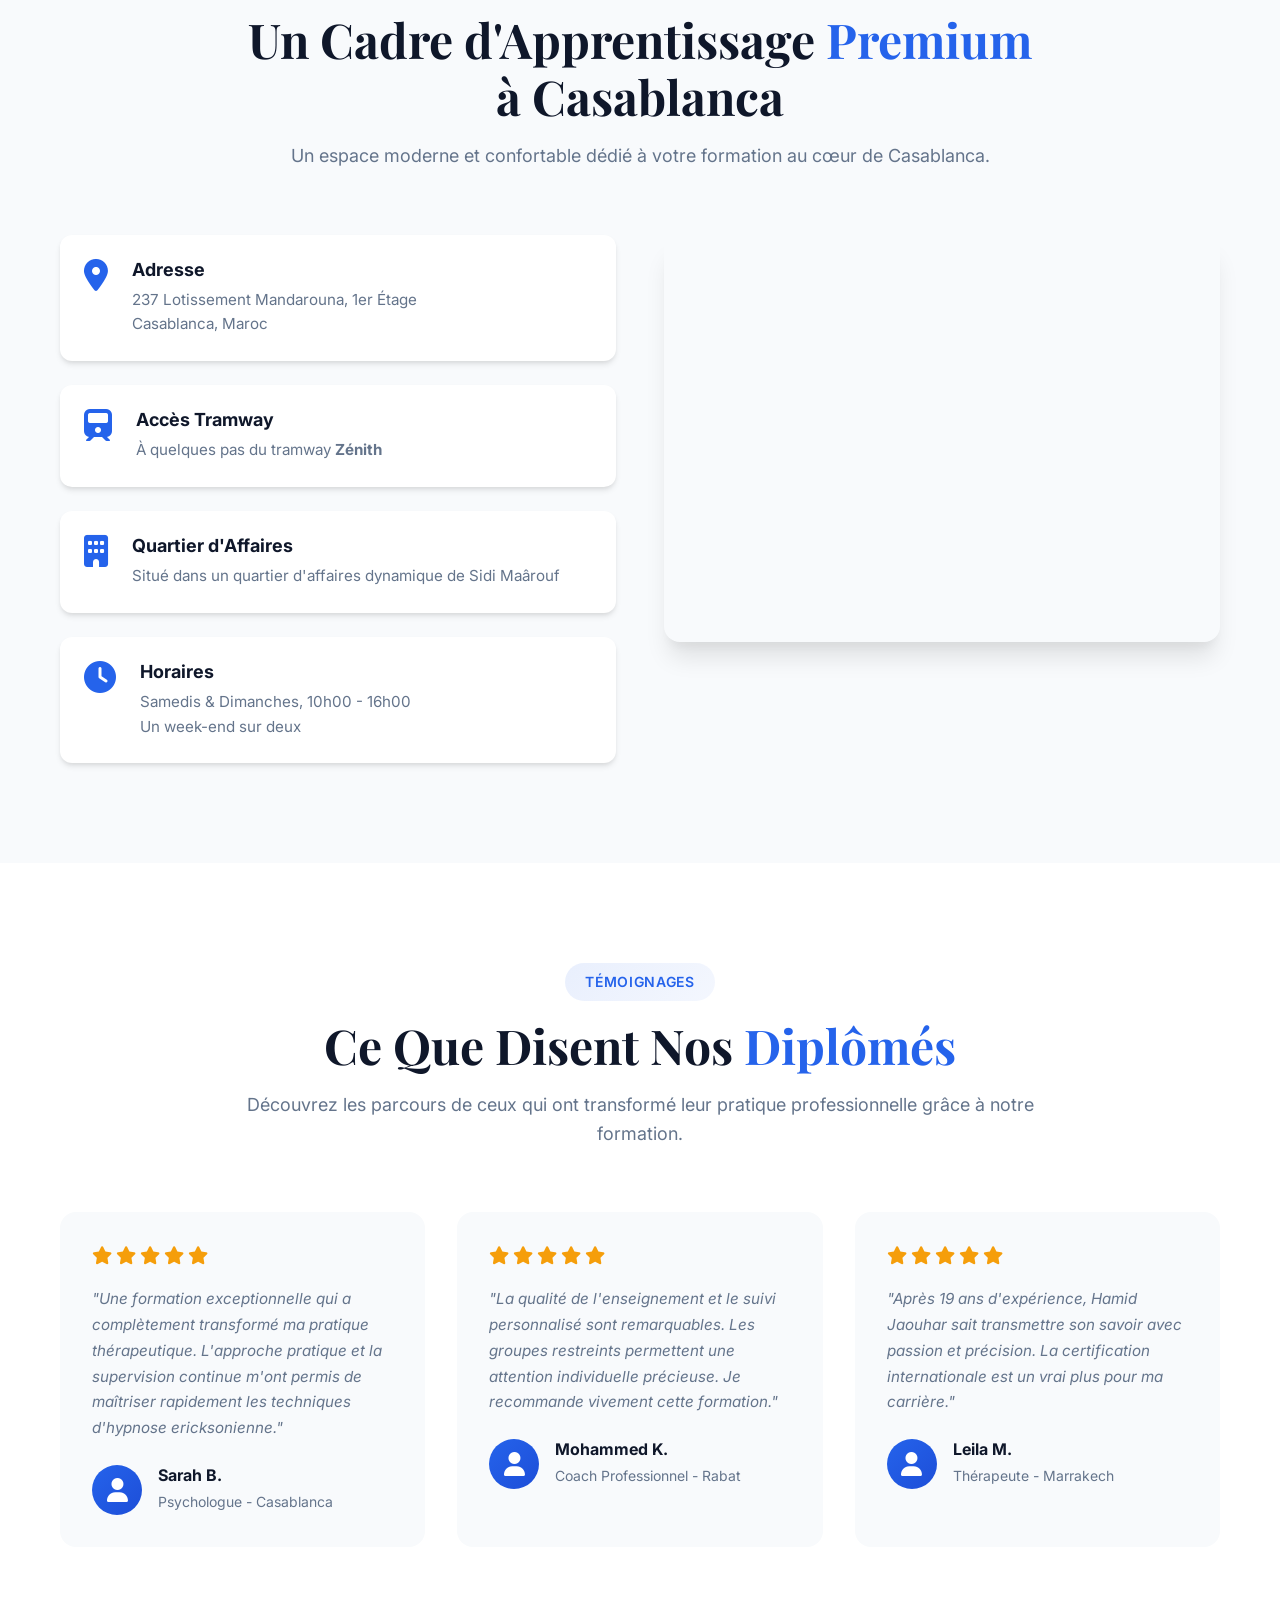
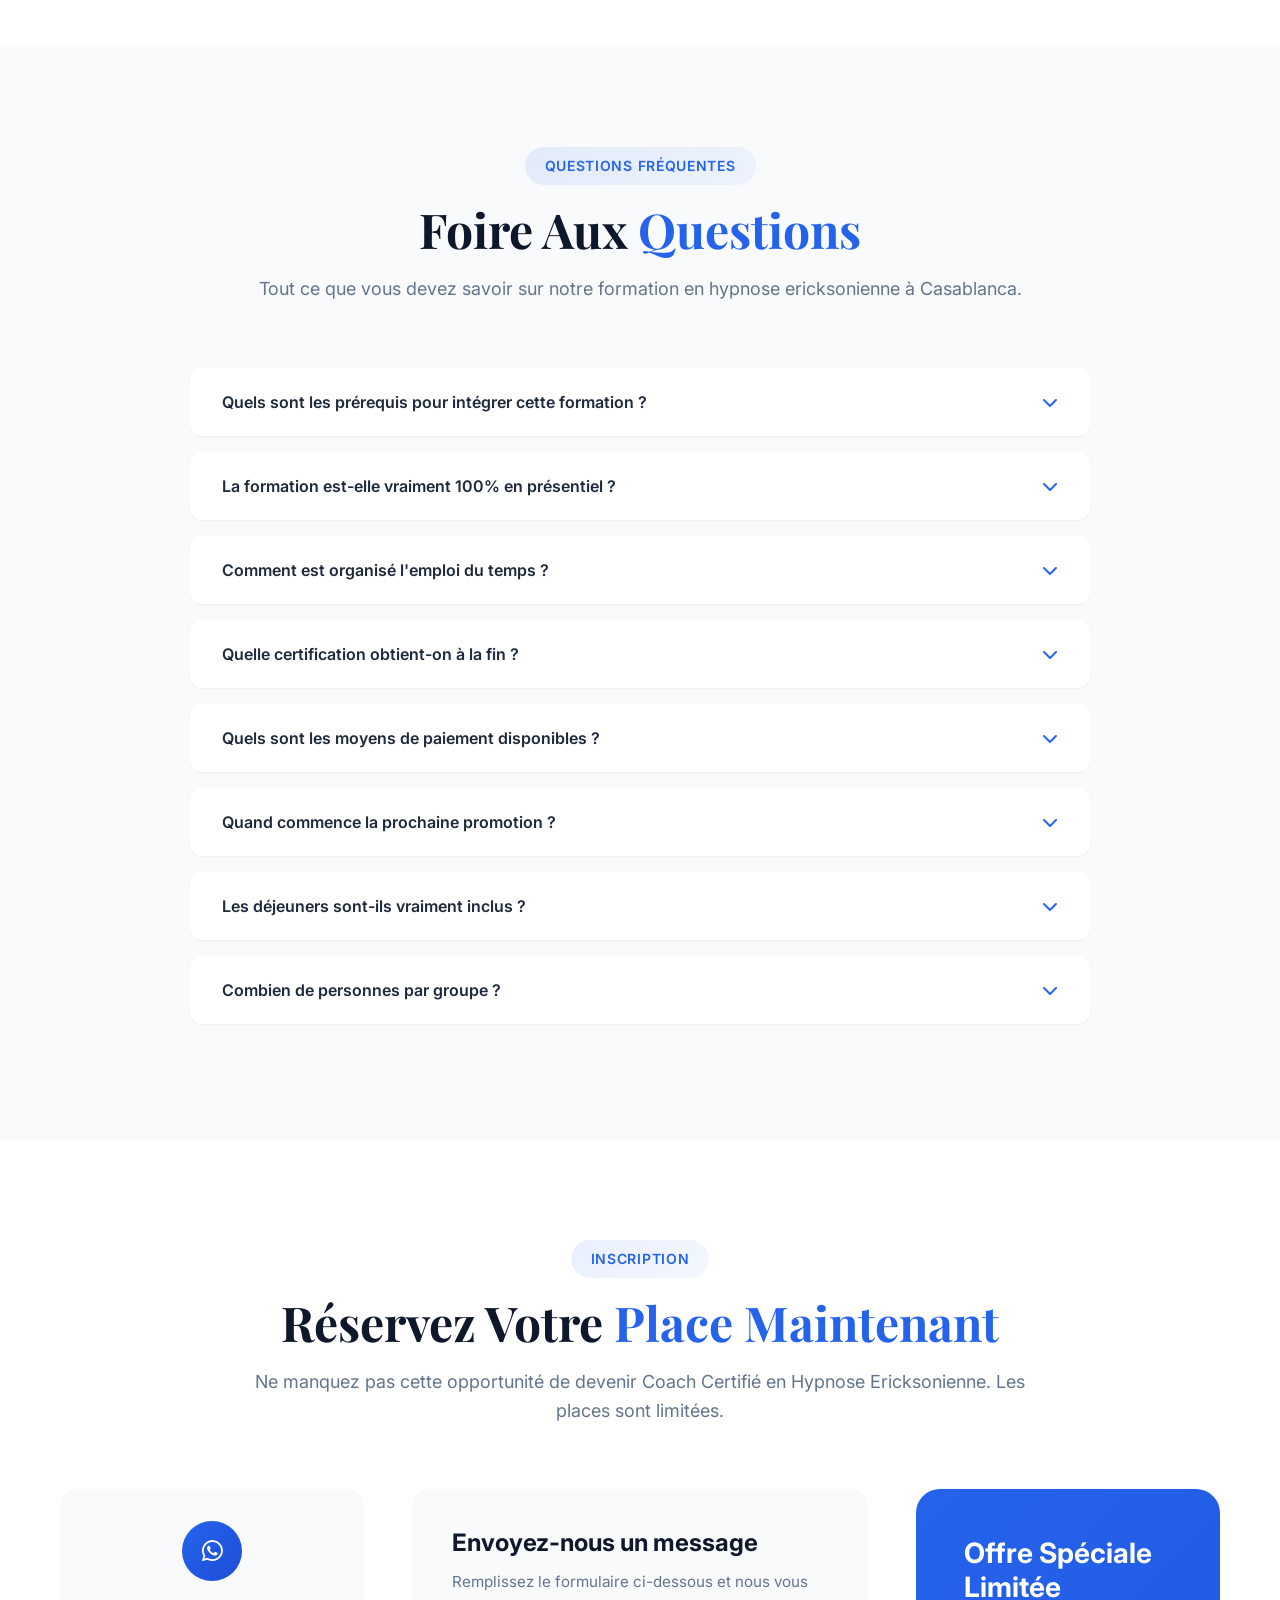
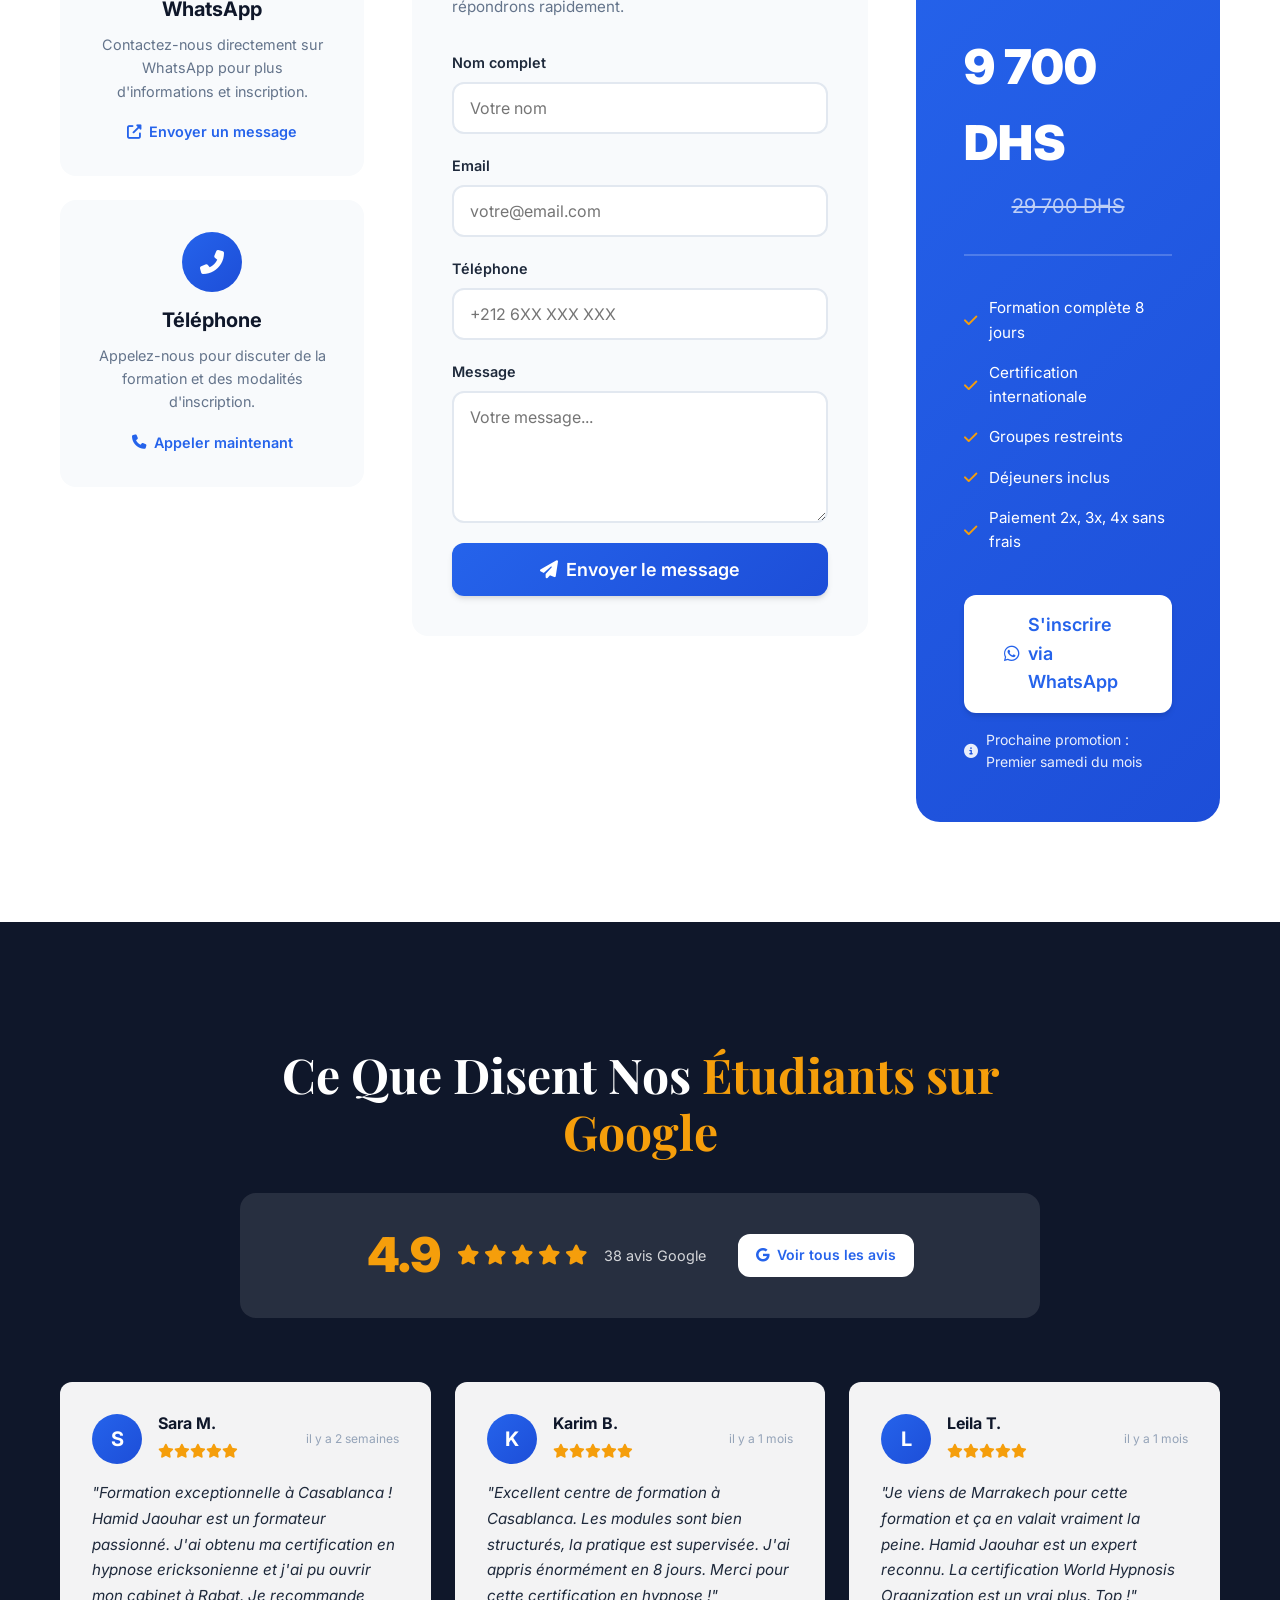
<file: site-complet.html>
<!DOCTYPE html>
<html lang="fr" dir="ltr">
<head>
    <meta charset="UTF-8">
    <meta name="viewport" content="width=device-width, initial-scale=1.0">
    <meta name="description" content="Formation Certifiante en Hypnose Ericksonienne à Casablanca - 8 jours en présentiel. Certification World Hypnosis Organization. 9 700 DHS au lieu de 29 700 DHS. Inscription ouverte.">
    <meta name="keywords" content="formation hypnose ericksonienne casablanca, certification hypnose maroc, formation hypnose présentiel casablanca, hypnose ericksonienne formation certifiante, centre pnl casablanca, hamid jaouhar">
    <meta name="author" content="Hamid Jaouhar - Centre PNL Casablanca">
    <meta name="robots" content="index, follow">
    <meta name="geo.region" content="MA-06">
    <meta name="geo.placename" content="Casablanca">
    <meta name="geo.position" content="33.5138;-7.6653">
    <meta property="og:title" content="Formation Hypnose Ericksonienne Certifiante à Casablanca | 100% Présentiel">
    <meta property="og:description" content="Devenez Coach Certifié en Hypnose Ericksonienne en 8 jours. Formation en présentiel à Casablanca - Certification Internationale World Hypnosis Organization.">
    <meta property="og:type" content="website">
    <meta property="og:url" content="https://formationpnlcasablanca.com/hypnose-ericksonienne">
    <meta property="og:locale" content="fr_MA">
    <title>Formation Hypnose Ericksonienne Certifiante à Casablanca | 100% Présentiel</title>
    <link rel="canonical" href="https://formationpnlcasablanca.com/hypnose-ericksonienne">
    <link rel="preconnect" href="https://fonts.googleapis.com">
    <link rel="preconnect" href="https://fonts.gstatic.com" crossorigin>
    <link href="https://fonts.googleapis.com/css2?family=Inter:wght@300;400;500;600;700;800;900&family=Playfair+Display:wght@400;500;600;700&display=swap" rel="stylesheet">
    <link rel="stylesheet" href="https://cdnjs.cloudflare.com/ajax/libs/font-awesome/6.5.1/css/all.min.css">
    <style>
:root {
    --primary-color: #2563eb;
    --primary-dark: #1d4ed8;
    --primary-light: #3b82f6;
    --secondary-color: #0f172a;
    --accent-color: #f59e0b;
    --accent-dark: #d97706;
    --text-dark: #1e293b;
    --text-light: #64748b;
    --text-lighter: #94a3b8;
    --bg-light: #f8fafc;
    --bg-white: #ffffff;
    --border-color: #e2e8f0;
    --success-color: #10b981;
    --gradient-primary: linear-gradient(135deg, #2563eb 0%, #1d4ed8 100%);
    --gradient-hero: linear-gradient(135deg, rgba(15, 23, 42, 0.95) 0%, rgba(37, 99, 235, 0.85) 100%);
    --shadow-sm: 0 1px 2px 0 rgba(0, 0, 0, 0.05);
    --shadow-md: 0 4px 6px -1px rgba(0, 0, 0, 0.1), 0 2px 4px -1px rgba(0, 0, 0, 0.06);
    --shadow-lg: 0 10px 15px -3px rgba(0, 0, 0, 0.1), 0 4px 6px -2px rgba(0, 0, 0, 0.05);
    --shadow-xl: 0 20px 25px -5px rgba(0, 0, 0, 0.1), 0 10px 10px -5px rgba(0, 0, 0, 0.04);
    --radius-sm: 0.375rem;
    --radius-md: 0.5rem;
    --radius-lg: 0.75rem;
    --radius-xl: 1rem;
    --radius-2xl: 1.5rem;
    --transition: all 0.3s cubic-bezier(0.4, 0, 0.2, 1);
}
*, *::before, *::after { margin: 0; padding: 0; box-sizing: border-box; }
html { scroll-behavior: smooth; scroll-padding-top: 80px; }
body { font-family: 'Inter', -apple-system, BlinkMacSystemFont, 'Segoe UI', Roboto, sans-serif; color: var(--text-dark); line-height: 1.6; overflow-x: hidden; background: var(--bg-white); }
h1, h2, h3, h4, h5, h6 { font-family: 'Playfair Display', Georgia, serif; font-weight: 700; line-height: 1.2; }
a { text-decoration: none; color: inherit; transition: var(--transition); }
ul { list-style: none; }
img { max-width: 100%; display: block; }
.container { max-width: 1200px; margin: 0 auto; padding: 0 20px; }
.navbar { position: fixed; top: 0; left: 0; right: 0; z-index: 1000; background: rgba(255, 255, 255, 0.95); backdrop-filter: blur(10px); box-shadow: var(--shadow-sm); transition: var(--transition); }
.navbar.scrolled { box-shadow: var(--shadow-md); }
.nav-container { display: flex; justify-content: space-between; align-items: center; padding: 1rem 20px; }
.nav-brand a { font-family: 'Playfair Display', serif; font-size: 1.5rem; font-weight: 700; color: var(--secondary-color); }
.nav-brand span { color: var(--primary-color); }
.nav-menu { display: flex; align-items: center; gap: 2rem; }
.nav-menu a { color: var(--text-dark); font-weight: 500; font-size: 0.95rem; position: relative; }
.nav-menu a:hover { color: var(--primary-color); }
.nav-menu a::after { content: ''; position: absolute; bottom: -5px; left: 0; width: 0; height: 2px; background: var(--primary-color); transition: var(--transition); }
.nav-menu a:hover::after { width: 100%; }
.btn-nav { background: var(--gradient-primary); color: white !important; padding: 0.625rem 1.5rem; border-radius: var(--radius-lg); font-weight: 600; }
.btn-nav:hover { transform: translateY(-2px); box-shadow: var(--shadow-md); }
.btn-nav::after { display: none !important; }
.mobile-menu-btn { display: none; flex-direction: column; gap: 5px; background: none; border: none; cursor: pointer; padding: 0.5rem; }
.mobile-menu-btn span { width: 25px; height: 2px; background: var(--secondary-color); transition: var(--transition); }
.hero { position: relative; min-height: 100vh; display: flex; align-items: center; justify-content: center; padding: 120px 20px 80px; overflow: hidden; }
.hero-bg { position: absolute; top: 0; left: 0; right: 0; bottom: 0; z-index: -2; background: url('hero-bg.jpeg') center/cover no-repeat; }
.hero-pattern { position: absolute; top: 0; left: 0; right: 0; bottom: 0; z-index: -1; background: rgba(15, 23, 42, 0.55); }
.hero-content { text-align: center; color: white; max-width: 900px; }
.hero-badge { display: inline-flex; align-items: center; gap: 0.5rem; background: rgba(255, 255, 255, 0.2); backdrop-filter: blur(10px); padding: 0.75rem 1.5rem; border-radius: 50px; font-size: 0.875rem; font-weight: 500; margin-bottom: 2rem; animation: fadeInDown 0.8s ease; color: white; }
.hero-badge i { color: var(--accent-color); }
.hero h1 { font-size: clamp(2.5rem, 5vw, 4rem); margin-bottom: 1.5rem; animation: fadeInUp 0.8s ease 0.2s both; }
.hero h1 .highlight { background: linear-gradient(135deg, #fbbf24, #f59e0b); -webkit-background-clip: text; -webkit-text-fill-color: transparent; background-clip: text; }
.hero-subtitle { font-size: clamp(1.1rem, 2vw, 1.35rem); margin-bottom: 2.5rem; opacity: 0.95; animation: fadeInUp 0.8s ease 0.4s both; }
.hero-subtitle strong { color: white; font-weight: 600; }
.hero-features { display: grid; grid-template-columns: repeat(4, 1fr); gap: 1.5rem; margin-bottom: 3rem; animation: fadeInUp 0.8s ease 0.6s both; }
.hero-feature { display: flex; flex-direction: column; align-items: center; gap: 0.5rem; background: rgba(255, 255, 255, 0.15); backdrop-filter: blur(10px); padding: 1.25rem; border-radius: var(--radius-lg); }
.hero-feature i { font-size: 1.5rem; color: var(--accent-color); }
.hero-feature span { font-size: 0.875rem; font-weight: 500; }
.hero-cta { display: flex; gap: 1rem; justify-content: center; flex-wrap: wrap; margin-bottom: 2.5rem; animation: fadeInUp 0.8s ease 0.8s both; }
.hero-promo { animation: fadeInUp 0.8s ease 1s both; }
.promo-badge { display: inline-flex; flex-direction: column; align-items: center; background: rgba(255, 255, 255, 0.95); padding: 1.25rem 2rem; border-radius: var(--radius-xl); box-shadow: var(--shadow-xl); }
.promo-label { font-size: 0.875rem; font-weight: 600; color: var(--primary-color); text-transform: uppercase; letter-spacing: 0.05em; }
.promo-price { font-size: 2.5rem; font-weight: 900; color: var(--success-color); font-family: 'Inter', sans-serif; }
.promo-original { font-size: 1rem; color: var(--text-light); text-decoration: line-through; }
.hero-scroll { position: absolute; bottom: 30px; left: 50%; transform: translateX(-50%); animation: bounce 2s infinite; }
.hero-scroll a { color: white; font-size: 1.5rem; opacity: 0.7; }
.btn { display: inline-flex; align-items: center; gap: 0.5rem; padding: 0.875rem 2rem; border-radius: var(--radius-lg); font-weight: 600; font-size: 1rem; transition: var(--transition); cursor: pointer; border: none; font-family: 'Inter', sans-serif; }
.btn-primary { background: var(--gradient-primary); color: white; box-shadow: var(--shadow-md); }
.btn-primary:hover { transform: translateY(-3px); box-shadow: var(--shadow-xl); }
.btn-secondary { background: white; color: var(--primary-color); border: 2px solid white; }
.btn-secondary:hover { background: rgba(255, 255, 255, 0.9); transform: translateY(-3px); }
.btn-large { padding: 1rem 2.5rem; font-size: 1.125rem; }
.btn-small { padding: 0.5rem 1rem; font-size: 0.875rem; }
section { padding: 100px 0; }
.section-header { text-align: center; max-width: 800px; margin: 0 auto 4rem; }
.section-tag { display: inline-block; background: linear-gradient(135deg, rgba(37, 99, 235, 0.1), rgba(37, 99, 235, 0.05)); color: var(--primary-color); padding: 0.5rem 1.25rem; border-radius: 50px; font-size: 0.875rem; font-weight: 600; text-transform: uppercase; letter-spacing: 0.05em; margin-bottom: 1rem; }
.section-header h2 { font-size: clamp(2rem, 4vw, 3rem); margin-bottom: 1rem; color: var(--secondary-color); }
.section-header h2 span { color: var(--primary-color); }
.section-header p { font-size: 1.125rem; color: var(--text-light); }
.programme { background: var(--bg-light); }
.programme-grid { display: grid; grid-template-columns: repeat(3, 1fr); gap: 2rem; }
.programme-card { background: white; padding: 2.5rem 2rem; border-radius: var(--radius-xl); box-shadow: var(--shadow-md); transition: var(--transition); text-align: center; }
.programme-card:hover { transform: translateY(-10px); box-shadow: var(--shadow-xl); }
.programme-icon { width: 80px; height: 80px; margin: 0 auto 1.5rem; background: linear-gradient(135deg, rgba(37, 99, 235, 0.1), rgba(37, 99, 235, 0.05)); border-radius: 50%; display: flex; align-items: center; justify-content: center; }
.programme-icon i { font-size: 2rem; color: var(--primary-color); }
.programme-card h3 { font-size: 1.25rem; margin-bottom: 0.75rem; color: var(--secondary-color); font-family: 'Inter', sans-serif; font-weight: 700; }
.programme-card p { color: var(--text-light); font-size: 0.95rem; }
.pourquoi-casablanca { background: linear-gradient(135deg, #f0f9ff 0%, #e0f2fe 100%); }
.avantages-grid { display: grid; grid-template-columns: repeat(2, 1fr); gap: 2.5rem; }
.avantage-card { background: white; padding: 2.5rem 2rem; border-radius: var(--radius-xl); box-shadow: var(--shadow-md); transition: var(--transition); border-left: 4px solid var(--primary-color); }
.avantage-card:hover { transform: translateY(-8px); box-shadow: var(--shadow-xl); }
.avantage-icon { width: 70px; height: 70px; margin-bottom: 1.5rem; background: var(--gradient-primary); border-radius: 50%; display: flex; align-items: center; justify-content: center; }
.avantage-icon i { font-size: 1.75rem; color: white; }
.avantage-card h3 { font-size: 1.25rem; margin-bottom: 1rem; color: var(--secondary-color); font-family: 'Inter', sans-serif; font-weight: 700; }
.avantage-card p { color: var(--text-light); line-height: 1.8; font-size: 0.95rem; }
.applications { background: white; }
.applications-grid { display: grid; grid-template-columns: repeat(3, 1fr); gap: 2rem; }
.application-item { background: var(--bg-light); padding: 2.5rem 2rem; border-radius: var(--radius-xl); transition: var(--transition); text-align: center; }
.application-item:hover { transform: translateY(-8px); box-shadow: var(--shadow-lg); background: white; }
.application-icon { width: 70px; height: 70px; margin: 0 auto 1.5rem; background: linear-gradient(135deg, rgba(37, 99, 235, 0.1), rgba(37, 99, 235, 0.05)); border-radius: 50%; display: flex; align-items: center; justify-content: center; }
.application-icon i { font-size: 1.75rem; color: var(--primary-color); }
.application-item h3 { font-size: 1.25rem; margin-bottom: 1rem; color: var(--secondary-color); font-family: 'Inter', sans-serif; font-weight: 700; }
.application-item p { color: var(--text-light); line-height: 1.8; font-size: 0.95rem; }
.villes-maroc { background: linear-gradient(135deg, #fefce8 0%, #fef3c7 100%); }
.villes-grid { display: grid; grid-template-columns: repeat(4, 1fr); gap: 1.5rem; }
.ville-card { background: white; padding: 2rem 1.5rem; border-radius: var(--radius-lg); text-align: center; box-shadow: var(--shadow-md); transition: var(--transition); border-top: 4px solid var(--primary-color); }
.ville-card.featured { grid-column: span 2; border-top-color: var(--accent-color); background: linear-gradient(135deg, #eff6ff, #dbeafe); }
.ville-card:hover { transform: translateY(-5px); box-shadow: var(--shadow-lg); }
.ville-icon { width: 60px; height: 60px; margin: 0 auto 1rem; background: var(--gradient-primary); border-radius: 50%; display: flex; align-items: center; justify-content: center; }
.ville-icon i { font-size: 1.5rem; color: white; }
.ville-card h3 { font-size: 1.125rem; margin-bottom: 0.5rem; color: var(--secondary-color); font-family: 'Inter', sans-serif; font-weight: 700; }
.ville-count { font-size: 1.25rem; font-weight: 700; color: var(--primary-color); margin-bottom: 0.5rem; font-family: 'Inter', sans-serif; }
.ville-desc { font-size: 0.875rem; color: var(--text-light); line-height: 1.6; }
.modules { background: white; }
.modules-grid { display: grid; grid-template-columns: repeat(2, 1fr); gap: 2rem; }
.module-card { background: var(--bg-light); border-radius: var(--radius-xl); overflow: hidden; transition: var(--transition); border: 2px solid transparent; }
.module-card:hover { border-color: var(--primary-color); transform: translateY(-5px); box-shadow: var(--shadow-lg); }
.module-header { background: var(--gradient-primary); padding: 1.5rem 2rem; display: flex; align-items: center; gap: 1.5rem; }
.module-number { font-size: 2.5rem; font-weight: 900; color: rgba(255, 255, 255, 0.3); font-family: 'Inter', sans-serif; }
.module-header h3 { color: white; font-size: 1.25rem; font-family: 'Inter', sans-serif; font-weight: 700; }
.module-content { padding: 2rem; }
.module-content ul { list-style: none; }
.module-content li { padding: 0.5rem 0; padding-left: 1.5rem; position: relative; color: var(--text-light); font-size: 0.95rem; }
.module-content li::before { content: '✓'; position: absolute; left: 0; color: var(--success-color); font-weight: 700; }
.formateur { background: var(--bg-light); }
.formateur-wrapper { display: grid; grid-template-columns: 400px 1fr; gap: 4rem; align-items: center; }
.formateur-image { position: relative; }
.image-frame { background: var(--gradient-primary); border-radius: var(--radius-2xl); aspect-ratio: 3/4; display: flex; align-items: center; justify-content: center; box-shadow: var(--shadow-xl); overflow: hidden; }
.image-frame img { width: 100%; height: 100%; object-fit: cover; object-position: center top; }
.image-frame i { font-size: 8rem; color: rgba(255, 255, 255, 0.3); }
.formateur-stats { position: absolute; bottom: -30px; left: 50%; transform: translateX(-50%); display: flex; gap: 1rem; width: 90%; }
.stat { flex: 1; background: white; padding: 1.25rem; border-radius: var(--radius-lg); text-align: center; box-shadow: var(--shadow-lg); }
.stat-number { display: block; font-size: 1.75rem; font-weight: 900; color: var(--primary-color); font-family: 'Inter', sans-serif; }
.stat-label { font-size: 0.75rem; color: var(--text-light); display: block; margin-top: 0.25rem; }
.formateur-content { padding-right: 2rem; }
.formateur-content .section-tag { margin-bottom: 1rem; }
.formateur-content h2 { font-size: 2.5rem; margin-bottom: 0.5rem; }
.formateur-content h2 span { color: var(--primary-color); }
.formateur-title { font-size: 1.125rem; color: var(--primary-color); font-weight: 600; margin-bottom: 2rem; font-family: 'Inter', sans-serif; }
.formateur-bio { margin-bottom: 2rem; }
.formateur-bio p { margin-bottom: 1rem; color: var(--text-light); font-size: 1rem; }
.formateur-bio strong { color: var(--text-dark); }
.formateur-credentials { display: grid; grid-template-columns: repeat(2, 1fr); gap: 1rem; }
.credential { display: flex; align-items: center; gap: 1rem; background: white; padding: 1rem 1.25rem; border-radius: var(--radius-lg); box-shadow: var(--shadow-sm); }
.credential i { color: var(--primary-color); font-size: 1.25rem; }
.credential span { font-size: 0.9rem; font-weight: 500; color: var(--text-dark); }
.tarifs { background: white; }
.tarifs-wrapper { max-width: 700px; margin: 0 auto; }
.tarif-card { background: white; border: 2px solid var(--border-color); border-radius: var(--radius-2xl); padding: 3rem; box-shadow: var(--shadow-lg); position: relative; }
.tarif-card.featured { border-color: var(--primary-color); }
.tarif-badge { position: absolute; top: -15px; left: 50%; transform: translateX(-50%); background: var(--gradient-primary); color: white; padding: 0.75rem 2rem; border-radius: 50px; display: flex; align-items: center; gap: 0.5rem; font-weight: 600; font-size: 0.9rem; box-shadow: var(--shadow-md); }
.tarif-header { text-align: center; margin-bottom: 2rem; padding-bottom: 2rem; border-bottom: 2px solid var(--border-color); }
.tarif-header h3 { font-size: 1.5rem; margin-bottom: 1.5rem; color: var(--secondary-color); font-family: 'Inter', sans-serif; }
.tarif-price { display: flex; flex-direction: column; align-items: center; gap: 0.5rem; }
.prix-reduit { font-size: 3.5rem; font-weight: 900; color: var(--success-color); font-family: 'Inter', sans-serif; }
.prix-original { font-size: 1.5rem; color: var(--text-lighter); text-decoration: line-through; }
.economie { background: rgba(16, 185, 129, 0.1); color: var(--success-color); padding: 0.5rem 1rem; border-radius: 50px; font-size: 0.875rem; font-weight: 600; }
.tarif-features { margin-bottom: 2rem; }
.feature-item { display: flex; align-items: center; gap: 1rem; padding: 0.875rem 0; border-bottom: 1px solid var(--border-color); }
.feature-item:last-child { border-bottom: none; }
.feature-item i { color: var(--success-color); font-size: 1.25rem; }
.feature-item span { color: var(--text-dark); font-size: 0.95rem; }
.tarif-payment { background: var(--bg-light); padding: 1.5rem; border-radius: var(--radius-lg); margin-bottom: 2rem; text-align: center; }
.tarif-payment h4 { font-size: 1rem; margin-bottom: 1rem; color: var(--secondary-color); font-family: 'Inter', sans-serif; }
.payment-options { display: flex; justify-content: center; gap: 1.5rem; }
.payment-option { display: flex; align-items: center; gap: 0.5rem; color: var(--text-light); font-size: 0.9rem; font-weight: 500; }
.payment-option i { color: var(--primary-color); }
.tarif-card .btn { width: 100%; justify-content: center; }
.lieu { background: var(--bg-light); }
.lieu-wrapper { display: grid; grid-template-columns: 1fr 1fr; gap: 3rem; align-items: start; }
.lieu-details { display: flex; flex-direction: column; gap: 1.5rem; }
.lieu-address, .lieu-tram, .lieu-quartier, .lieu-horaires { display: flex; gap: 1.5rem; background: white; padding: 1.5rem; border-radius: var(--radius-lg); box-shadow: var(--shadow-md); }
.lieu-address i, .lieu-tram i, .lieu-quartier i, .lieu-horaires i { font-size: 2rem; color: var(--primary-color); flex-shrink: 0; }
.lieu-address h3, .lieu-tram h3, .lieu-quartier h3, .lieu-horaires h3 { font-size: 1.125rem; margin-bottom: 0.5rem; color: var(--secondary-color); font-family: 'Inter', sans-serif; font-weight: 700; }
.lieu-address p, .lieu-tram p, .lieu-quartier p, .lieu-horaires p { color: var(--text-light); font-size: 0.95rem; }
.lieu-map { border-radius: var(--radius-xl); overflow: hidden; box-shadow: var(--shadow-xl); min-height: 400px; }
.lieu-map iframe { width: 100%; height: 100%; min-height: 400px; }
.testimonials { background: white; }
.testimonials-grid { display: grid; grid-template-columns: repeat(3, 1fr); gap: 2rem; }
.testimonial-card { background: var(--bg-light); padding: 2rem; border-radius: var(--radius-xl); transition: var(--transition); }
.testimonial-card:hover { transform: translateY(-5px); box-shadow: var(--shadow-lg); }
.testimonial-stars { margin-bottom: 1rem; }
.testimonial-stars i { color: var(--accent-color); font-size: 1.125rem; }
.testimonial-text { font-size: 0.95rem; color: var(--text-light); margin-bottom: 1.5rem; line-height: 1.7; font-style: italic; }
.testimonial-author { display: flex; align-items: center; gap: 1rem; }
.author-avatar { width: 50px; height: 50px; background: var(--gradient-primary); border-radius: 50%; display: flex; align-items: center; justify-content: center; }
.author-avatar i { color: white; font-size: 1.5rem; }
.author-info h4 { font-size: 1rem; margin-bottom: 0.25rem; color: var(--secondary-color); font-family: 'Inter', sans-serif; font-weight: 700; }
.author-info span { font-size: 0.875rem; color: var(--text-light); }
.faq { background: var(--bg-light); }
.faq-list { max-width: 900px; margin: 0 auto; }
.faq-item { background: white; border-radius: var(--radius-lg); margin-bottom: 1rem; overflow: hidden; box-shadow: var(--shadow-sm); }
.faq-question { width: 100%; display: flex; justify-content: space-between; align-items: center; padding: 1.5rem 2rem; background: none; border: none; cursor: pointer; font-size: 1rem; font-weight: 600; color: var(--text-dark); text-align: left; font-family: 'Inter', sans-serif; transition: var(--transition); }
.faq-question:hover { color: var(--primary-color); }
.faq-question i { transition: var(--transition); color: var(--primary-color); }
.faq-item.active .faq-question i { transform: rotate(180deg); }
.faq-answer { max-height: 0; overflow: hidden; transition: max-height 0.3s ease; }
.faq-item.active .faq-answer { max-height: 500px; }
.faq-answer { padding: 0 2rem; }
.faq-answer p { padding-bottom: 1.5rem; color: var(--text-light); line-height: 1.7; }
.google-reviews-section { padding: 4rem 0; border-bottom: 1px solid rgba(255, 255, 255, 0.1); }
.google-reviews-section .section-header h2 { color: white; }
.google-reviews-section .section-header h2 span { color: var(--accent-color); }
.google-rating { display: flex; align-items: center; justify-content: center; gap: 2rem; margin-top: 2rem; padding: 1.5rem; background: rgba(255, 255, 255, 0.1); border-radius: var(--radius-xl); }
.rating-score { display: flex; align-items: center; gap: 1rem; }
.rating-score .score { font-size: 3rem; font-weight: 900; color: var(--accent-color); font-family: 'Inter', sans-serif; }
.rating-score .stars { display: flex; gap: 0.25rem; }
.rating-score .stars i { color: var(--accent-color); font-size: 1.25rem; }
.review-count { color: rgba(255, 255, 255, 0.8); font-size: 0.9rem; }
.reviews-carousel { display: grid; grid-template-columns: repeat(3, 1fr); gap: 1.5rem; margin-top: 2rem; }
.review-item { background: rgba(255, 255, 255, 0.95); padding: 2rem; border-radius: var(--radius-lg); transition: var(--transition); }
.review-item:hover { transform: translateY(-5px); box-shadow: var(--shadow-lg); }
.review-header { display: flex; align-items: center; gap: 1rem; margin-bottom: 1rem; }
.reviewer-avatar { width: 50px; height: 50px; background: var(--gradient-primary); border-radius: 50%; display: flex; align-items: center; justify-content: center; }
.reviewer-avatar span { color: white; font-size: 1.25rem; font-weight: 700; }
.reviewer-info h4 { font-size: 1rem; margin-bottom: 0.25rem; color: var(--secondary-color); font-family: 'Inter', sans-serif; }
.review-stars i { color: var(--accent-color); font-size: 0.875rem; }
.review-date { font-size: 0.75rem; color: var(--text-lighter); margin-left: auto; }
.review-text { font-size: 0.95rem; color: var(--text-dark); line-height: 1.7; margin-bottom: 1rem; font-style: italic; }
.review-source { display: flex; align-items: center; gap: 0.5rem; color: var(--text-light); font-size: 0.8rem; }
.review-source i { color: #4285f4; }
.contact { background: white; }
.contact-wrapper { display: grid; grid-template-columns: 1fr 1.5fr 1fr; gap: 3rem; align-items: start; }
.contact-info { display: flex; flex-direction: column; gap: 1.5rem; }
.contact-form-wrapper { background: var(--bg-light); padding: 2.5rem; border-radius: var(--radius-xl); }
.contact-form-wrapper h3 { font-size: 1.5rem; margin-bottom: 0.75rem; color: var(--secondary-color); font-family: 'Inter', sans-serif; font-weight: 700; }
.contact-form-wrapper > p { color: var(--text-light); margin-bottom: 2rem; font-size: 0.95rem; }
.contact-form { display: flex; flex-direction: column; gap: 1.25rem; }
.form-group { display: flex; flex-direction: column; gap: 0.5rem; }
.form-group label { font-size: 0.9rem; font-weight: 600; color: var(--text-dark); }
.form-group input, .form-group textarea { padding: 0.875rem 1rem; border: 2px solid var(--border-color); border-radius: var(--radius-lg); font-size: 1rem; font-family: 'Inter', sans-serif; transition: var(--transition); background: white; }
.form-group input:focus, .form-group textarea:focus { outline: none; border-color: var(--primary-color); box-shadow: 0 0 0 3px rgba(37, 99, 235, 0.1); }
.form-group textarea { resize: vertical; min-height: 120px; }
.btn-full { width: 100%; justify-content: center; }
.contact-card { background: var(--bg-light); padding: 2rem; border-radius: var(--radius-xl); text-align: center; transition: var(--transition); }
.contact-card:hover { transform: translateY(-5px); box-shadow: var(--shadow-lg); }
.contact-icon { width: 60px; height: 60px; margin: 0 auto 1rem; background: var(--gradient-primary); border-radius: 50%; display: flex; align-items: center; justify-content: center; }
.contact-icon i { font-size: 1.5rem; color: white; }
.contact-card h3 { font-size: 1.25rem; margin-bottom: 0.75rem; color: var(--secondary-color); font-family: 'Inter', sans-serif; font-weight: 700; }
.contact-card p { font-size: 0.9rem; color: var(--text-light); margin-bottom: 1rem; }
.contact-link { display: inline-flex; align-items: center; gap: 0.5rem; color: var(--primary-color); font-weight: 600; font-size: 0.9rem; }
.contact-link:hover { gap: 0.75rem; }
.contact-cta { background: var(--gradient-primary); border-radius: var(--radius-2xl); padding: 3rem; color: white; }
.cta-content h3 { font-size: 1.75rem; margin-bottom: 1.5rem; font-family: 'Inter', sans-serif; }
.cta-price { display: flex; flex-direction: column; align-items: center; gap: 0.5rem; margin-bottom: 2rem; padding-bottom: 2rem; border-bottom: 2px solid rgba(255, 255, 255, 0.2); }
.price-current { font-size: 3rem; font-weight: 900; }
.price-original { font-size: 1.25rem; opacity: 0.7; text-decoration: line-through; }
.cta-benefits { margin-bottom: 2rem; }
.cta-benefits li { display: flex; align-items: center; gap: 0.75rem; padding: 0.5rem 0; font-size: 0.95rem; }
.cta-benefits li i { color: var(--accent-color); }
.contact-cta .btn { width: 100%; justify-content: center; background: white; color: var(--primary-color); margin-bottom: 1rem; }
.cta-note { display: flex; align-items: center; gap: 0.5rem; font-size: 0.875rem; opacity: 0.9; }
.footer { background: var(--secondary-color); color: white; padding: 60px 0 30px; }
.footer-container { max-width: 1200px; margin: 0 auto; }
.footer-grid { display: grid; grid-template-columns: 1.5fr 1fr 1fr 1.5fr; gap: 3rem; margin-bottom: 3rem; }
.footer-col h4 { font-size: 1.125rem; margin-bottom: 1.5rem; font-family: 'Inter', sans-serif; font-weight: 700; }
.footer-col p { color: rgba(255, 255, 255, 0.7); font-size: 0.9rem; margin-bottom: 1.5rem; }
.footer-certifications { display: flex; flex-direction: column; gap: 0.75rem; }
.certification { display: flex; align-items: center; gap: 0.75rem; color: rgba(255, 255, 255, 0.8); font-size: 0.9rem; }
.certification i { color: var(--accent-color); }
.footer-col ul { display: flex; flex-direction: column; gap: 0.75rem; }
.footer-col ul a { color: rgba(255, 255, 255, 0.7); font-size: 0.9rem; }
.footer-col ul a:hover { color: white; }
.footer-contact { margin-bottom: 1.5rem; }
.footer-contact li { display: flex; align-items: flex-start; gap: 0.75rem; color: rgba(255, 255, 255, 0.7); font-size: 0.9rem; margin-bottom: 0.75rem; }
.footer-contact li i { color: var(--accent-color); margin-top: 0.25rem; }
.footer-contact a { color: rgba(255, 255, 255, 0.7); }
.footer-contact a:hover { color: white; }
.footer-social { display: flex; gap: 1rem; }
.footer-social a { width: 40px; height: 40px; background: rgba(255, 255, 255, 0.1); border-radius: 50%; display: flex; align-items: center; justify-content: center; transition: var(--transition); }
.footer-social a:hover { background: var(--primary-color); transform: translateY(-3px); }
.footer-bottom { border-top: 1px solid rgba(255, 255, 255, 0.1); padding-top: 2rem; text-align: center; color: rgba(255, 255, 255, 0.5); font-size: 0.875rem; }
.footer-arabic { padding: 3rem 0 2rem; border-bottom: 1px solid rgba(255, 255, 255, 0.1); direction: rtl; text-align: right; }
.footer-arabic h4 { color: var(--accent-color); font-size: 1.25rem; margin-bottom: 2rem; font-family: 'Inter', sans-serif; }
.legal-grid { display: grid; grid-template-columns: repeat(2, 1fr); gap: 2rem; }
.legal-item { background: rgba(255, 255, 255, 0.05); padding: 1.5rem; border-radius: var(--radius-lg); }
.legal-item h5 { color: var(--accent-color); font-size: 1rem; margin-bottom: 0.75rem; font-family: 'Inter', sans-serif; }
.legal-item p { color: rgba(255, 255, 255, 0.8); font-size: 0.9rem; line-height: 1.8; font-family: 'Inter', sans-serif; }
.whatsapp-float { position: fixed; bottom: 30px; right: 30px; width: 60px; height: 60px; background: #25d366; border-radius: 50%; display: flex; align-items: center; justify-content: center; box-shadow: var(--shadow-xl); z-index: 999; transition: var(--transition); }
.whatsapp-float i { font-size: 2rem; color: white; }
.whatsapp-float:hover { transform: scale(1.1); box-shadow: 0 10px 30px rgba(37, 211, 102, 0.4); }
@keyframes fadeInUp { from { opacity: 0; transform: translateY(30px); } to { opacity: 1; transform: translateY(0); } }
@keyframes fadeInDown { from { opacity: 0; transform: translateY(-30px); } to { opacity: 1; transform: translateY(0); } }
@keyframes bounce { 0%, 100% { transform: translateX(-50%) translateY(0); } 50% { transform: translateX(-50%) translateY(-10px); } }
@media (max-width: 1024px) {
    .formateur-wrapper { grid-template-columns: 1fr; gap: 3rem; }
    .formateur-image { max-width: 400px; margin: 0 auto; }
    .footer-grid { grid-template-columns: repeat(2, 1fr); }
}
@media (max-width: 768px) {
    .mobile-menu-btn { display: flex; }
    .nav-menu { position: fixed; top: 70px; left: -100%; width: 100%; background: white; flex-direction: column; padding: 2rem; box-shadow: var(--shadow-lg); transition: var(--transition); }
    .nav-menu.active { left: 0; }
    .hero-features { grid-template-columns: repeat(2, 1fr); }
    .programme-grid { grid-template-columns: 1fr; }
    .modules-grid { grid-template-columns: 1fr; }
    .testimonials-grid { grid-template-columns: 1fr; }
    .contact-wrapper { grid-template-columns: 1fr; }
    .contact-info { grid-template-columns: repeat(2, 1fr); flex-direction: row; }
    .contact-form-wrapper { padding: 2rem 1.5rem; }
    .lieu-wrapper { grid-template-columns: 1fr; }
    .footer-grid { grid-template-columns: 1fr; }
    .formateur-credentials { grid-template-columns: 1fr; }
    .avantages-grid { grid-template-columns: 1fr; }
    .applications-grid { grid-template-columns: repeat(2, 1fr); }
    .villes-grid { grid-template-columns: repeat(2, 1fr); }
    .ville-card.featured { grid-column: span 2; }
    .reviews-carousel { grid-template-columns: 1fr; }
    .legal-grid { grid-template-columns: 1fr; }
    .google-rating { flex-direction: column; gap: 1rem; }
}
@media (max-width: 480px) {
    .hero h1 { font-size: 2rem; }
    .hero-features { grid-template-columns: 1fr; }
    .hero-cta { flex-direction: column; }
    .promo-price { font-size: 2rem; }
    .prix-reduit { font-size: 2.5rem; }
    .tarif-card { padding: 2rem 1.5rem; }
    .payment-options { flex-direction: column; gap: 0.75rem; }
    .contact-info { grid-template-columns: 1fr; flex-direction: column; }
    .applications-grid { grid-template-columns: 1fr; }
}
    </style>

    <!-- Schema.org Structured Data -->
    <script type="application/ld+json">
    {
      "@context": "https://schema.org",
      "@type": "Course",
      "name": "Formation Hypnose Ericksonienne Certifiante",
      "description": "Formation complète de 8 jours en Hypnose Ericksonienne menant au titre de Coach Certifié en Hypnose Ericksonienne. Formation 100% en présentiel à Casablanca.",
      "provider": {
        "@type": "Organization",
        "name": "Centre PNL Casablanca - Hamid Jaouhar",
        "address": {
          "@type": "PostalAddress",
          "streetAddress": "237 Lotissement Mandarouna, 1er Étage",
          "addressLocality": "Casablanca",
          "addressCountry": "MA"
        },
        "telephone": "+212600601878"
      },
      "courseMode": "Présentiel",
      "educationalLevel": "Certification Professionnelle",
      "inLanguage": "fr",
      "offers": {
        "@type": "Offer",
        "category": "Formation Hypnose Ericksonienne",
        "price": "9700",
        "priceCurrency": "MAD",
        "availability": "https://schema.org/InStock",
        "validFrom": "2026-04-01"
      }
    }
    </script>
    <script type="application/ld+json">
    {
      "@context": "https://schema.org",
      "@type": "LocalBusiness",
      "name": "Centre PNL Casablanca - Formation Hypnose Ericksonienne",
      "image": "https://formationpnlcasablanca.com/logo.png",
      "address": {
        "@type": "PostalAddress",
        "streetAddress": "237 Lotissement Mandarouna, 1er Étage",
        "addressLocality": "Casablanca",
        "addressCountry": "MA"
      },
      "geo": {
        "@type": "GeoCoordinates",
        "latitude": 33.5138,
        "longitude": -7.6653
      },
      "url": "https://formationpnlcasablanca.com",
      "telephone": "+212600601878",
      "openingHoursSpecification": {
        "@type": "OpeningHoursSpecification",
        "dayOfWeek": ["Saturday", "Sunday"],
        "opens": "10:00",
        "closes": "16:00"
      },
      "eventSchedule": [
        {
          "@type": "Schedule",
          "name": "Session Janvier 2026",
          "startDate": "2026-01-03",
          "endDate": "2026-01-25",
          "scheduleTimezone": "Africa/Casablanca",
          "repeatFrequency": "weekly",
          "byDay": ["Saturday", "Sunday"]
        },
        {
          "@type": "Schedule",
          "name": "Session Février 2026",
          "startDate": "2026-02-07",
          "endDate": "2026-03-01",
          "scheduleTimezone": "Africa/Casablanca"
        },
        {
          "@type": "Schedule",
          "name": "Session Mars 2026",
          "startDate": "2026-03-07",
          "endDate": "2026-03-29",
          "scheduleTimezone": "Africa/Casablanca"
        }
      ],
      "aggregateRating": {
        "@type": "AggregateRating",
        "ratingValue": "4.9",
        "reviewCount": "387",
        "bestRating": "5"
      },
      "priceRange": "9700 MAD"
    }
    </script>
    <script type="application/ld+json">
    {
      "@context": "https://schema.org",
      "@type": "FAQPage",
      "mainEntity": [
        {
          "@type": "Question",
          "name": "Quels sont les prérequis pour intégrer cette formation hypnose à Casablanca ?",
          "acceptedAnswer": {
            "@type": "Answer",
            "text": "Aucun prérequis spécifique n'est nécessaire. Cette formation en hypnose ericksonienne à Casablanca est ouverte à tous les professionnels souhaitant développer leurs compétences."
          }
        },
        {
          "@type": "Question",
          "name": "La formation est-elle vraiment 100% en présentiel à Casablanca ?",
          "acceptedAnswer": {
            "@type": "Answer",
            "text": "Oui, absolument. La formation se déroule entièrement en présentiel au cœur de Casablanca, au 237 Lotissement Mandarouna, 1er Étage, Sidi Maârouf."
          }
        },
        {
          "@type": "Question",
          "name": "Comment est organisé l'emploi du temps de la formation hypnose ?",
          "acceptedAnswer": {
            "@type": "Answer",
            "text": "La formation de 8 jours est organisée sur 4 week-ends consécutifs (samedis et dimanches), de 10h00 à 16h00 à Casablanca."
          }
        }
      ]
    }
    </script>
</head>
<body>
    <!-- Navigation -->
    <nav class="navbar" id="navbar">
        <div class="container nav-container">
            <div class="nav-brand">
                <a href="#">Hypnose Ericksonienne <span>Casablanca</span></a>
            </div>
            <button class="mobile-menu-btn" aria-label="Menu">
                <span></span>
                <span></span>
                <span></span>
            </button>
            <ul class="nav-menu">
                <li><a href="#programme">Programme</a></li>
                <li><a href="#modules">8 Modules</a></li>
                <li><a href="#formateur">Formateur</a></li>
                <li><a href="#tarifs">Tarifs</a></li>
                <li><a href="#lieu">Lieu</a></li>
                <li><a href="#faq">FAQ</a></li>
                <li><a href="#contact" class="btn-nav">S'inscrire</a></li>
            </ul>
        </div>
    </nav>

    <!-- Hero Section -->
    <section class="hero" id="hero">
        <div class="hero-bg">
            <div class="hero-gradient"></div>
            <div class="hero-pattern"></div>
        </div>
        <div class="container hero-content">
            <div class="hero-badge">
                <i class="fas fa-certificate"></i>
                <span>Certification World Hypnosis Organization (Allemagne)</span>
            </div>
            <h1>
                Formation <span class="highlight">Hypnose Ericksonienne</span><br>
                Certifiante à Casablanca
            </h1>
            <p class="hero-subtitle">
                Devenez <strong>Coach Certifié en Hypnose Ericksonienne</strong> en 8 jours.<br>
                Formation <strong>100% en présentiel</strong> au cœur de Casablanca.
            </p>
            <div class="hero-features">
                <div class="hero-feature">
                    <i class="fas fa-users"></i>
                    <span>1 500+ diplômés</span>
                </div>
                <div class="hero-feature">
                    <i class="fas fa-calendar-check"></i>
                    <span>19+ ans d'expérience</span>
                </div>
                <div class="hero-feature">
                    <i class="fas fa-globe"></i>
                    <span>7 pays</span>
                </div>
                <div class="hero-feature">
                    <i class="fas fa-award"></i>
                    <span>Certification Internationale</span>
                </div>
            </div>
            <div class="hero-cta">
                <a href="#contact" class="btn btn-primary">
                    <i class="fas fa-user-plus"></i>
                    Réserver Ma Place
                </a>
                <a href="#programme" class="btn btn-secondary">
                    <i class="fas fa-info-circle"></i>
                    Découvrir le Programme
                </a>
            </div>
            <div class="hero-promo">
                <div class="promo-badge">
                    <span class="promo-label">Offre Spéciale</span>
                    <span class="promo-price">9 700 DHS</span>
                    <span class="promo-original">au lieu de 29 700 DHS</span>
                </div>
            </div>
        </div>
        <div class="hero-scroll">
            <a href="#programme">
                <i class="fas fa-chevron-down"></i>
            </a>
        </div>
    </section>

    <!-- Programme Overview -->
    <section class="programme" id="programme">
        <div class="container">
            <div class="section-header">
                <span class="section-tag">Pourquoi Cette Formation ?</span>
                <h2>Une Formation d'Excellence en <span>Hypnose Ericksonienne</span></h2>
                <p>
                    Maîtrisez l'art de la communication hypnotique et accompagnez vos clients vers le changement durable.
                    Une approche pratique, supervisée et certifiante au cœur de Casablanca.
                </p>
            </div>
            <div class="programme-grid">
                <div class="programme-card">
                    <div class="programme-icon">
                        <i class="fas fa-graduation-cap"></i>
                    </div>
                    <h3>Certification Internationale</h3>
                    <p>Obtenez le titre de Coach Certifié en Hypnose Ericksonienne reconnu par la World Hypnosis Organization (Allemagne).</p>
                </div>
                <div class="programme-card">
                    <div class="programme-icon">
                        <i class="fas fa-chalkboard-teacher"></i>
                    </div>
                    <h3>100% en Présentiel</h3>
                    <p>Formation exclusivement en présentiel à Casablanca pour un apprentissage optimal avec supervision continue.</p>
                </div>
                <div class="programme-card">
                    <div class="programme-icon">
                        <i class="fas fa-users-cog"></i>
                    </div>
                    <h3>Groupes Restreints</h3>
                    <p>Effectifs limités pour garantir un accompagnement personnalisé et une supervision individuelle de qualité.</p>
                </div>
                <div class="programme-card">
                    <div class="programme-icon">
                        <i class="fas fa-calendar-alt"></i>
                    </div>
                    <h3>8 Jours sur 4 Week-ends</h3>
                    <p>Formation intensive sur 4 week-ends (samedis et dimanches), de 10h à 16h. Un format optimal pour allier apprentissage et vie professionnelle.</p>
                </div>
                <div class="programme-card">
                    <div class="programme-icon">
                        <i class="fas fa-hand-holding-usd"></i>
                    </div>
                    <h3>Paiement Sans Intérêts</h3>
                    <p>Facilités de paiement en 2, 3 ou 4 fois sans frais pour rendre la formation accessible à tous.</p>
                </div>
                <div class="programme-card">
                    <div class="programme-icon">
                        <i class="fas fa-utensils"></i>
                    </div>
                    <h3>Déjeuner Inclus</h3>
                    <p>Sandwichs et boissons inclus pendant les jours de formation pour votre confort et votre bien-être.</p>
                </div>
            </div>
        </div>
    </section>

    <!-- Pourquoi Casablanca Section -->
    <section class="pourquoi-casablanca" id="pourquoi-casablanca">
        <div class="container">
            <div class="section-header">
                <span class="section-tag">Formation Hypnose Casablanca</span>
                <h2>Pourquoi Choisir <span>Casablanca</span> pour Votre Formation ?</h2>
                <p>
                    Casablanca, capitale économique du Maroc, est le lieu idéal pour se former à l'hypnose ericksonienne.
                    Une ville dynamique, accessible et au cœur d'un marché en pleine croissance du développement personnel au Maroc.
                </p>
            </div>
            <div class="avantages-grid">
                <div class="avantage-card">
                    <div class="avantage-icon">
                        <i class="fas fa-city"></i>
                    </div>
                    <h3>Casablanca, Capitale Économique</h3>
                    <p>
                        Située au cœur du Maroc, Casablanca est la métropole économique du royaume.
                        Avec plus de 4 millions d'habitants, la ville offre un marché exceptionnel pour les professionnels
                        de l'hypnose et du coaching. Se former à Casablanca, c'est accéder au plus grand bassin de clientèle
                        potentielle au Maroc pour vos futurs cabinets d'hypnose ericksonienne.
                    </p>
                </div>
                <div class="avantage-card">
                    <div class="avantage-icon">
                        <i class="fas fa-plane"></i>
                    </div>
                    <h3>Accessibilité Nationale & Internationale</h3>
                    <p>
                        Casablanca est desservie par l'Aéroport Mohammed V, le plus grand hub aérien du Maroc.
                        Que vous veniez de Rabat, Marrakech, Fès, Tanger, Agadir ou de l'international,
                        notre centre de formation en hypnose à Casablanca est facilement accessible.
                        De nombreuses formations en PNL et hypnose à Casablanca attirent des professionnels de tout le Maroc.
                    </p>
                </div>
                <div class="avantage-card">
                    <div class="avantage-icon">
                        <i class="fas fa-chart-line"></i>
                    </div>
                    <h3>Marché en Pleine Expansion au Maroc</h3>
                    <p>
                        Le secteur du bien-être et du développement personnel est en forte croissance au Maroc,
                        particulièrement à Casablanca. La demande en hypnose ericksonienne explose : gestion du stress,
                        arrêt du tabac, phobies, confiance en soi, accompagnement thérapeutique.
                        Les professionnels certifiés en hypnose à Casablanca trouvent rapidement des opportunités
                        dans les cabinets privés, entreprises, hôpitaux et centres de bien-être.
                    </p>
                </div>
                <div class="avantage-card">
                    <div class="avantage-icon">
                        <i class="fas fa-building"></i>
                    </div>
                    <h3>Centre de Formation Premium à Sidi Maârouf</h3>
                    <p>
                        Notre centre de formation en hypnose ericksonienne est situé au 237 Lotissement Mandarouna,
                        Sidi Maârouf, un quartier d'affaires dynamique de Casablanca. À quelques pas du tramway Zénith,
                        facilement accessible depuis tous les quartiers de Casablanca : Ain Diab, Maarif, Anfa,
                        Bourgogne, Gauthier, Racine, Habous, Oulfa, Hay Hassani et Ain Sebaâ.
                    </p>
                </div>
            </div>
        </div>
    </section>

    <!-- Applications Professionnelles Section -->
    <section class="applications" id="applications">
        <div class="container">
            <div class="section-header">
                <span class="section-tag">Débouchés Hypnose Casablanca</span>
                <h2>Applications Professionnelles de l'<span>Hypnose à Casablanca</span></h2>
                <p>
                    La certification en hypnose ericksonienne à Casablanca ouvre de nombreuses portes professionnelles.
                    Découvrez les secteurs qui recrutent des praticiens en hypnose au Maroc.
                </p>
            </div>
            <div class="applications-grid">
                <div class="application-item">
                    <div class="application-icon">
                        <i class="fas fa-brain"></i>
                    </div>
                    <h3>Thérapie & Psychologie</h3>
                    <p>
                        Psychologues et psychothérapeutes à Casablanca intègrent l'hypnose ericksonienne pour traiter
                        l'anxiété, la dépression, les troubles du comportement et les traumatismes.
                        L'hypnose est reconnue comme approche complémentaire efficace par les professionnels
                        de santé mentale au Maroc.
                    </p>
                </div>
                <div class="application-item">
                    <div class="application-icon">
                        <i class="fas fa-user-tie"></i>
                    </div>
                    <h3>Coaching Professionnel</h3>
                    <p>
                        Les coachs certifiés en hypnose à Casablanca accompagnent les cadres, dirigeants et entrepreneurs
                        dans leur développement personnel. Gestion du stress en entreprise, prise de parole en public,
                        leadership et performance professionnelle : les applications sont multiples pour les entreprises
                        casablancaises.
                    </p>
                </div>
                <div class="application-item">
                    <div class="application-icon">
                        <i class="fas fa-heartbeat"></i>
                    </div>
                    <h3>Bien-être & Développement Personnel</h3>
                    <p>
                        Les centres de bien-être à Casablanca recherchent de plus en plus de praticiens en hypnose.
                        Accompagnement des particuliers pour l'arrêt du tabac, la perte de poids,
                        l'amélioration du sommeil, la confiance en soi. Le marché du bien-être à Casablanca
                        est en pleine expansion avec une demande croissante.
                    </p>
                </div>
                <div class="application-item">
                    <div class="application-icon">
                        <i class="fas fa-hospital"></i>
                    </div>
                    <h3>Santé & Médical</h3>
                    <p>
                        L'hypnose ericksonienne est utilisée dans les cliniques et hôpitaux de Casablanca pour la gestion
                        de la douleur, la préparation aux interventions chirurgicales, l'accompagnement des patients.
                        Les professionnels de santé marocains intègrent de plus en plus l'hypnose dans leur pratique
                        quotidienne.
                    </p>
                </div>
                <div class="application-item">
                    <div class="application-icon">
                        <i class="fas fa-graduation-cap"></i>
                    </div>
                    <h3>Éducation & Formation</h3>
                    <p>
                        Les enseignants et formateurs à Casablanca utilisent l'hypnose pour améliorer la concentration,
                        la mémorisation et la motivation des apprenants. L'hypnose ericksonienne offre des outils
                        puissants pour le coaching scolaire et la gestion du stress des examens au Maroc.
                    </p>
                </div>
                <div class="application-item">
                    <div class="application-icon">
                        <i class="fas fa-hands-helping"></i>
                    </div>
                    <h3>Travail Social & Humanitaire</h3>
                    <p>
                        Les travailleurs sociaux et associations à Casablanca utilisent l'hypnose pour accompagner
                        les personnes en difficulté : soutien psychologique, gestion des traumatismes,
                        accompagnement des jeunes. L'hypnose ericksonienne est un outil puissant
                        pour l'intervention sociale au Maroc.
                    </p>
                </div>
            </div>
        </div>
    </section>

    <!-- Villes du Maroc Section -->
    <section class="villes-maroc" id="villes">
        <div class="container">
            <div class="section-header">
                <span class="section-tag">Nos Étudiants à Travers le Maroc</span>
                <h2>Des Professionnels Formés de <span>Tout le Maroc</span></h2>
                <p>
                    Notre formation en hypnose ericksonienne à Casablanca attire des professionnels de toutes les villes du Maroc.
                    Découvrez d'où viennent nos diplômés et rejoignez une communauté nationale en pleine croissance.
                </p>
            </div>
            <div class="villes-grid">
                <div class="ville-card featured">
                    <div class="ville-icon">
                        <i class="fas fa-building"></i>
                    </div>
                    <h3>Casablanca</h3>
                    <p class="ville-count">23 étudiant(e)s</p>
                    <p class="ville-desc">Notre ville d'accueil et plus grand bassin d'étudiant(e)s. Rejoignez une communauté dynamique de praticiens en hypnose à Casablanca.</p>
                </div>
                <div class="ville-card">
                    <div class="ville-icon">
                        <i class="fas fa-mosque"></i>
                    </div>
                    <h3>Rabat</h3>
                    <p class="ville-count">18+ étudiant(e)s</p>
                    <p class="ville-desc">Psychologues, coachs et thérapeutes de la capitale rejoignent notre formation chaque mois.</p>
                </div>
                <div class="ville-card">
                    <div class="ville-icon">
                        <i class="fas fa-sun"></i>
                    </div>
                    <h3>Marrakech</h3>
                    <p class="ville-count">12+ étudiant(e)s</p>
                    <p class="ville-desc">Les professionnels du bien-être et du tourisme à Marrakech intègrent l'hypnose dans leur pratique.</p>
                </div>
                <div class="ville-card">
                    <div class="ville-icon">
                        <i class="fas fa-water"></i>
                    </div>
                    <h3>Tanger</h3>
                    <p class="ville-count">8+ étudiant(e)s</p>
                    <p class="ville-desc">La ville du nord attire de plus en plus de praticiens certifiés en hypnose ericksonienne.</p>
                </div>
                <div class="ville-card">
                    <div class="ville-icon">
                        <i class="fas fa-landmark"></i>
                    </div>
                    <h3>Fès</h3>
                    <p class="ville-count">9+ étudiant(e)s</p>
                    <p class="ville-desc">Fès, ville spirituelle et culturelle, compte une communauté grandissante de praticiens en hypnose.</p>
                </div>
                <div class="ville-card">
                    <div class="ville-icon">
                        <i class="fas fa-umbrella-beach"></i>
                    </div>
                    <h3>Agadir</h3>
                    <p class="ville-count">7+ étudiant(e)s</p>
                    <p class="ville-desc">Agadir et le sud du Maroc rejoignent notre formation pour développer l'hypnose thérapeutique.</p>
                </div>
                <div class="ville-card">
                    <div class="ville-icon">
                        <i class="fas fa-industry"></i>
                    </div>
                    <h3>Kénitra</h3>
                    <p class="ville-count">4+ étudiant(e)s</p>
                    <p class="ville-desc">Les professionnels de Kénitra se forment à l'hypnose pour accompagner la croissance de la région.</p>
                </div>
                <div class="ville-card">
                    <div class="ville-icon">
                        <i class="fas fa-ship"></i>
                    </div>
                    <h3>El Jadida</h3>
                    <p class="ville-count">3+ étudiant(e)s</p>
                    <p class="ville-desc">El Jadida et sa région rejoignent notre centre de formation à Casablanca pour se certifier.</p>
                </div>
                <div class="ville-card">
                    <div class="ville-icon">
                        <i class="fas fa-star"></i>
                    </div>
                    <h3>Meknès</h3>
                    <p class="ville-count">3+ étudiant(e)s</p>
                    <p class="ville-desc">Meknès envoie chaque mois de nouveaux professionnels se former à l'hypnose ericksonienne.</p>
                </div>
                <div class="ville-card">
                    <div class="ville-icon">
                        <i class="fas fa-mountain"></i>
                    </div>
                    <h3>Oujda</h3>
                    <p class="ville-count">2+ étudiant(e)s</p>
                    <p class="ville-desc">L'oriental marocain participe à notre formation pour développer l'hypnose dans la région.</p>
                </div>
                <div class="ville-card">
                    <div class="ville-icon">
                        <i class="fas fa-tree"></i>
                    </div>
                    <h3>Ifrane</h3>
                    <p class="ville-count">1+ étudiant(e)s</p>
                    <p class="ville-desc">Des professionnels d'Ifrane et de la région de Moyen Atlas rejoignent notre centre.</p>
                </div>
                <div class="ville-card">
                    <div class="ville-icon">
                        <i class="fas fa-globe-africa"></i>
                    </div>
                    <h3>Et plus encore...</h3>
                    <p class="ville-count">Toutes les villes</p>
                    <p class="ville-desc">Nador, Tétouan, Safi, Mohammedia, Beni Mellal, Errachidia... Nos étudiant(e)s viennent de tout le Maroc !</p>
                </div>
            </div>
        </div>
    </section>

    <!-- Modules Section -->
    <section class="modules" id="modules">
        <div class="container">
            <div class="section-header">
                <span class="section-tag">Programme Complet</span>
                <h2>Les <span>8 Modules</span> de Formation</h2>
                <p>
                    Un parcours structuré et progressif pour maîtriser toutes les dimensions de l'hypnose ericksonienne,
                    des fondamentaux à la pratique supervisée.
                </p>
            </div>
            <div class="modules-grid">
                <div class="module-card" data-module="1">
                    <div class="module-header">
                        <div class="module-number">01</div>
                        <h3>Fondamentaux & États de Conscience</h3>
                    </div>
                    <div class="module-content">
                        <ul>
                            <li> Histoire de l'hypnose ericksonienne et son évolution</li>
                            <li> Les états modifiés de conscience : théorie et pratique</li>
                            <li> Les principes fondamentaux de l'approche d'Erickson</li>
                            <li> Différences entre hypnose classique et hypnose conversationnelle</li>
                        </ul>
                    </div>
                </div>
                <div class="module-card" data-module="2">
                    <div class="module-header">
                        <div class="module-number">02</div>
                        <h3>Techniques d'Induction</h3>
                    </div>
                    <div class="module-content">
                        <ul>
                            <li> Inductions conversationnelles</li>
                            <li> Induction par fixation du regard</li>
                            <li> Techniques de confusion et de surcharge</li>
                            <li> Méthodes spécifiques de Rossi</li>
                            <li> Pratique supervisée en binômes</li>
                        </ul>
                    </div>
                </div>
                <div class="module-card" data-module="3">
                    <div class="module-header">
                        <div class="module-number">03</div>
                        <h3>Le Modèle Milton & Linguistique</h3>
                    </div>
                    <div class="module-content">
                        <ul>
                            <li> Le langage vague et son pouvoir thérapeutique</li>
                            <li> Les truisms et présuppositions</li>
                            <li> Les doubles liens et suggestions imbriquées</li>
                            <li> Les métaphores et histoires thérapeutiques</li>
                            <li> Exercices pratiques de formulation</li>
                        </ul>
                    </div>
                </div>
                <div class="module-card" data-module="4">
                    <div class="module-header">
                        <div class="module-number">04</div>
                        <h3>Métaphores Thérapeutiques</h3>
                    </div>
                    <div class="module-content">
                        <ul>
                            <li> Histoires isomorphes et leur construction</li>
                            <li> Les anecdotes de changement</li>
                            <li> Création de métaphores personnalisées</li>
                            <li> Utilisation clinique des métaphores</li>
                            <li> Atelier de création et pratique</li>
                        </ul>
                    </div>
                </div>
                <div class="module-card" data-module="5">
                    <div class="module-header">
                        <div class="module-number">05</div>
                        <h3>Protocoles Cliniques Spécialisés</h3>
                    </div>
                    <div class="module-content">
                        <ul>
                            <li> Gestion de la douleur</li>
                            <li> Traitement des phobies</li>
                            <li> Accompagnement des traumatismes</li>
                            <li> Modification des habitudes</li>
                            <li> Renforcement de la confiance en soi</li>
                        </ul>
                    </div>
                </div>
                <div class="module-card" data-module="6">
                    <div class="module-header">
                        <div class="module-number">06</div>
                        <h3>Régression & Progression</h3>
                    </div>
                    <div class="module-content">
                        <ul>
                            <li> Exploration sécurisée du passé</li>
                            <li> Accéder aux ressources passées</li>
                            <li> Visualisation future et projection</li>
                            <li> Techniques de régression en âge</li>
                            <li> Cadre éthique et précautions</li>
                        </ul>
                    </div>
                </div>
                <div class="module-card" data-module="7">
                    <div class="module-header">
                        <div class="module-number">07</div>
                        <h3>Auto-Hypnose & Ancrages</h3>
                    </div>
                    <div class="module-content">
                        <ul>
                            <li> Enseigner l'auto-hypnose aux clients</li>
                            <li> Ancrage en état de transe</li>
                            <li> Renforcement des ressources internes</li>
                            <li> Protocoles d'auto-hypnose avancés</li>
                            <li> Pratique guidée et supervision</li>
                        </ul>
                    </div>
                </div>
                <div class="module-card" data-module="8">
                    <div class="module-header">
                        <div class="module-number">08</div>
                        <h3>Pratique Supervisée & Certification</h3>
                    </div>
                    <div class="module-content">
                        <ul>
                            <li> Pratique clinique supervisée intensive</li>
                            <li> Gestion des abréactions</li>
                            <li> Éthique et déontologie professionnelle</li>
                            <li> Études de cas complexes</li>
                            <li> Examen et certification finale</li>
                        </ul>
                    </div>
                </div>
            </div>
        </div>
    </section>

    <!-- Formateur Section -->
    <section class="formateur" id="formateur">
        <div class="container">
            <div class="formateur-wrapper">
                <div class="formateur-image">
                    <div class="image-frame">
                        <img src="photo-hamid-jaouhar.webp" alt="Hamid Jaouhar - Formateur en Hypnose Ericksonienne à Casablanca" loading="lazy">
                    </div>
                    <div class="formateur-stats">
                        <div class="stat">
                            <span class="stat-number">19+</span>
                            <span class="stat-label">Années d'expérience</span>
                        </div>
                        <div class="stat">
                            <span class="stat-number">1 500+</span>
                            <span class="stat-label">Professionnels formés</span>
                        </div>
                        <div class="stat">
                            <span class="stat-number">7</span>
                            <span class="stat-label">Pays</span>
                        </div>
                    </div>
                </div>
                <div class="formateur-content">
                    <span class="section-tag">Votre Formateur</span>
                    <h2>Hamid <span>Jaouhar</span></h2>
                    <p class="formateur-title">
                        Formateur PNL & Hypnose | Thérapeute | Coach Certifié
                    </p>
                    <div class="formateur-bio">
                        <p>
                            Avec plus de <strong>19 années d'expérience</strong> et <strong>1 500 professionnels formés</strong> 
                            à travers 7 pays, Hamid Jaouhar est un expert reconnu en PNL et en hypnose ericksonienne.
                        </p>
                        <p>
                            Titulaire d'un <strong>diplôme en Psychologie</strong> et d'un <strong>MBA</strong>, formé au Canada anglophone, 
                            il combine rigueur académique et application pratique pour offrir une formation d'excellence.
                        </p>
                        <p>
                            Son approche unique intègre les méthodologies des plus grands praticiens contemporains 
                            pour vous offrir un accompagnement personnalisé et transformateur.
                        </p>
                    </div>
                    <div class="formateur-credentials">
                        <div class="credential">
                            <i class="fas fa-graduation-cap"></i>
                            <span>Diplôme en Psychologie + MBA</span>
                        </div>
                        <div class="credential">
                            <i class="fas fa-map-marker-alt"></i>
                            <span>Formation au Canada anglophone</span>
                        </div>
                        <div class="credential">
                            <i class="fas fa-certificate"></i>
                            <span>Certifications ABH-ABNLP & WHO</span>
                        </div>
                        <div class="credential">
                            <i class="fas fa-globe-americas"></i>
                            <span>1 500+ professionnels formés dans 7 pays</span>
                        </div>
                    </div>
                </div>
            </div>
        </div>
    </section>

    <!-- Tarifs Section -->
    <section class="tarifs" id="tarifs">
        <div class="container">
            <div class="section-header">
                <span class="section-tag">Investissement</span>
                <h2>Tarifs & <span>Modalités de Paiement</span></h2>
                <p>
                    Un investissement accessible pour une certification internationale reconnue mondialement.
                </p>
            </div>
            <div class="tarifs-wrapper">
                <div class="tarif-card featured">
                    <div class="tarif-badge">
                        <i class="fas fa-star"></i>
                        <span>Formation Complète</span>
                    </div>
                    <div class="tarif-header">
                        <h3>Coach Certifié en Hypnose Ericksonienne</h3>
                        <div class="tarif-price">
                            <span class="prix-reduit">9 700 DHS</span>
                            <span class="prix-original">29 700 DHS</span>
                            <span class="economie">Économisez 10 000 DHS</span>
                        </div>
                    </div>
                    <div class="tarif-features">
                        <div class="feature-item">
                            <i class="fas fa-check-circle"></i>
                            <span>Formation complète de 8 jours</span>
                        </div>
                        <div class="feature-item">
                            <i class="fas fa-check-circle"></i>
                            <span>8 modules complets</span>
                        </div>
                        <div class="feature-item">
                            <i class="fas fa-check-circle"></i>
                            <span>Certification World Hypnosis Organization</span>
                        </div>
                        <div class="feature-item">
                            <i class="fas fa-check-circle"></i>
                            <span>Manuels PDF fournis à l'avance</span>
                        </div>
                        <div class="feature-item">
                            <i class="fas fa-check-circle"></i>
                            <span>Déjeuners inclus (sandwichs & boissons)</span>
                        </div>
                        <div class="feature-item">
                            <i class="fas fa-check-circle"></i>
                            <span>Groupes restreints et supervision individuelle</span>
                        </div>
                        <div class="feature-item">
                            <i class="fas fa-check-circle"></i>
                            <span>Accès aux ressources post-formation</span>
                        </div>
                    </div>
                    <div class="tarif-payment">
                        <h4>Facilités de paiement sans intérêts</h4>
                        <div class="payment-options">
                            <div class="payment-option">
                                <i class="fas fa-credit-card"></i>
                                <span>2x sans frais</span>
                            </div>
                            <div class="payment-option">
                                <i class="fas fa-credit-card"></i>
                                <span>3x sans frais</span>
                            </div>
                            <div class="payment-option">
                                <i class="fas fa-credit-card"></i>
                                <span>4x sans frais</span>
                            </div>
                        </div>
                    </div>
                    <a href="#contact" class="btn btn-primary btn-large">
                        <i class="fas fa-user-plus"></i>
                        Je M'inscris Maintenant
                    </a>
                </div>
            </div>
        </div>
    </section>

    <!-- Lieu Section -->
    <section class="lieu" id="lieu">
        <div class="container">
            <div class="section-header">
                <span class="section-tag">Lieu de Formation</span>
                <h2>Un Cadre d'Apprentissage <span>Premium</span> à Casablanca</h2>
                <p>
                    Un espace moderne et confortable dédié à votre formation au cœur de Casablanca.
                </p>
            </div>
            <div class="lieu-wrapper">
                <div class="lieu-details">
                    <div class="lieu-address">
                        <i class="fas fa-map-marker-alt"></i>
                        <div>
                            <h3>Adresse</h3>
                            <p>237 Lotissement Mandarouna, 1er Étage<br>Casablanca, Maroc</p>
                        </div>
                    </div>
                    <div class="lieu-tram">
                        <i class="fas fa-train"></i>
                        <div>
                            <h3>Accès Tramway</h3>
                            <p>À quelques pas du tramway <strong>Zénith</strong></p>
                        </div>
                    </div>
                    <div class="lieu-quartier">
                        <i class="fas fa-building"></i>
                        <div>
                            <h3>Quartier d'Affaires</h3>
                            <p>Situé dans un quartier d'affaires dynamique de Sidi Maârouf</p>
                        </div>
                    </div>
                    <div class="lieu-horaires">
                        <i class="fas fa-clock"></i>
                        <div>
                            <h3>Horaires</h3>
                            <p>Samedis & Dimanches, 10h00 - 16h00<br>Un week-end sur deux</p>
                        </div>
                    </div>
                </div>
                <div class="lieu-map">
                    <iframe 
                        src="https://www.google.com/maps/embed?pb=!1m18!1m12!1m3!1d3323.846!2d-7.6653!3d33.5138!2m3!1f0!2f0!3f0!3m2!1i1024!2i768!4f13.1!3m3!1m2!1s0x0%3A0x0!2zMzPCsDMwJzQ5LjciTiA3wrAzOSc1NS4xIlc!5e0!3m2!1sfr!2sma!4v1234567890" 
                        width="100%" 
                        height="100%" 
                        style="border:0;" 
                        allowfullscreen="" 
                        loading="lazy" 
                        referrerpolicy="no-referrer-when-downgrade">
                    </iframe>
                </div>
            </div>
        </div>
    </section>

    <!-- Testimonials -->
    <section class="testimonials" id="temoignages">
        <div class="container">
            <div class="section-header">
                <span class="section-tag">Témoignages</span>
                <h2>Ce Que Disent Nos <span>Diplômés</span></h2>
                <p>
                    Découvrez les parcours de ceux qui ont transformé leur pratique professionnelle grâce à notre formation.
                </p>
            </div>
            <div class="testimonials-grid">
                <div class="testimonial-card">
                    <div class="testimonial-stars">
                        <i class="fas fa-star"></i>
                        <i class="fas fa-star"></i>
                        <i class="fas fa-star"></i>
                        <i class="fas fa-star"></i>
                        <i class="fas fa-star"></i>
                    </div>
                    <p class="testimonial-text">
                        "Une formation exceptionnelle qui a complètement transformé ma pratique thérapeutique. 
                        L'approche pratique et la supervision continue m'ont permis de maîtriser rapidement les techniques d'hypnose ericksonienne."
                    </p>
                    <div class="testimonial-author">
                        <div class="author-avatar">
                            <i class="fas fa-user"></i>
                        </div>
                        <div class="author-info">
                            <h4>Sarah B.</h4>
                            <span>Psychologue - Casablanca</span>
                        </div>
                    </div>
                </div>
                <div class="testimonial-card">
                    <div class="testimonial-stars">
                        <i class="fas fa-star"></i>
                        <i class="fas fa-star"></i>
                        <i class="fas fa-star"></i>
                        <i class="fas fa-star"></i>
                        <i class="fas fa-star"></i>
                    </div>
                    <p class="testimonial-text">
                        "La qualité de l'enseignement et le suivi personnalisé sont remarquables. 
                        Les groupes restreints permettent une attention individuelle précieuse. Je recommande vivement cette formation."
                    </p>
                    <div class="testimonial-author">
                        <div class="author-avatar">
                            <i class="fas fa-user"></i>
                        </div>
                        <div class="author-info">
                            <h4>Mohammed K.</h4>
                            <span>Coach Professionnel - Rabat</span>
                        </div>
                    </div>
                </div>
                <div class="testimonial-card">
                    <div class="testimonial-stars">
                        <i class="fas fa-star"></i>
                        <i class="fas fa-star"></i>
                        <i class="fas fa-star"></i>
                        <i class="fas fa-star"></i>
                        <i class="fas fa-star"></i>
                    </div>
                    <p class="testimonial-text">
                        "Après 19 ans d'expérience, Hamid Jaouhar sait transmettre son savoir avec passion et précision. 
                        La certification internationale est un vrai plus pour ma carrière."
                    </p>
                    <div class="testimonial-author">
                        <div class="author-avatar">
                            <i class="fas fa-user"></i>
                        </div>
                        <div class="author-info">
                            <h4>Leila M.</h4>
                            <span>Thérapeute - Marrakech</span>
                        </div>
                    </div>
                </div>
            </div>
        </div>
    </section>

    <!-- FAQ Section -->
    <section class="faq" id="faq">
        <div class="container">
            <div class="section-header">
                <span class="section-tag">Questions Fréquentes</span>
                <h2>Foire Aux <span>Questions</span></h2>
                <p>
                    Tout ce que vous devez savoir sur notre formation en hypnose ericksonienne à Casablanca.
                </p>
            </div>
            <div class="faq-list">
                <div class="faq-item">
                    <button class="faq-question">
                        <span>Quels sont les prérequis pour intégrer cette formation ?</span>
                        <i class="fas fa-chevron-down"></i>
                    </button>
                    <div class="faq-answer">
                        <p>Aucun prérequis spécifique n'est nécessaire. Cette formation est ouverte à tous les professionnels souhaitant développer leurs compétences en hypnose ericksonienne : coachs, psychologues, psychothérapeutes, professionnels de l'accompagnement, communicateurs, et toute personne intéressée par la dimension humaine du changement.</p>
                    </div>
                </div>
                <div class="faq-item">
                    <button class="faq-question">
                        <span>La formation est-elle vraiment 100% en présentiel ?</span>
                        <i class="fas fa-chevron-down"></i>
                    </button>
                    <div class="faq-answer">
                        <p>Oui, absolument. La formation se déroule entièrement en présentiel au cœur de Casablanca, au 237 Lotissement Mandarouna, 1er Étage, Sidi Maârouf. Cela permet une interaction directe, une supervision continue et un apprentissage optimal des techniques hypnotiques.</p>
                    </div>
                </div>
                <div class="faq-item">
                    <button class="faq-question">
                        <span>Comment est organisé l'emploi du temps ?</span>
                        <i class="fas fa-chevron-down"></i>
                    </button>
                    <div class="faq-answer">
                        <p>La formation de 8 jours est organisée sur 4 week-ends consécutifs (samedis et dimanches), de 10h00 à 16h00. Ce format intensif permet aux professionnels en activité de se former rapidement tout en ayant le temps d'assimiler les connaissances entre chaque session.</p>
                    </div>
                </div>
                <div class="faq-item">
                    <button class="faq-question">
                        <span>Quelle certification obtient-on à la fin ?</span>
                        <i class="fas fa-chevron-down"></i>
                    </button>
                    <div class="faq-answer">
                        <p>À l'issue de la formation et après validation des compétences, vous obtenez le titre de <strong>Coach Certifié en Hypnose Ericksonienne</strong> délivré par la <strong>World Hypnosis Organization</strong> (Allemagne), une certification reconnue internationalement.</p>
                    </div>
                </div>
                <div class="faq-item">
                    <button class="faq-question">
                        <span>Quels sont les moyens de paiement disponibles ?</span>
                        <i class="fas fa-chevron-down"></i>
                    </button>
                    <div class="faq-answer">
                        <p>Le tarif de la formation est de <strong>9 700 DHS</strong> (au lieu de 29 700 DHS). Nous proposons des facilités de paiement sans intérêts en 2, 3 ou 4 fois. Vous pouvez nous contacter pour discuter des modalités de paiement qui vous conviennent le mieux.</p>
                    </div>
                </div>
                <div class="faq-item">
                    <button class="faq-question">
                        <span>Quand commence la prochaine promotion ?</span>
                        <i class="fas fa-chevron-down"></i>
                    </button>
                    <div class="faq-answer">
                        <p>Les nouvelles promotions démarrent le <strong>premier samedi de chaque mois</strong>. Contactez-nous dès maintenant pour réserver votre place et bénéficier de l'offre spéciale à 9 700 DHS au lieu de 29 700 DHS.</p>
                    </div>
                </div>
                <div class="faq-item">
                    <button class="faq-question">
                        <span>Les déjeuners sont-ils vraiment inclus ?</span>
                        <i class="fas fa-chevron-down"></i>
                    </button>
                    <div class="faq-answer">
                        <p>Oui, les sandwichs et les boissons sont inclus pendant tous les jours de formation. Votre confort et votre bien-être sont notre priorité pour que vous puissiez vous concentrer pleinement sur votre apprentissage.</p>
                    </div>
                </div>
                <div class="faq-item">
                    <button class="faq-question">
                        <span>Combien de personnes par groupe ?</span>
                        <i class="fas fa-chevron-down"></i>
                    </button>
                    <div class="faq-answer">
                        <p>Nous maintenons des effectifs limités pour garantir un accompagnement personnalisé et une supervision continue de qualité. Cela permet à chaque participant de bénéficier d'une attention individuelle et de progresser à son rythme.</p>
                    </div>
                </div>
            </div>
        </div>
    </section>

    <!-- Contact Section -->
    <section class="contact" id="contact">
        <div class="container">
            <div class="section-header">
                <span class="section-tag">Inscription</span>
                <h2>Réservez Votre <span>Place Maintenant</span></h2>
                <p>
                    Ne manquez pas cette opportunité de devenir Coach Certifié en Hypnose Ericksonienne.
                    Les places sont limitées.
                </p>
            </div>
            <div class="contact-wrapper">
                <div class="contact-info">
                    <div class="contact-card">
                        <div class="contact-icon">
                            <i class="fab fa-whatsapp"></i>
                        </div>
                        <h3>WhatsApp</h3>
                        <p>Contactez-nous directement sur WhatsApp pour plus d'informations et inscription.</p>
                        <a href="https://wa.me/212600601878" class="contact-link" target="_blank">
                            <i class="fas fa-external-link-alt"></i>
                            Envoyer un message
                        </a>
                    </div>
                    <div class="contact-card">
                        <div class="contact-icon">
                            <i class="fas fa-phone-alt"></i>
                        </div>
                        <h3>Téléphone</h3>
                        <p>Appelez-nous pour discuter de la formation et des modalités d'inscription.</p>
                        <a href="tel:+212600601878" class="contact-link">
                            <i class="fas fa-phone"></i>
                            Appeler maintenant
                        </a>
                    </div>
                </div>
                <div class="contact-form-wrapper">
                    <h3>Envoyez-nous un message</h3>
                    <p>Remplissez le formulaire ci-dessous et nous vous répondrons rapidement.</p>
                    <form class="contact-form" action="https://formsubmit.co/h.jaouhar@gmail.com" method="POST">
                        <input type="hidden" name="_subject" value="Nouvelle demande de contact - Formation Hypnose Ericksonienne">
                        <input type="hidden" name="_captcha" value="false">
                        <input type="hidden" name="_template" value="table">
                        <input type="text" name="_honey" style="display:none">
                        <input type="hidden" name="_next" value="https://hjaouhar.github.io/formation-hypnose-casablanca">
                        <div class="form-group">
                            <label for="name">Nom complet</label>
                            <input type="text" id="name" name="name" placeholder="Votre nom" required>
                        </div>
                        <div class="form-group">
                            <label for="email">Email</label>
                            <input type="email" id="email" name="email" placeholder="votre@email.com" required>
                        </div>
                        <div class="form-group">
                            <label for="phone">Téléphone</label>
                            <input type="tel" id="phone" name="phone" placeholder="+212 6XX XXX XXX">
                        </div>
                        <div class="form-group">
                            <label for="message">Message</label>
                            <textarea id="message" name="message" rows="5" placeholder="Votre message..." required></textarea>
                        </div>
                        <button type="submit" class="btn btn-primary btn-large btn-full">
                            <i class="fas fa-paper-plane"></i>
                            Envoyer le message
                        </button>
                    </form>
                </div>
                <div class="contact-cta">
                    <div class="cta-content">
                        <h3>Offre Spéciale Limitée</h3>
                        <div class="cta-price">
                            <span class="price-current">9 700 DHS</span>
                            <span class="price-original">29 700 DHS</span>
                        </div>
                        <ul class="cta-benefits">
                            <li><i class="fas fa-check"></i> Formation complète 8 jours</li>
                            <li><i class="fas fa-check"></i> Certification internationale</li>
                            <li><i class="fas fa-check"></i> Groupes restreints</li>
                            <li><i class="fas fa-check"></i> Déjeuners inclus</li>
                            <li><i class="fas fa-check"></i> Paiement 2x, 3x, 4x sans frais</li>
                        </ul>
                        <a href="https://wa.me/212600601878" class="btn btn-primary btn-large" target="_blank">
                            <i class="fab fa-whatsapp"></i>
                            S'inscrire via WhatsApp
                        </a>
                        <p class="cta-note">
                            <i class="fas fa-info-circle"></i>
                            Prochaine promotion : Premier samedi du mois
                        </p>
                    </div>
                </div>
            </div>
        </div>
    </section>

    <!-- Footer -->
    <footer class="footer">
        <div class="container footer-container">
            <!-- Google Reviews Widget -->
            <div class="google-reviews-section">
                <div class="section-header">
                    <h2>Ce Que Disent Nos <span>Étudiants sur Google</span></h2>
                    <div class="google-rating">
                        <div class="rating-score">
                            <span class="score">4.9</span>
                            <div class="stars">
                                <i class="fas fa-star"></i>
                                <i class="fas fa-star"></i>
                                <i class="fas fa-star"></i>
                                <i class="fas fa-star"></i>
                                <i class="fas fa-star"></i>
                            </div>
                            <span class="review-count">38 avis Google</span>
                        </div>
                        <a href="https://g.page/r/your-review-link" target="_blank" rel="noopener" class="btn btn-secondary btn-small">
                            <i class="fab fa-google"></i>
                            Voir tous les avis
                        </a>
                    </div>
                </div>
                <div class="reviews-carousel">
                    <div class="review-item">
                        <div class="review-header">
                            <div class="reviewer-avatar"><span>S</span></div>
                            <div class="reviewer-info">
                                <h4>Sara M.</h4>
                                <div class="review-stars"><i class="fas fa-star"></i><i class="fas fa-star"></i><i class="fas fa-star"></i><i class="fas fa-star"></i><i class="fas fa-star"></i></div>
                            </div>
                            <span class="review-date">il y a 2 semaines</span>
                        </div>
                        <p class="review-text">"Formation exceptionnelle à Casablanca ! Hamid Jaouhar est un formateur passionné. J'ai obtenu ma certification en hypnose ericksonienne et j'ai pu ouvrir mon cabinet à Rabat. Je recommande vivement !"</p>
                        <div class="review-source"><i class="fab fa-google"></i><span>Avis Google vérifié</span></div>
                    </div>
                    <div class="review-item">
                        <div class="review-header">
                            <div class="reviewer-avatar"><span>K</span></div>
                            <div class="reviewer-info">
                                <h4>Karim B.</h4>
                                <div class="review-stars"><i class="fas fa-star"></i><i class="fas fa-star"></i><i class="fas fa-star"></i><i class="fas fa-star"></i><i class="fas fa-star"></i></div>
                            </div>
                            <span class="review-date">il y a 1 mois</span>
                        </div>
                        <p class="review-text">"Excellent centre de formation à Casablanca. Les modules sont bien structurés, la pratique est supervisée. J'ai appris énormément en 8 jours. Merci pour cette certification en hypnose !"</p>
                        <div class="review-source"><i class="fab fa-google"></i><span>Avis Google vérifié</span></div>
                    </div>
                    <div class="review-item">
                        <div class="review-header">
                            <div class="reviewer-avatar"><span>L</span></div>
                            <div class="reviewer-info">
                                <h4>Leila T.</h4>
                                <div class="review-stars"><i class="fas fa-star"></i><i class="fas fa-star"></i><i class="fas fa-star"></i><i class="fas fa-star"></i><i class="fas fa-star"></i></div>
                            </div>
                            <span class="review-date">il y a 1 mois</span>
                        </div>
                        <p class="review-text">"Je viens de Marrakech pour cette formation et ça en valait vraiment la peine. Hamid Jaouhar est un expert reconnu. La certification World Hypnosis Organization est un vrai plus. Top !"</p>
                        <div class="review-source"><i class="fab fa-google"></i><span>Avis Google vérifié</span></div>
                    </div>
                </div>
            </div>
            <div class="footer-grid">
                <div class="footer-col">
                    <h4>Hypnose Ericksonienne Casablanca</h4>
                    <p>Centre de formation certifiant en Hypnose Ericksonienne à Casablanca. 19+ ans d'expérience, 1 500+ diplômés, 7 pays.</p>
                    <div class="footer-certifications">
                        <div class="certification"><i class="fas fa-certificate"></i><span>ABH-ABNLP</span></div>
                        <div class="certification"><i class="fas fa-certificate"></i><span>World Hypnosis Organization</span></div>
                    </div>
                </div>
                <div class="footer-col">
                    <h4>Formations</h4>
                    <ul>
                        <li><a href="#">Hypnose Ericksonienne</a></li>
                        <li><a href="#">PNL Practitioner</a></li>
                        <li><a href="#">PNL Master Practitioner</a></li>
                        <li><a href="#">Coaching Professionnel</a></li>
                    </ul>
                </div>
                <div class="footer-col">
                    <h4>Liens Utiles</h4>
                    <ul>
                        <li><a href="#programme">Programme</a></li>
                        <li><a href="#tarifs">Tarifs</a></li>
                        <li><a href="#faq">FAQ</a></li>
                        <li><a href="#contact">Contact</a></li>
                    </ul>
                </div>
                <div class="footer-col">
                    <h4>Contact</h4>
                    <ul class="footer-contact">
                        <li><i class="fas fa-map-marker-alt"></i><span>237 Lotissement Mandarouna, 1er Étage, Casablanca</span></li>
                        <li><i class="fas fa-phone"></i><a href="tel:+212600601878">+212 6 00 60 18 78</a></li>
                    </ul>
                    <div class="footer-social">
                        <a href="https://www.facebook.com/share/1CfU5HurgD/" target="_blank" rel="noopener noreferrer" aria-label="Facebook"><i class="fab fa-facebook-f"></i></a>
                    </div>
                </div>
            </div>
            <!-- Mentions Légales en Arabe -->
            <div class="footer-arabic" dir="rtl" lang="ar">
                <h4>الإشارات القانونية</h4>
                <div class="legal-grid">
                    <div class="legal-item">
                        <h5>معلومات الشركة</h5>
                        <p>مركز التكوين في التنويم بالإيحاء - الدار البيضاء<br>237 حي المنارونة، الطابق الأول، سيدي معروف<br>الدار البيضاء، المغرب</p>
                    </div>
                    <div class="legal-item">
                        <h5>المدير المسؤول</h5>
                        <p>حميد جوهر<br>مدرب معتمد في التنويم بالإيحاء والبرمجة اللغوية العصبية<br>شهادة في علم النفس + ماجستير إدارة الأعمال</p>
                    </div>
                    <div class="legal-item">
                        <h5>التكوين المعتمد</h5>
                        <p>تكوين معتمد من المنظمة العالمية للتنويم بالإيحاء (ألمانيا)<br>شهادة مدرب معتمد في التنويم بالإيحاء الإريكسوني<br>8 أيام على 4 عطل نهاية أسبوع</p>
                    </div>
                    <div class="legal-item">
                        <h5>اتصل بنا</h5>
                        <p>هاتف: 212600601878+<br>واتساب: متاح 7/7<br>أوقات العمل: السبت والأحد، 10:00 - 16:00</p>
                    </div>
                </div>
            </div>
            <div class="footer-bottom">
                <p>&copy; 2026 Hypnose Ericksonienne Casablanca - Hamid Jaouhar. Tous droits réservés. | Genseo</p>
            </div>
        </div>
    </footer>

    <!-- Floating WhatsApp Button -->
    <a href="https://wa.me/212600601878" class="whatsapp-float" target="_blank" aria-label="WhatsApp">
        <i class="fab fa-whatsapp"></i>
    </a>

    <script>
    const navbar = document.getElementById('navbar');
    window.addEventListener('scroll', () => { if (window.scrollY > 50) { navbar.classList.add('scrolled'); } else { navbar.classList.remove('scrolled'); } });
    const mobileMenuBtn = document.querySelector('.mobile-menu-btn');
    const navMenu = document.querySelector('.nav-menu');
    if (mobileMenuBtn) { mobileMenuBtn.addEventListener('click', () => { navMenu.classList.toggle('active'); mobileMenuBtn.classList.toggle('active'); }); const navLinks = navMenu.querySelectorAll('a'); navLinks.forEach(link => { link.addEventListener('click', () => { navMenu.classList.remove('active'); mobileMenuBtn.classList.remove('active'); }); }); }
    document.querySelectorAll('a[href^="#"]').forEach(anchor => { anchor.addEventListener('click', function (e) { e.preventDefault(); const target = document.querySelector(this.getAttribute('href')); if (target) { window.scrollTo({ top: target.offsetTop - 80, behavior: 'smooth' }); } }); });
    const faqItems = document.querySelectorAll('.faq-item');
    faqItems.forEach(item => { const question = item.querySelector('.faq-question'); question.addEventListener('click', () => { const isActive = item.classList.contains('active'); faqItems.forEach(otherItem => { otherItem.classList.remove('active'); }); if (!isActive) { item.classList.add('active'); } }); });
    const observerOptions = { threshold: 0.1, rootMargin: '0px 0px -100px 0px' };
    const observer = new IntersectionObserver((entries) => { entries.forEach(entry => { if (entry.isIntersecting) { entry.target.style.opacity = '1'; entry.target.style.transform = 'translateY(0)'; observer.unobserve(entry.target); } }); }, observerOptions);
    document.querySelectorAll('.programme-card, .module-card, .testimonial-card, .contact-card, .faq-item, .tarif-card').forEach((el, index) => { el.style.opacity = '0'; el.style.transform = 'translateY(30px)'; el.style.transition = `opacity 0.6s ease ${index * 0.1}s, transform 0.6s ease ${index * 0.1}s`; observer.observe(el); });
    </script>
</body>
</html>
</file>
<file: style.css>
/* ===================================
   CSS VARIABLES & RESET
   =================================== */
:root {
    --primary-color: #2563eb;
    --primary-dark: #1d4ed8;
    --primary-light: #3b82f6;
    --secondary-color: #0f172a;
    --accent-color: #f59e0b;
    --accent-dark: #d97706;
    --text-dark: #1e293b;
    --text-light: #64748b;
    --text-lighter: #94a3b8;
    --bg-light: #f8fafc;
    --bg-white: #ffffff;
    --border-color: #e2e8f0;
    --success-color: #10b981;
    --gradient-primary: linear-gradient(135deg, #2563eb 0%, #1d4ed8 100%);
    --gradient-hero: linear-gradient(135deg, rgba(15, 23, 42, 0.95) 0%, rgba(37, 99, 235, 0.85) 100%);
    --shadow-sm: 0 1px 2px 0 rgba(0, 0, 0, 0.05);
    --shadow-md: 0 4px 6px -1px rgba(0, 0, 0, 0.1), 0 2px 4px -1px rgba(0, 0, 0, 0.06);
    --shadow-lg: 0 10px 15px -3px rgba(0, 0, 0, 0.1), 0 4px 6px -2px rgba(0, 0, 0, 0.05);
    --shadow-xl: 0 20px 25px -5px rgba(0, 0, 0, 0.1), 0 10px 10px -5px rgba(0, 0, 0, 0.04);
    --radius-sm: 0.375rem;
    --radius-md: 0.5rem;
    --radius-lg: 0.75rem;
    --radius-xl: 1rem;
    --radius-2xl: 1.5rem;
    --transition: all 0.3s cubic-bezier(0.4, 0, 0.2, 1);
}

*, *::before, *::after {
    margin: 0;
    padding: 0;
    box-sizing: border-box;
}

html {
    scroll-behavior: smooth;
    scroll-padding-top: 80px;
}

body {
    font-family: 'Inter', -apple-system, BlinkMacSystemFont, 'Segoe UI', Roboto, sans-serif;
    color: var(--text-dark);
    line-height: 1.6;
    overflow-x: hidden;
    background: var(--bg-white);
}

h1, h2, h3, h4, h5, h6 {
    font-family: 'Playfair Display', Georgia, serif;
    font-weight: 700;
    line-height: 1.2;
}

a {
    text-decoration: none;
    color: inherit;
    transition: var(--transition);
}

ul {
    list-style: none;
}

img {
    max-width: 100%;
    display: block;
}

.container {
    max-width: 1200px;
    margin: 0 auto;
    padding: 0 20px;
}

/* ===================================
   NAVIGATION
   =================================== */
.navbar {
    position: fixed;
    top: 0;
    left: 0;
    right: 0;
    z-index: 1000;
    background: rgba(255, 255, 255, 0.95);
    backdrop-filter: blur(10px);
    box-shadow: var(--shadow-sm);
    transition: var(--transition);
}

.navbar.scrolled {
    box-shadow: var(--shadow-md);
}

.nav-container {
    display: flex;
    justify-content: space-between;
    align-items: center;
    padding: 1rem 20px;
}

.nav-brand a {
    font-family: 'Playfair Display', serif;
    font-size: 1.5rem;
    font-weight: 700;
    color: var(--secondary-color);
}

.nav-brand span {
    color: var(--primary-color);
}

.nav-menu {
    display: flex;
    align-items: center;
    gap: 2rem;
}

.nav-menu a {
    color: var(--text-dark);
    font-weight: 500;
    font-size: 0.95rem;
    position: relative;
}

.nav-menu a:hover {
    color: var(--primary-color);
}

.nav-menu a::after {
    content: '';
    position: absolute;
    bottom: -5px;
    left: 0;
    width: 0;
    height: 2px;
    background: var(--primary-color);
    transition: var(--transition);
}

.nav-menu a:hover::after {
    width: 100%;
}

.btn-nav {
    background: var(--gradient-primary);
    color: white !important;
    padding: 0.625rem 1.5rem;
    border-radius: var(--radius-lg);
    font-weight: 600;
}

.btn-nav:hover {
    transform: translateY(-2px);
    box-shadow: var(--shadow-md);
}

.btn-nav::after {
    display: none !important;
}

.mobile-menu-btn {
    display: none;
    flex-direction: column;
    gap: 5px;
    background: none;
    border: none;
    cursor: pointer;
    padding: 0.5rem;
}

.mobile-menu-btn span {
    width: 25px;
    height: 2px;
    background: var(--secondary-color);
    transition: var(--transition);
}

/* ===================================
   HERO SECTION
   =================================== */
.hero {
    position: relative;
    min-height: 100vh;
    display: flex;
    align-items: center;
    justify-content: center;
    padding: 120px 20px 80px;
    overflow: hidden;
}

.hero-bg {
    position: absolute;
    top: -10%;
    left: 0;
    right: 0;
    bottom: -10%;
    z-index: -2;
    background: url('hero-bg-new.jpg') center top / cover no-repeat;
    opacity: 0.5;
}

.hero-pattern {
    position: absolute;
    top: 0;
    left: 0;
    right: 0;
    bottom: 0;
    z-index: -1;
    background: rgba(15, 23, 42, 0.3);
}

.hero-content {
    text-align: center;
    color: white;
    max-width: 900px;
}

.hero-badge {
    display: inline-flex;
    align-items: center;
    gap: 0.5rem;
    background: rgba(255, 255, 255, 0.2);
    backdrop-filter: blur(10px);
    padding: 0.75rem 1.5rem;
    border-radius: 50px;
    font-size: 0.875rem;
    font-weight: 500;
    margin-bottom: 2rem;
    animation: fadeInDown 0.8s ease;
    color: white;
}

.hero-badge i {
    color: var(--accent-color);
}

.hero h1 {
    font-size: clamp(2.5rem, 5vw, 4rem);
    margin-bottom: 1.5rem;
    animation: fadeInUp 0.8s ease 0.2s both;
}

.hero h1 .highlight {
    background: linear-gradient(135deg, #fbbf24, #f59e0b);
    -webkit-background-clip: text;
    -webkit-text-fill-color: transparent;
    background-clip: text;
}

.hero-subtitle {
    font-size: clamp(1.1rem, 2vw, 1.35rem);
    margin-bottom: 2.5rem;
    opacity: 0.95;
    animation: fadeInUp 0.8s ease 0.4s both;
}

.hero-subtitle strong {
    color: white;
    font-weight: 600;
}

.hero-features {
    display: grid;
    grid-template-columns: repeat(4, 1fr);
    gap: 1.5rem;
    margin-bottom: 3rem;
    animation: fadeInUp 0.8s ease 0.6s both;
}

.hero-feature {
    display: flex;
    flex-direction: column;
    align-items: center;
    gap: 0.5rem;
    background: rgba(255, 255, 255, 0.15);
    backdrop-filter: blur(10px);
    padding: 1.25rem;
    border-radius: var(--radius-lg);
    color: white;
}

.hero-feature i {
    font-size: 1.5rem;
    color: var(--accent-color);
}

.hero-feature span {
    font-size: 0.875rem;
    font-weight: 500;
}

.hero-cta {
    display: flex;
    gap: 1rem;
    justify-content: center;
    flex-wrap: wrap;
    margin-bottom: 2.5rem;
    animation: fadeInUp 0.8s ease 0.8s both;
}

.hero-promo {
    animation: fadeInUp 0.8s ease 1s both;
}

.promo-badge {
    display: inline-flex;
    flex-direction: column;
    align-items: center;
    background: rgba(255, 255, 255, 0.95);
    padding: 1.25rem 2rem;
    border-radius: var(--radius-xl);
    box-shadow: var(--shadow-xl);
}

.promo-label {
    font-size: 0.875rem;
    font-weight: 600;
    color: var(--primary-color);
    text-transform: uppercase;
    letter-spacing: 0.05em;
}

.promo-price {
    font-size: 2.5rem;
    font-weight: 900;
    color: var(--success-color);
    font-family: 'Inter', sans-serif;
}

.promo-original {
    font-size: 1rem;
    color: var(--text-light);
    text-decoration: line-through;
}

.hero-scroll {
    position: absolute;
    bottom: 30px;
    left: 50%;
    transform: translateX(-50%);
    animation: bounce 2s infinite;
}

.hero-scroll a {
    color: white;
    font-size: 1.5rem;
    opacity: 0.7;
}

/* ===================================
   BUTTONS
   =================================== */
.btn {
    display: inline-flex;
    align-items: center;
    gap: 0.5rem;
    padding: 0.875rem 2rem;
    border-radius: var(--radius-lg);
    font-weight: 600;
    font-size: 1rem;
    transition: var(--transition);
    cursor: pointer;
    border: none;
    font-family: 'Inter', sans-serif;
}

.btn-primary {
    background: var(--gradient-primary);
    color: white;
    box-shadow: var(--shadow-md);
}

.btn-primary:hover {
    transform: translateY(-3px);
    box-shadow: var(--shadow-xl);
}

.btn-secondary {
    background: white;
    color: var(--primary-color);
    border: 2px solid white;
}

.btn-secondary:hover {
    background: rgba(255, 255, 255, 0.9);
    transform: translateY(-3px);
}

.btn-large {
    padding: 1rem 2.5rem;
    font-size: 1.125rem;
}

/* ===================================
   SECTION STYLES
   =================================== */
section {
    padding: 100px 0;
}

.section-header {
    text-align: center;
    max-width: 800px;
    margin: 0 auto 4rem;
}

.section-tag {
    display: inline-block;
    background: linear-gradient(135deg, rgba(37, 99, 235, 0.1), rgba(37, 99, 235, 0.05));
    color: var(--primary-color);
    padding: 0.5rem 1.25rem;
    border-radius: 50px;
    font-size: 0.875rem;
    font-weight: 600;
    text-transform: uppercase;
    letter-spacing: 0.05em;
    margin-bottom: 1rem;
}

.section-header h2 {
    font-size: clamp(2rem, 4vw, 3rem);
    margin-bottom: 1rem;
    color: var(--secondary-color);
}

.section-header h2 span {
    color: var(--primary-color);
}

.section-header p {
    font-size: 1.125rem;
    color: var(--text-light);
}

/* ===================================
   PROGRAMME SECTION
   =================================== */
.programme {
    background: var(--bg-light);
}

.programme-grid {
    display: grid;
    grid-template-columns: repeat(3, 1fr);
    gap: 2rem;
}

.programme-card {
    background: white;
    padding: 2.5rem 2rem;
    border-radius: var(--radius-xl);
    box-shadow: var(--shadow-md);
    transition: var(--transition);
    text-align: center;
}

.programme-card:hover {
    transform: translateY(-10px);
    box-shadow: var(--shadow-xl);
}

.programme-icon {
    width: 80px;
    height: 80px;
    margin: 0 auto 1.5rem;
    background: linear-gradient(135deg, rgba(37, 99, 235, 0.1), rgba(37, 99, 235, 0.05));
    border-radius: 50%;
    display: flex;
    align-items: center;
    justify-content: center;
}

.programme-icon i {
    font-size: 2rem;
    color: var(--primary-color);
}

.programme-card h3 {
    font-size: 1.25rem;
    margin-bottom: 0.75rem;
    color: var(--secondary-color);
    font-family: 'Inter', sans-serif;
    font-weight: 700;
}

.programme-card p {
    color: var(--text-light);
    font-size: 0.95rem;
}

/* ===================================
   MODULES SECTION
   =================================== */
.modules {
    background: white;
}

.modules-grid {
    display: grid;
    grid-template-columns: repeat(2, 1fr);
    gap: 2rem;
}

.module-card {
    background: var(--bg-light);
    border-radius: var(--radius-xl);
    overflow: hidden;
    transition: var(--transition);
    border: 2px solid transparent;
}

.module-card:hover {
    border-color: var(--primary-color);
    transform: translateY(-5px);
    box-shadow: var(--shadow-lg);
}

.module-header {
    background: var(--gradient-primary);
    padding: 1.5rem 2rem;
    display: flex;
    align-items: center;
    gap: 1.5rem;
}

.module-number {
    font-size: 2.5rem;
    font-weight: 900;
    color: rgba(255, 255, 255, 0.3);
    font-family: 'Inter', sans-serif;
}

.module-header h3 {
    color: white;
    font-size: 1.25rem;
    font-family: 'Inter', sans-serif;
    font-weight: 700;
}

.module-content {
    padding: 2rem;
}

.module-content ul {
    list-style: none;
}

.module-content li {
    padding: 0.5rem 0;
    padding-left: 1.5rem;
    position: relative;
    color: var(--text-light);
    font-size: 0.95rem;
}

.module-content li::before {
    content: '✓';
    position: absolute;
    left: 0;
    color: var(--success-color);
    font-weight: 700;
}

/* ===================================
   FORMATEUR SECTION
   =================================== */
.formateur {
    position: relative;
    background: linear-gradient(135deg, #f7fdf8 0%, #e8f5ec 100%);
    overflow: hidden;
}

.formateur-bg-overlay {
    position: absolute;
    top: 0;
    left: 0;
    right: 0;
    bottom: 0;
    z-index: 0;
    opacity: 0.05;
    background-image: url("data:image/svg+xml,%3Csvg xmlns='http://www.w3.org/2000/svg' width='100' height='100' viewBox='0 0 100 100'%3E%3Cg fill='%23c2410c' fill-opacity='0.6'%3E%3Cpath d='M50 0 L60 15 L75 15 L63 25 L68 40 L50 30 L32 40 L37 25 L25 15 L40 15Z'/%3E%3Cpath d='M50 100 L40 85 L25 85 L37 75 L32 60 L50 70 L68 60 L63 75 L75 85 L60 85Z'/%3E%3Cpath d='M0 50 L15 40 L15 25 L25 37 L40 32 L30 50 L40 68 L25 63 L15 75 L15 60Z'/%3E%3Cpath d='M100 50 L85 60 L85 75 L75 63 L60 68 L70 50 L60 32 L75 37 L85 25 L85 40Z'/%3E%3C/g%3E%3Cg fill='%23d97706' fill-opacity='0.4'%3E%3Crect x='45' y='45' width='10' height='10' transform='rotate(45 50 50)'/%3E%3Ccircle cx='20' cy='20' r='3'/%3E%3Ccircle cx='80' cy='20' r='3'/%3E%3Ccircle cx='20' cy='80' r='3'/%3E%3Ccircle cx='80' cy='80' r='3'/%3E%3C/g%3E%3Cg fill='none' stroke='%23c2410c' stroke-opacity='0.3' stroke-width='0.8'%3E%3Cline x1='0' y1='50' x2='100' y2='50'/%3E%3Cline x1='50' y1='0' x2='50' y2='100'/%3E%3Cline x1='0' y1='0' x2='100' y2='100'/%3E%3Cline x1='100' y1='0' x2='0' y2='100'/%3E%3C/g%3E%3C/svg%3E");
    background-size: 100px 100px;
}

.formateur .container {
    position: relative;
    z-index: 1;
}

.formateur-wrapper {
    display: grid;
    grid-template-columns: 400px 1fr;
    gap: 4rem;
    align-items: center;
}

.formateur-image {
    position: relative;
}

.image-frame {
    background: transparent;
    border-radius: var(--radius-2xl);
    aspect-ratio: 3/4;
    display: flex;
    align-items: center;
    justify-content: center;
    box-shadow: var(--shadow-xl);
    overflow: hidden;
}

.image-frame img {
    width: 100%;
    height: 100%;
    object-fit: cover;
    object-position: center top;
}

.image-frame i {
    font-size: 8rem;
    color: rgba(255, 255, 255, 0.3);
}

.formateur-stats {
    position: absolute;
    bottom: -30px;
    left: 50%;
    transform: translateX(-50%);
    display: flex;
    gap: 1rem;
    width: 90%;
}

.stat {
    flex: 1;
    background: white;
    padding: 1.25rem;
    border-radius: var(--radius-lg);
    text-align: center;
    box-shadow: var(--shadow-lg);
}

.stat-number {
    display: block;
    font-size: 1.75rem;
    font-weight: 900;
    color: var(--primary-color);
    font-family: 'Inter', sans-serif;
}

.stat-label {
    font-size: 0.75rem;
    color: var(--text-light);
    display: block;
    margin-top: 0.25rem;
}

.formateur-content {
    padding-right: 2rem;
}

.formateur-content .section-tag {
    margin-bottom: 1rem;
}

.formateur-content h2 {
    font-size: 2.5rem;
    margin-bottom: 0.5rem;
}

.formateur-content h2 span {
    color: var(--primary-color);
}

.formateur-title {
    font-size: 1.125rem;
    color: var(--primary-color);
    font-weight: 600;
    margin-bottom: 2rem;
    font-family: 'Inter', sans-serif;
}

.formateur-bio {
    margin-bottom: 2rem;
}

.formateur-bio p {
    margin-bottom: 1rem;
    color: var(--text-light);
    font-size: 1rem;
}

.formateur-bio strong {
    color: var(--text-dark);
}

.formateur-credentials {
    display: grid;
    grid-template-columns: repeat(2, 1fr);
    gap: 1rem;
}

.credential {
    display: flex;
    align-items: center;
    gap: 1rem;
    background: white;
    padding: 1rem 1.25rem;
    border-radius: var(--radius-lg);
    box-shadow: var(--shadow-sm);
}

.credential i {
    color: var(--primary-color);
    font-size: 1.25rem;
}

.credential span {
    font-size: 0.9rem;
    font-weight: 500;
    color: var(--text-dark);
}

/* ===================================
   TARIFS SECTION
   =================================== */
.tarifs {
    background: white;
}

.tarifs-wrapper {
    max-width: 700px;
    margin: 0 auto;
}

.tarif-card {
    background: white;
    border: 2px solid var(--border-color);
    border-radius: var(--radius-2xl);
    padding: 3rem;
    box-shadow: var(--shadow-lg);
    position: relative;
}

.tarif-card.featured {
    border-color: var(--primary-color);
}

.tarif-badge {
    position: absolute;
    top: -15px;
    left: 50%;
    transform: translateX(-50%);
    background: var(--gradient-primary);
    color: white;
    padding: 0.75rem 2rem;
    border-radius: 50px;
    display: flex;
    align-items: center;
    gap: 0.5rem;
    font-weight: 600;
    font-size: 0.9rem;
    box-shadow: var(--shadow-md);
}

.tarif-header {
    text-align: center;
    margin-bottom: 2rem;
    padding-bottom: 2rem;
    border-bottom: 2px solid var(--border-color);
}

.tarif-header h3 {
    font-size: 1.5rem;
    margin-bottom: 1.5rem;
    color: var(--secondary-color);
    font-family: 'Inter', sans-serif;
}

.tarif-price {
    display: flex;
    flex-direction: column;
    align-items: center;
    gap: 0.5rem;
}

.prix-reduit {
    font-size: 3.5rem;
    font-weight: 900;
    color: var(--success-color);
    font-family: 'Inter', sans-serif;
}

.prix-original {
    font-size: 1.5rem;
    color: var(--text-lighter);
    text-decoration: line-through;
}

.economie {
    background: rgba(16, 185, 129, 0.1);
    color: var(--success-color);
    padding: 0.5rem 1rem;
    border-radius: 50px;
    font-size: 0.875rem;
    font-weight: 600;
}

.tarif-features {
    margin-bottom: 2rem;
}

.feature-item {
    display: flex;
    align-items: center;
    gap: 1rem;
    padding: 0.875rem 0;
    border-bottom: 1px solid var(--border-color);
}

.feature-item:last-child {
    border-bottom: none;
}

.feature-item i {
    color: var(--success-color);
    font-size: 1.25rem;
}

.feature-item span {
    color: var(--text-dark);
    font-size: 0.95rem;
}

.tarif-payment {
    background: var(--bg-light);
    padding: 1.5rem;
    border-radius: var(--radius-lg);
    margin-bottom: 2rem;
    text-align: center;
}

.tarif-payment h4 {
    font-size: 1rem;
    margin-bottom: 1rem;
    color: var(--secondary-color);
    font-family: 'Inter', sans-serif;
}

.payment-options {
    display: flex;
    justify-content: center;
    gap: 1.5rem;
}

.payment-option {
    display: flex;
    align-items: center;
    gap: 0.5rem;
    color: var(--text-light);
    font-size: 0.9rem;
    font-weight: 500;
}

.payment-option i {
    color: var(--primary-color);
}

.tarif-card .btn {
    width: 100%;
    justify-content: center;
}

/* ===================================
   LIEU SECTION
   =================================== */
.lieu {
    background: var(--bg-light);
}

.lieu-wrapper {
    display: grid;
    grid-template-columns: 1fr 1fr;
    gap: 3rem;
    align-items: start;
}

.lieu-details {
    display: flex;
    flex-direction: column;
    gap: 1.5rem;
}

.lieu-address,
.lieu-tram,
.lieu-quartier,
.lieu-horaires {
    display: flex;
    gap: 1.5rem;
    background: white;
    padding: 1.5rem;
    border-radius: var(--radius-lg);
    box-shadow: var(--shadow-md);
}

.lieu-address i,
.lieu-tram i,
.lieu-quartier i,
.lieu-horaires i {
    font-size: 2rem;
    color: var(--primary-color);
    flex-shrink: 0;
}

.lieu-address h3,
.lieu-tram h3,
.lieu-quartier h3,
.lieu-horaires h3 {
    font-size: 1.125rem;
    margin-bottom: 0.5rem;
    color: var(--secondary-color);
    font-family: 'Inter', sans-serif;
    font-weight: 700;
}

.lieu-address p,
.lieu-tram p,
.lieu-quartier p,
.lieu-horaires p {
    color: var(--text-light);
    font-size: 0.95rem;
}

.lieu-map {
    border-radius: var(--radius-xl);
    overflow: hidden;
    box-shadow: var(--shadow-xl);
    min-height: 400px;
}

.lieu-map iframe {
    width: 100%;
    height: 100%;
    min-height: 400px;
}

/* ===================================
   TESTIMONIALS SECTION
   =================================== */
.testimonials {
    background: white;
}

.testimonials-grid {
    display: grid;
    grid-template-columns: repeat(3, 1fr);
    gap: 2rem;
}

.testimonial-card {
    background: var(--bg-light);
    padding: 2rem;
    border-radius: var(--radius-xl);
    transition: var(--transition);
}

.testimonial-card:hover {
    transform: translateY(-5px);
    box-shadow: var(--shadow-lg);
}

.testimonial-stars {
    margin-bottom: 1rem;
}

.testimonial-stars i {
    color: var(--accent-color);
    font-size: 1.125rem;
}

.testimonial-text {
    font-size: 0.95rem;
    color: var(--text-light);
    margin-bottom: 1.5rem;
    line-height: 1.7;
    font-style: italic;
}

.testimonial-author {
    display: flex;
    align-items: center;
    gap: 1rem;
}

.author-avatar {
    width: 50px;
    height: 50px;
    background: var(--gradient-primary);
    border-radius: 50%;
    display: flex;
    align-items: center;
    justify-content: center;
}

.author-avatar i {
    color: white;
    font-size: 1.5rem;
}

.author-info h4 {
    font-size: 1rem;
    margin-bottom: 0.25rem;
    color: var(--secondary-color);
    font-family: 'Inter', sans-serif;
    font-weight: 700;
}

.author-info span {
    font-size: 0.875rem;
    color: var(--text-light);
}

/* ===================================
   FAQ SECTION
   =================================== */
.faq {
    background: var(--bg-light);
}

.faq-list {
    max-width: 900px;
    margin: 0 auto;
}

.faq-item {
    background: white;
    border-radius: var(--radius-lg);
    margin-bottom: 1rem;
    overflow: hidden;
    box-shadow: var(--shadow-sm);
}

.faq-question {
    width: 100%;
    display: flex;
    justify-content: space-between;
    align-items: center;
    padding: 1.5rem 2rem;
    background: none;
    border: none;
    cursor: pointer;
    font-size: 1rem;
    font-weight: 600;
    color: var(--text-dark);
    text-align: left;
    font-family: 'Inter', sans-serif;
    transition: var(--transition);
}

.faq-question:hover {
    color: var(--primary-color);
}

.faq-question i {
    transition: var(--transition);
    color: var(--primary-color);
}

.faq-item.active .faq-question i {
    transform: rotate(180deg);
}

.faq-answer {
    max-height: 0;
    overflow: hidden;
    transition: max-height 0.3s ease;
}

.faq-item.active .faq-answer {
    max-height: 500px;
}

.faq-answer {
    padding: 0 2rem;
}

.faq-answer p {
    padding-bottom: 1.5rem;
    color: var(--text-light);
    line-height: 1.7;
}

/* ===================================
   POURQUOI CASABLANCA SECTION
   =================================== */
.pourquoi-casablanca {
    background: linear-gradient(135deg, #f0f9ff 0%, #e0f2fe 100%);
}

.avantages-grid {
    display: grid;
    grid-template-columns: repeat(2, 1fr);
    gap: 2.5rem;
}

.avantage-card {
    background: white;
    padding: 2.5rem 2rem;
    border-radius: var(--radius-xl);
    box-shadow: var(--shadow-md);
    transition: var(--transition);
    border-left: 4px solid var(--primary-color);
}

.avantage-card:hover {
    transform: translateY(-8px);
    box-shadow: var(--shadow-xl);
}

.avantage-icon {
    width: 70px;
    height: 70px;
    margin-bottom: 1.5rem;
    background: var(--gradient-primary);
    border-radius: 50%;
    display: flex;
    align-items: center;
    justify-content: center;
}

.avantage-icon i {
    font-size: 1.75rem;
    color: white;
}

.avantage-card h3 {
    font-size: 1.25rem;
    margin-bottom: 1rem;
    color: var(--secondary-color);
    font-family: 'Inter', sans-serif;
    font-weight: 700;
}

.avantage-card p {
    color: var(--text-light);
    line-height: 1.8;
    font-size: 0.95rem;
}

/* ===================================
   APPLICATIONS SECTION
   =================================== */
.applications {
    background: white;
}

.applications-grid {
    display: grid;
    grid-template-columns: repeat(3, 1fr);
    gap: 2rem;
}

.application-item {
    background: var(--bg-light);
    padding: 2.5rem 2rem;
    border-radius: var(--radius-xl);
    transition: var(--transition);
    text-align: center;
}

.application-item:hover {
    transform: translateY(-8px);
    box-shadow: var(--shadow-lg);
    background: white;
}

.application-icon {
    width: 70px;
    height: 70px;
    margin: 0 auto 1.5rem;
    background: linear-gradient(135deg, rgba(37, 99, 235, 0.1), rgba(37, 99, 235, 0.05));
    border-radius: 50%;
    display: flex;
    align-items: center;
    justify-content: center;
}

.application-icon i {
    font-size: 1.75rem;
    color: var(--primary-color);
}

.application-item h3 {
    font-size: 1.25rem;
    margin-bottom: 1rem;
    color: var(--secondary-color);
    font-family: 'Inter', sans-serif;
    font-weight: 700;
}

.application-item p {
    color: var(--text-light);
    line-height: 1.8;
    font-size: 0.95rem;
}

/* ===================================
   VIDEO TESTIMONIALS SECTION
   =================================== */
.video-testimonials {
    background: linear-gradient(135deg, #f0f9ff 0%, #e0f2fe 100%);
}

.video-grid {
    display: grid;
    grid-template-columns: repeat(3, 1fr);
    gap: 2rem;
}

.video-card {
    background: white;
    border-radius: var(--radius-xl);
    overflow: hidden;
    box-shadow: var(--shadow-lg);
    transition: var(--transition);
}

.video-card:hover {
    transform: translateY(-8px);
    box-shadow: var(--shadow-xl);
}

.video-wrapper {
    position: relative;
    padding-bottom: 56.25%; /* 16:9 */
    height: 0;
    overflow: hidden;
}

.video-wrapper iframe {
    position: absolute;
    top: 0;
    left: 0;
    width: 100%;
    height: 100%;
    border: none;
}

/* ===================================
   VILLES MAROC SECTION
   =================================== */
.villes-maroc {
    position: relative;
    background: linear-gradient(135deg, #fefce8 0%, #fef3c7 100%);
    overflow: hidden;
}

.villes-bg-overlay {
    position: absolute;
    top: 0;
    left: 0;
    right: 0;
    bottom: 0;
    z-index: 0;
    opacity: 0.08;
    background-image: url("data:image/svg+xml,%3Csvg xmlns='http://www.w3.org/2000/svg' width='100' height='100' viewBox='0 0 100 100'%3E%3Cg fill='%23c2410c' fill-opacity='0.6'%3E%3Cpath d='M50 0 L60 15 L75 15 L63 25 L68 40 L50 30 L32 40 L37 25 L25 15 L40 15Z'/%3E%3Cpath d='M50 100 L40 85 L25 85 L37 75 L32 60 L50 70 L68 60 L63 75 L75 85 L60 85Z'/%3E%3Cpath d='M0 50 L15 40 L15 25 L25 37 L40 32 L30 50 L40 68 L25 63 L15 75 L15 60Z'/%3E%3Cpath d='M100 50 L85 60 L85 75 L75 63 L60 68 L70 50 L60 32 L75 37 L85 25 L85 40Z'/%3E%3C/g%3E%3Cg fill='%23d97706' fill-opacity='0.4'%3E%3Crect x='45' y='45' width='10' height='10' transform='rotate(45 50 50)'/%3E%3Ccircle cx='20' cy='20' r='3'/%3E%3Ccircle cx='80' cy='20' r='3'/%3E%3Ccircle cx='20' cy='80' r='3'/%3E%3Ccircle cx='80' cy='80' r='3'/%3E%3C/g%3E%3Cg fill='none' stroke='%23c2410c' stroke-opacity='0.3' stroke-width='0.8'%3E%3Cline x1='0' y1='50' x2='100' y2='50'/%3E%3Cline x1='50' y1='0' x2='50' y2='100'/%3E%3Cline x1='0' y1='0' x2='100' y2='100'/%3E%3Cline x1='100' y1='0' x2='0' y2='100'/%3E%3C/g%3E%3C/svg%3E");
    background-size: 100px 100px;
}

.villes-maroc .container {
    position: relative;
    z-index: 1;
}

.villes-grid {
    display: grid;
    grid-template-columns: repeat(4, 1fr);
    gap: 1.5rem;
}

.ville-card {
    background: white;
    padding: 2rem 1.5rem;
    border-radius: var(--radius-lg);
    text-align: center;
    box-shadow: var(--shadow-md);
    transition: var(--transition);
    border-top: 4px solid var(--primary-color);
}

.ville-card.featured {
    grid-column: span 2;
    border-top-color: var(--accent-color);
    background: linear-gradient(135deg, #eff6ff, #dbeafe);
}

.ville-card:hover {
    transform: translateY(-5px);
    box-shadow: var(--shadow-lg);
}

.ville-icon {
    width: 60px;
    height: 60px;
    margin: 0 auto 1rem;
    background: var(--gradient-primary);
    border-radius: 50%;
    display: flex;
    align-items: center;
    justify-content: center;
}

.ville-icon i {
    font-size: 1.5rem;
    color: white;
}

.ville-card h3 {
    font-size: 1.125rem;
    margin-bottom: 0.5rem;
    color: var(--secondary-color);
    font-family: 'Inter', sans-serif;
    font-weight: 700;
}

.ville-count {
    font-size: 1.25rem;
    font-weight: 700;
    color: var(--primary-color);
    margin-bottom: 0.5rem;
    font-family: 'Inter', sans-serif;
}

.ville-desc {
    font-size: 0.875rem;
    color: var(--text-light);
    line-height: 1.6;
}

/* ===================================
   GOOGLE REVIEWS SECTION
   =================================== */
.google-reviews-section {
    padding: 4rem 0;
    border-bottom: 1px solid rgba(255, 255, 255, 0.1);
}

.google-reviews-section .section-header h2 {
    color: white;
}

.google-reviews-section .section-header h2 span {
    color: var(--accent-color);
}

.google-rating {
    display: flex;
    align-items: center;
    justify-content: center;
    gap: 2rem;
    margin-top: 2rem;
    padding: 1.5rem;
    background: rgba(255, 255, 255, 0.1);
    border-radius: var(--radius-xl);
}

.rating-score {
    display: flex;
    align-items: center;
    gap: 1rem;
}

.rating-score .score {
    font-size: 3rem;
    font-weight: 900;
    color: var(--accent-color);
    font-family: 'Inter', sans-serif;
}

.rating-score .stars {
    display: flex;
    gap: 0.25rem;
}

.rating-score .stars i {
    color: var(--accent-color);
    font-size: 1.25rem;
}

.review-count {
    color: rgba(255, 255, 255, 0.8);
    font-size: 0.9rem;
}

.reviews-carousel {
    display: grid;
    grid-template-columns: repeat(3, 1fr);
    gap: 1.5rem;
    margin-top: 2rem;
}

.review-item {
    background: rgba(255, 255, 255, 0.95);
    padding: 2rem;
    border-radius: var(--radius-lg);
    transition: var(--transition);
}

.review-item:hover {
    transform: translateY(-5px);
    box-shadow: var(--shadow-lg);
}

.review-header {
    display: flex;
    align-items: center;
    gap: 1rem;
    margin-bottom: 1rem;
}

.reviewer-avatar {
    width: 50px;
    height: 50px;
    background: var(--gradient-primary);
    border-radius: 50%;
    display: flex;
    align-items: center;
    justify-content: center;
}

.reviewer-avatar span {
    color: white;
    font-size: 1.25rem;
    font-weight: 700;
}

.reviewer-info h4 {
    font-size: 1rem;
    margin-bottom: 0.25rem;
    color: var(--secondary-color);
    font-family: 'Inter', sans-serif;
}

.review-stars i {
    color: var(--accent-color);
    font-size: 0.875rem;
}

.review-date {
    font-size: 0.75rem;
    color: var(--text-lighter);
    margin-left: auto;
}

.review-text {
    font-size: 0.95rem;
    color: var(--text-dark);
    line-height: 1.7;
    margin-bottom: 1rem;
    font-style: italic;
}

.review-source {
    display: flex;
    align-items: center;
    gap: 0.5rem;
    color: var(--text-light);
    font-size: 0.8rem;
}

.review-source i {
    color: #4285f4;
}

/* ===================================
   FOOTER ARABIC SECTION
   =================================== */
.footer-arabic {
    padding: 3rem 0 2rem;
    border-bottom: 1px solid rgba(255, 255, 255, 0.1);
    direction: rtl;
    text-align: right;
}

.footer-arabic h4 {
    color: var(--accent-color);
    font-size: 1.25rem;
    margin-bottom: 2rem;
    font-family: 'Inter', sans-serif;
}

.legal-grid {
    display: grid;
    grid-template-columns: repeat(2, 1fr);
    gap: 2rem;
}

.legal-item {
    background: rgba(255, 255, 255, 0.05);
    padding: 1.5rem;
    border-radius: var(--radius-lg);
}

.legal-item h5 {
    color: var(--accent-color);
    font-size: 1rem;
    margin-bottom: 0.75rem;
    font-family: 'Inter', sans-serif;
}

.legal-item p {
    color: rgba(255, 255, 255, 0.8);
    font-size: 0.9rem;
    line-height: 1.8;
    font-family: 'Inter', sans-serif;
}

/* ===================================
   CONTACT SECTION
   =================================== */
.contact {
    background: white;
}

.contact-wrapper {
    display: grid;
    grid-template-columns: 1fr 1.5fr 1fr;
    gap: 3rem;
    align-items: start;
}

.contact-info {
    display: flex;
    flex-direction: column;
    gap: 1.5rem;
}

.contact-form-wrapper {
    background: var(--bg-light);
    padding: 2.5rem;
    border-radius: var(--radius-xl);
}

.contact-form-wrapper h3 {
    font-size: 1.5rem;
    margin-bottom: 0.75rem;
    color: var(--secondary-color);
    font-family: 'Inter', sans-serif;
    font-weight: 700;
}

.contact-form-wrapper > p {
    color: var(--text-light);
    margin-bottom: 2rem;
    font-size: 0.95rem;
}

.contact-form {
    display: flex;
    flex-direction: column;
    gap: 1.25rem;
}

.form-group {
    display: flex;
    flex-direction: column;
    gap: 0.5rem;
}

.form-group label {
    font-size: 0.9rem;
    font-weight: 600;
    color: var(--text-dark);
}

.form-group input,
.form-group textarea {
    padding: 0.875rem 1rem;
    border: 2px solid var(--border-color);
    border-radius: var(--radius-lg);
    font-size: 1rem;
    font-family: 'Inter', sans-serif;
    transition: var(--transition);
    background: white;
}

.form-group input:focus,
.form-group textarea:focus {
    outline: none;
    border-color: var(--primary-color);
    box-shadow: 0 0 0 3px rgba(37, 99, 235, 0.1);
}

.form-group textarea {
    resize: vertical;
    min-height: 120px;
}

.btn-full {
    width: 100%;
    justify-content: center;
}

.contact-info {
    display: grid;
    grid-template-columns: repeat(2, 1fr);
    gap: 1.5rem;
}

.contact-card {
    background: var(--bg-light);
    padding: 2rem;
    border-radius: var(--radius-xl);
    text-align: center;
    transition: var(--transition);
}

.contact-card:hover {
    transform: translateY(-5px);
    box-shadow: var(--shadow-lg);
}

.contact-icon {
    width: 60px;
    height: 60px;
    margin: 0 auto 1rem;
    background: var(--gradient-primary);
    border-radius: 50%;
    display: flex;
    align-items: center;
    justify-content: center;
}

.contact-icon i {
    font-size: 1.5rem;
    color: white;
}

.contact-card h3 {
    font-size: 1.25rem;
    margin-bottom: 0.75rem;
    color: var(--secondary-color);
    font-family: 'Inter', sans-serif;
    font-weight: 700;
}

.contact-card p {
    font-size: 0.9rem;
    color: var(--text-light);
    margin-bottom: 1rem;
}

.contact-link {
    display: inline-flex;
    align-items: center;
    gap: 0.5rem;
    color: var(--primary-color);
    font-weight: 600;
    font-size: 0.9rem;
}

.contact-link:hover {
    gap: 0.75rem;
}

.contact-cta {
    background: var(--gradient-primary);
    border-radius: var(--radius-2xl);
    padding: 3rem;
    color: white;
}

.cta-content h3 {
    font-size: 1.75rem;
    margin-bottom: 1.5rem;
    font-family: 'Inter', sans-serif;
}

.cta-price {
    display: flex;
    flex-direction: column;
    align-items: center;
    gap: 0.5rem;
    margin-bottom: 2rem;
    padding-bottom: 2rem;
    border-bottom: 2px solid rgba(255, 255, 255, 0.2);
}

.price-current {
    font-size: 3rem;
    font-weight: 900;
}

.price-original {
    font-size: 1.25rem;
    opacity: 0.7;
    text-decoration: line-through;
}

.cta-benefits {
    margin-bottom: 2rem;
}

.cta-benefits li {
    display: flex;
    align-items: center;
    gap: 0.75rem;
    padding: 0.5rem 0;
    font-size: 0.95rem;
}

.cta-benefits li i {
    color: var(--accent-color);
}

.contact-cta .btn {
    width: 100%;
    justify-content: center;
    background: white;
    color: var(--primary-color);
    margin-bottom: 1rem;
}

.cta-note {
    display: flex;
    align-items: center;
    gap: 0.5rem;
    font-size: 0.875rem;
    opacity: 0.9;
}

/* ===================================
   FOOTER
   =================================== */
.footer {
    background: var(--secondary-color);
    color: white;
    padding: 60px 0 30px;
}

.footer-grid {
    display: grid;
    grid-template-columns: 1.5fr 1fr 1fr 1.5fr;
    gap: 3rem;
    margin-bottom: 3rem;
}

.footer-col h4 {
    font-size: 1.125rem;
    margin-bottom: 1.5rem;
    font-family: 'Inter', sans-serif;
    font-weight: 700;
}

.footer-col p {
    color: rgba(255, 255, 255, 0.7);
    font-size: 0.9rem;
    margin-bottom: 1.5rem;
}

.footer-certifications {
    display: flex;
    flex-direction: column;
    gap: 0.75rem;
}

.certification {
    display: flex;
    align-items: center;
    gap: 0.75rem;
    color: rgba(255, 255, 255, 0.8);
    font-size: 0.9rem;
}

.certification i {
    color: var(--accent-color);
}

.footer-col ul {
    display: flex;
    flex-direction: column;
    gap: 0.75rem;
}

.footer-col ul a {
    color: rgba(255, 255, 255, 0.7);
    font-size: 0.9rem;
}

.footer-col ul a:hover {
    color: white;
}

.footer-contact {
    margin-bottom: 1.5rem;
}

.footer-contact li {
    display: flex;
    align-items: flex-start;
    gap: 0.75rem;
    color: rgba(255, 255, 255, 0.7);
    font-size: 0.9rem;
    margin-bottom: 0.75rem;
}

.footer-contact li i {
    color: var(--accent-color);
    margin-top: 0.25rem;
}

.footer-contact a {
    color: rgba(255, 255, 255, 0.7);
}

.footer-contact a:hover {
    color: white;
}

.footer-social {
    display: flex;
    gap: 1rem;
}

.footer-social a {
    width: 40px;
    height: 40px;
    background: rgba(255, 255, 255, 0.1);
    border-radius: 50%;
    display: flex;
    align-items: center;
    justify-content: center;
    transition: var(--transition);
}

.footer-social a:hover {
    background: var(--primary-color);
    transform: translateY(-3px);
}

.footer-bottom {
    border-top: 1px solid rgba(255, 255, 255, 0.1);
    padding-top: 2rem;
    text-align: center;
    color: rgba(255, 255, 255, 0.5);
    font-size: 0.875rem;
}

/* ===================================
   FLOATING WHATSAPP BUTTON
   =================================== */
.whatsapp-float {
    position: fixed;
    bottom: 30px;
    right: 30px;
    width: 60px;
    height: 60px;
    background: #25d366;
    border-radius: 50%;
    display: flex;
    align-items: center;
    justify-content: center;
    box-shadow: var(--shadow-xl);
    z-index: 999;
    transition: var(--transition);
}

.whatsapp-float i {
    font-size: 2rem;
    color: white;
}

.whatsapp-float:hover {
    transform: scale(1.1);
    box-shadow: 0 10px 30px rgba(37, 211, 102, 0.4);
}

/* ===================================
   ANIMATIONS
   =================================== */
@keyframes fadeInUp {
    from {
        opacity: 0;
        transform: translateY(30px);
    }
    to {
        opacity: 1;
        transform: translateY(0);
    }
}

@keyframes fadeInDown {
    from {
        opacity: 0;
        transform: translateY(-30px);
    }
    to {
        opacity: 1;
        transform: translateY(0);
    }
}

@keyframes bounce {
    0%, 100% {
        transform: translateX(-50%) translateY(0);
    }
    50% {
        transform: translateX(-50%) translateY(-10px);
    }
}

/* ===================================
   RESPONSIVE DESIGN
   =================================== */
@media (max-width: 1024px) {
    .formateur-wrapper {
        grid-template-columns: 1fr;
        gap: 3rem;
    }
    
    .formateur-image {
        max-width: 400px;
        margin: 0 auto;
    }
    
    .footer-grid {
        grid-template-columns: repeat(2, 1fr);
    }
}

@media (max-width: 768px) {
    .mobile-menu-btn {
        display: flex;
    }
    
    .nav-menu {
        position: fixed;
        top: 70px;
        left: -100%;
        width: 100%;
        background: white;
        flex-direction: column;
        padding: 2rem;
        box-shadow: var(--shadow-lg);
        transition: var(--transition);
    }
    
    .nav-menu.active {
        left: 0;
    }
    
    .hero-features {
        grid-template-columns: repeat(2, 1fr);
    }
    
    .programme-grid {
        grid-template-columns: 1fr;
    }
    
    .modules-grid {
        grid-template-columns: 1fr;
    }
    
    .testimonials-grid {
        grid-template-columns: 1fr;
    }
    
    .contact-wrapper {
        grid-template-columns: 1fr;
    }

    .contact-info {
        grid-template-columns: repeat(2, 1fr);
        flex-direction: row;
    }

    .contact-form-wrapper {
        padding: 2rem 1.5rem;
    }
    
    .lieu-wrapper {
        grid-template-columns: 1fr;
    }
    
    .footer-grid {
        grid-template-columns: 1fr;
    }
    
    .formateur-credentials {
        grid-template-columns: 1fr;
    }

    .avantages-grid {
        grid-template-columns: 1fr;
    }

    .applications-grid {
        grid-template-columns: repeat(2, 1fr);
    }
}

@media (max-width: 480px) {
    .hero h1 {
        font-size: 2rem;
    }
    
    .hero-features {
        grid-template-columns: 1fr;
    }
    
    .hero-cta {
        flex-direction: column;
    }
    
    .promo-price {
        font-size: 2rem;
    }
    
    .prix-reduit {
        font-size: 2.5rem;
    }
    
    .tarif-card {
        padding: 2rem 1.5rem;
    }
    
    .payment-options {
        flex-direction: column;
        gap: 0.75rem;
    }

    .contact-info {
        grid-template-columns: 1fr;
        flex-direction: column;
    }

    .applications-grid {
        grid-template-columns: 1fr;
    }

    .villes-grid {
        grid-template-columns: repeat(2, 1fr);
    }

    .ville-card.featured {
        grid-column: span 2;
    }

    .reviews-carousel {
        grid-template-columns: 1fr;
    }

    .legal-grid {
        grid-template-columns: 1fr;
    }

    .google-rating {
        flex-direction: column;
        gap: 1rem;
    }

    .video-grid {
        grid-template-columns: 1fr;
    }

    .villes-bg-overlay {
        opacity: 0.04;
    }
}
</file>
